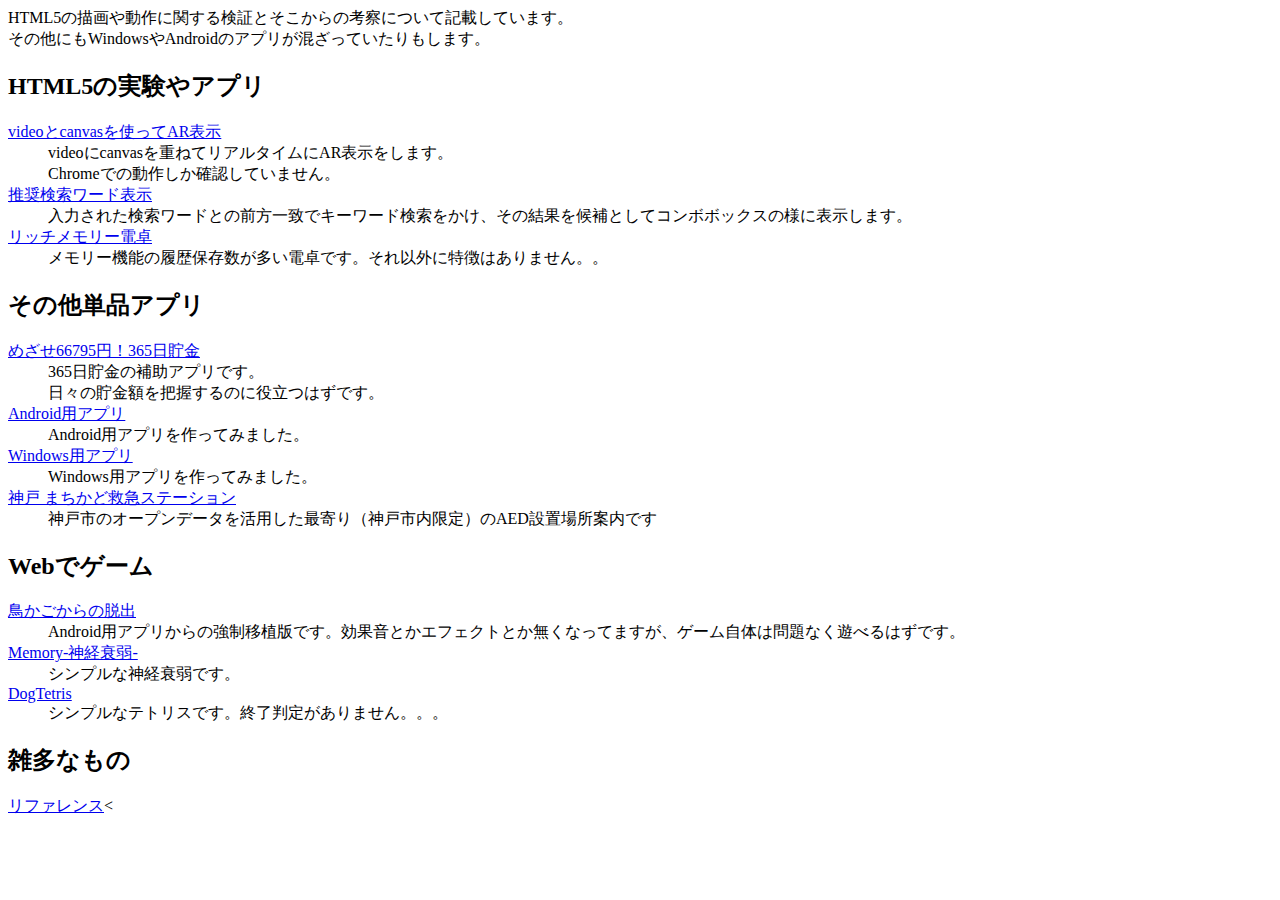
<file: index.html>
<!DOCTYPE html> 
<html lang="ja">
<head>
	<meta charset="utf-8">
	<title>へっぽこSEのWebアプリ</title>
	<meta name="viewport" content="width=device-width, initial-scale=1">
</head>
<body>
	<headers>
		HTML5の描画や動作に関する検証とそこからの考察について記載しています。<br>
		その他にもWindowsやAndroidのアプリが混ざっていたりもします。
	</header>
	<section>
		<h2>HTML5の実験やアプリ</h2>
		<dl>
			<dt>
				<a href="ar/index.html" target="_blank">videoとcanvasを使ってAR表示</a>
			</dt>
			<dd>
				videoにcanvasを重ねてリアルタイムにAR表示をします。<br>
				Chromeでの動作しか確認していません。<br>
			</dd>
			<dt>
				<a href="recommend/index.html" target="_blank">推奨検索ワード表示</a>
			</dt>
			<dd>
				入力された検索ワードとの前方一致でキーワード検索をかけ、その結果を候補としてコンボボックスの様に表示します。<br>
			</dd>
			<dt>
				<a href="calc/index.html" target="_blank">リッチメモリー電卓</a>
			</dt>
			<dd>
				メモリー機能の履歴保存数が多い電卓です。それ以外に特徴はありません。。<br>
			</dd>
		</dl>
	</section>
	<section>
		<h2>その他単品アプリ</h2>
		<dl compact="compact">
			<dt><a href="365/index.html" target="_blank">めざせ66795円！365日貯金</a></dt>
			<dd>365日貯金の補助アプリです。<br>日々の貯金額を把握するのに役立つはずです。</dd>
			<dt><a href="androidapp.html" target="_blank">Android用アプリ</a></dt>
			<dd>Android用アプリを作ってみました。</dd>
			<dt><a href="windowsapp.html" target="_blank">Windows用アプリ</a></dt>
			<dd>Windows用アプリを作ってみました。</dd>
			<dt><a href="aed_kobe/index.html" target="_blank">神戸 まちかど救急ステーション</a></dt>
			<dd>神戸市のオープンデータを活用した最寄り（神戸市内限定）のAED設置場所案内です</dd>
		</dl>
	</section>
	<section>
		<h2>Webでゲーム</h2>
		<dl compact="compact">
			<dt><a href="game/EscapeFromBirdcage/index.html" target="_blank">鳥かごからの脱出</a></dt>
			<dd>Android用アプリからの強制移植版です。効果音とかエフェクトとか無くなってますが、ゲーム自体は問題なく遊べるはずです。</dd>
			<dt><a href="game/Memory/index.html" target="_blank">Memory-神経衰弱-</a></dt>
			<dd>シンプルな神経衰弱です。</dd>
			<dt><a href="game/dogtetris/index.html" target="_blank">DogTetris</a></dt>
			<dd>シンプルなテトリスです。終了判定がありません。。。</dd>
		</dl>
	</section>
	<section>
		<h2>雑多なもの</h2>
		<a href="reference/index.html" target="_blank">リファレンス</a><
	</section>
</body>
</html>
</file>
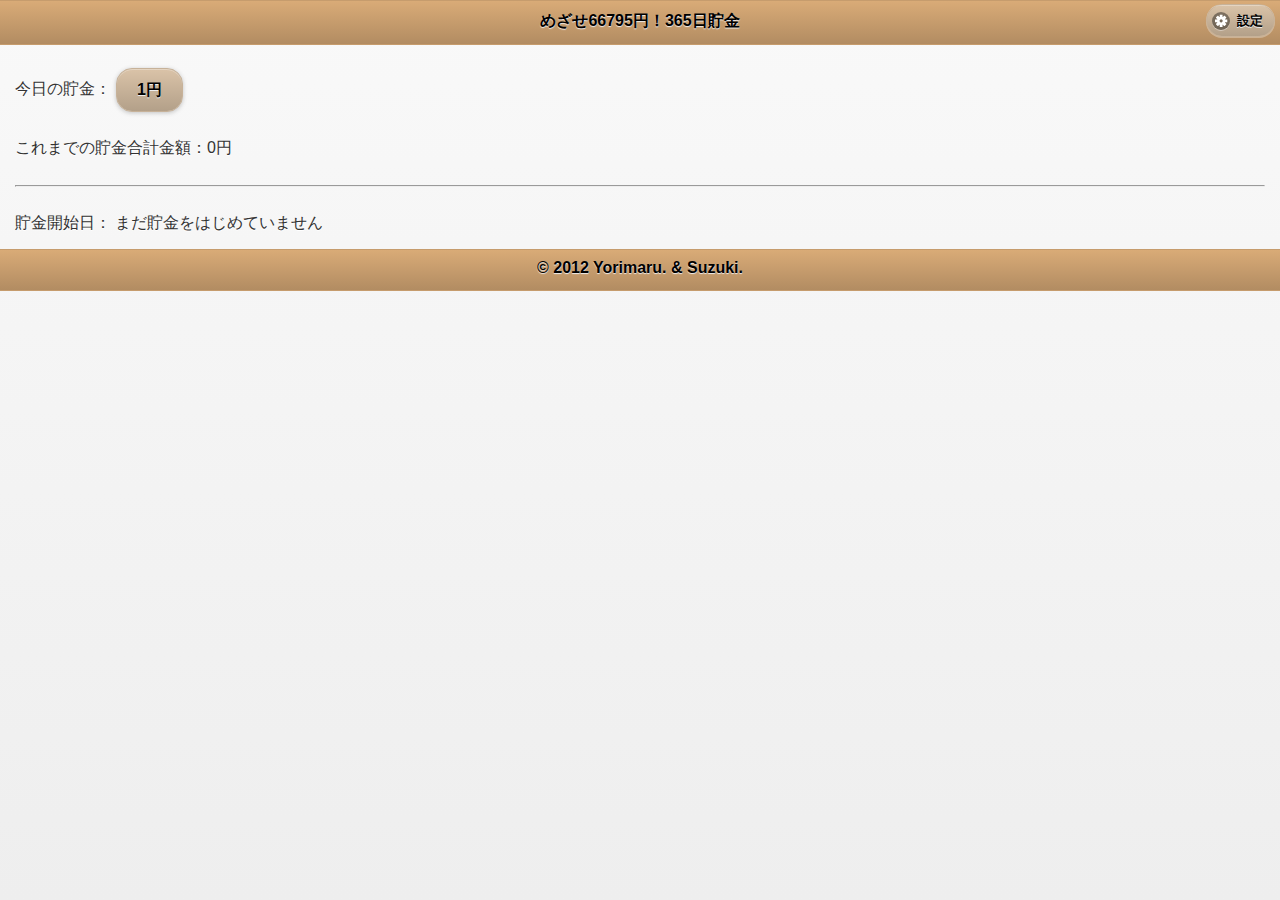
<file: 365/index.html>
<!DOCTYPE html>
<html>
<head>
	<meta charset="utf-8">
	<meta name="viewport" content="width=device-width, initial-scale=1">
	<title>めざせ66795円！365日貯金</title>
	<link rel="stylesheet" href="css/themes/365/365.min.css" />
	<link rel="stylesheet" href="css/themes/default/jquery.mobile.structure-1.1.1.min.css" />
	<link rel="stylesheet" href="css/application.css" />
	<script src="js/jquery-1.7.1.min.js"></script>
	<script src="js/application.js"></script>
	<script src="js/jquery.mobile-1.1.1.min.js"></script>
<!-- digidigiアクセス解析 -->
<script src="http://analyzer1.digidigi.jp/analyze/js/analyze-sv1-62186402.js">
</script>
<script type="text/javascript">
<!--
var cid='62186402';
set_script(cid);
// -->
</script>
<noscript>
<a href="http://www.digidigi.jp/">
<img src="http://analyzer1.digidigi.jp/analyze/images/analyze-sv1-62186402.gif" border="0" width="50" height="20" />
</a>
</noscript>
<!-- //digidigiアクセス解析 -->

</head>
<body>
<div data-role="page" id="main">
	<div data-role="header">
		<h1>めざせ66795円！365日貯金</h1>
		<a href="#options" data-rel="dialog" data-transition="slidedown" data-icon="gear" class="ui-btn-right">設定</a>
	</div>
	<div data-role="content">
		<span id="warning"><span id="lostD">○○</span>日サボってます！<br></span>
		今日の貯金：<span id="notyetDeposit"><a data-role="button" id="deposit" data-inline="true" data-theme="a"><span id="today">○○</span>円</a></span>
					<span id="doneDeposit"><span id="doneToday">○○</span>円貯金しました</span>
		<br>
		<br>
		これまでの貯金合計金額：<span id="total">○○</span>円<br>
		<span class="doneStart">
			最終貯金日：<span id="lastM"></span>月<span id="lastD"></span>日<br>
		</span>
		<br>
		<hr>
		<br>
		貯金開始日：<span class="doneStart"><span id="dsM"></span>月<span id="dsD"></span>日（<span id="dsR"></span>日経過）</span>
					<span id="notyetStart">まだ貯金をはじめていません</span>
	</div>
	<div data-role="footer">
		<h4>
			&copy; 2012 Yorimaru. &amp; Suzuki.
		</h4>
	</div>
</div>
<div data-role="page" id="options">
	<div data-role="content">
		<h3>設定</h3>
		<a data-role="button" id="useLeapYear" data-theme="b" data-icon="check" data-iconpos="left">2月29日に貯金"する"</a>
		<a data-role="button" id="reset" data-transition="slidedown" data-theme="b">リセット</a>
		<a href="#main" data-role="button" id="cancel" data-rel="back" data-transition="slidedown" data-theme="a">閉じる</a>
	</div>
</div>
</body></html>
</file>
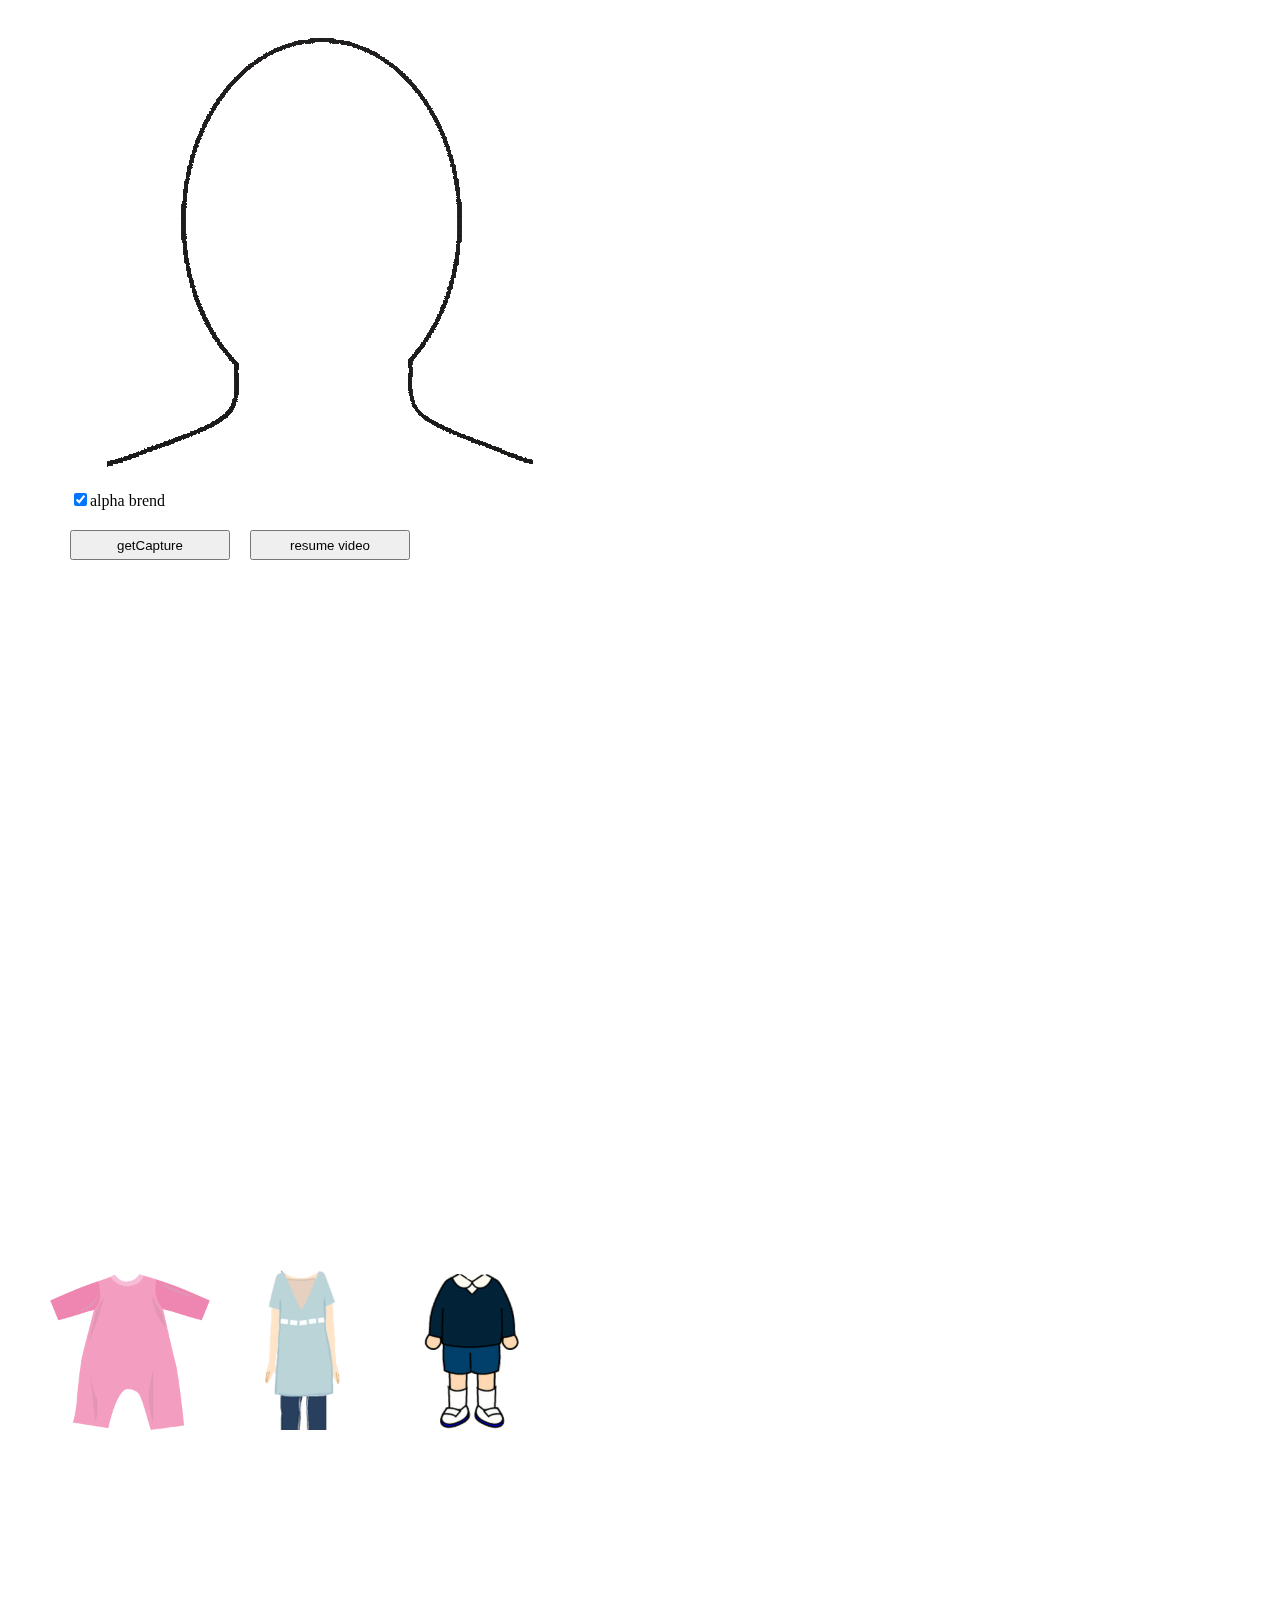
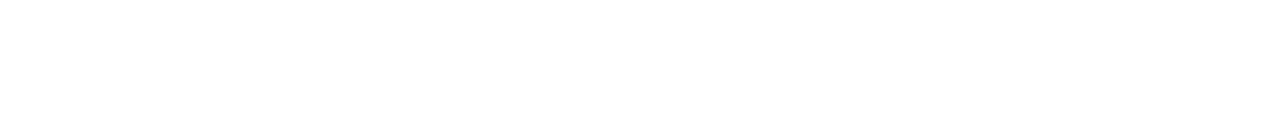
<file: ar/index.html>
<!--
このソースは勉強用に作っているものです。
もし需要があるのであれば、自由に使ってください。
その際、ソースコードの改変有無に関わらず許諾連絡は不要です。
-->
<!DOCTYPE html> 
<html lang="ja">
	<head>
		<meta charset="utf-8">
		<title>AR</title>
		<style>
			body {
				height: 1700px;
			}
			#camera {
				position: absolute;
				top: 0;
				left: 0;
				z-index: -2;
			}
			#mark {
				position: absolute;
				top: 0;
				left: 0;
				z-index: -1;
			}
			#alphabrendLabel {
				position: absolute;
				top: 490px;
				left: 70px;
				height: 30px;
				width: 160px;
			}
			#capture {
				position: absolute;
				top: 530px;
				left: 70px;
				height: 30px;
				width: 160px;
			}
			#resume {
				position: absolute;
				top: 530px;
				left: 250px;
				height: 30px;
				width: 160px;
			}
			#temp {
				display: none;
			}
			#image {
				position: absolute;
				top: 580px;
				left: 0;
			}
			#warebox {
				position: absolute;
				top: 1270px;
				left: 50px;
			}
			.ware {
				position: relative;
				width: 160px;
			}
		</style>
	</head>
	<body>
		<video id="camera" width="640" height="480" style="-webkit-transform: scaleX(-1);">Sorry, you're browser doesn't support video. Please try.</video>
		<canvas id="mark" width="640" height="480">Sorry, you're browser doesn't support canvas. Please try.</canvas> 
		<label id="alphabrendLabel"><input id="alphabrend" type="checkbox" checked="checked">alpha brend</label>
		<button id="capture">getCapture</button>&nbsp;&nbsp;&nbsp;&nbsp;<button id="resume">resume video</button>
		<canvas id="temp" width="480" height="640">Sorry, you're browser doesn't support canvas. Please try.</canvas> 
		<img id="image"><br />
		<div id="warebox">
			<img class="ware" id="ware1" src="ware1.png">&nbsp;&nbsp;
			<img class="ware" id="ware2" src="ware2.png">&nbsp;&nbsp;
			<img class="ware" id="ware3" src="ware3.png">
		</div>
		<script>
			var video, playVideo, ctx, waterMark, maskFilter, currentWareId;
			currentWareId = "ware1";

			waterMark = new Image();
			maskFilter = new Image();
			waterMark.addEventListener("load", function () {
				// add mark
				ctx.drawImage(waterMark, 0, 0);
			});
			waterMark.src = "mask.png";
			maskFilter.src = "maskFilter.png";

			playVideo = function() {
				// Get the stream from the camera using getUserMedia
				navigator.getUserMedia = navigator.getUserMedia || navigator.webkitGetUserMedia || navigator.mozGetUserMedia || navigator.msGetUserMedia;
				window.URL = window.URL || window.webkitURL || window.mozURL || window.msURL;
				if (navigator.getUserMedia) {
					navigator.getUserMedia({video: {width:640,height:480}, toString : function() {return "video";}}, function(stream) {
						// Success callback (Replace the source of the video element with the stream from the camera)
						video.src = window.URL.createObjectURL(stream) || stream;
						video.play();
					},
					function(error) {
						// Error callback
						console.error("An error occurred [CODE: " + error.code + "]");
						alert("An error occurred [CODE: " + error.code + "]");
					});
				} else {
					alert("未対応です");
				}
			};

			video = document.getElementById("camera");
			ctx = document.getElementById("mark").getContext("2d");
			playVideo();
			if (navigator.userAgent.indexOf("Android") >= 0) {
				//document.getElementById("resume").style.display = "none";
				alert("初めに\"resume Video\"ボタンをおして更新してください");
			}

			document.getElementById("resume").addEventListener("click", function () {
				video.play();
			});

			document.getElementById("capture").addEventListener("click", function () {
				video.pause();
				setWare(currentWareId);
			});

			document.getElementById("ware1").addEventListener("click", function () {
				currentWareId = "ware1";
				setWare("ware1");
			});

			document.getElementById("ware2").addEventListener("click", function () {
				currentWareId = "ware2";
				setWare("ware2");
			});

			document.getElementById("ware3").addEventListener("click", function () {
				currentWareId = "ware3";
				setWare("ware3");
			});

			var alpha_mode = {
				"on": 1,
				"off": 0
			};
			var drawFace = function (ctx, mode) {
				if (mode === alpha_mode.on) {
					var tempVideoCanvas, tempImageCanvas, srcCtx, maskCtx, srcImageData, maskImageData;
					tempVideoCanvas = document.createElement("canvas");
					tempImageCanvas = document.createElement("canvas");
					tempVideoCanvas.width = 640;
					tempVideoCanvas.height = 480;
					tempImageCanvas.width = 640;
					tempImageCanvas.height = 480;
					srcCtx = tempVideoCanvas.getContext("2d");
					maskCtx = tempImageCanvas.getContext("2d");
					srcCtx.drawImage(video, 0, 0);
					maskCtx.drawImage(maskFilter, 0, 0);
					srcImageData = srcCtx.getImageData(0, 0, 640, 480);
					maskImageData = maskCtx.getImageData(0, 0, 640, 480);
					for(var y=0; y<480; y++){
						for(var x=0; x<640; x++){
							var ptr = (y * 640 + x ) * 4;
							var aR = maskImageData.data[ptr + 0];
							var bR = srcImageData.data[ptr + 0];
							var bG = srcImageData.data[ptr + 1];
							var bB = srcImageData.data[ptr + 2];
							var bA = srcImageData.data[ptr + 3];
							srcImageData.data[ptr]       = aR == 0 ? 0xff: bR;
							srcImageData.data[ptr + 1] = aR == 0 ? 0xff: bG;
							srcImageData.data[ptr + 2] = aR == 0 ? 0xff: bB;
							srcImageData.data[ptr + 3] = bA;
						}
					}
					maskCtx.putImageData(srcImageData, 0, 0);
					ctx.drawImage(tempImageCanvas, 94, 0, 280, 210);
				} else {
					ctx.drawImage(video, 94, 0, 280, 210);
				}
			};
			var setWare = function (wareId) {
				var canvas, ctx;
				canvas = document.getElementById("temp");
				ctx = canvas.getContext("2d");
				ctx.fillStyle = "rgb(255,255,255)";
				ctx.fillRect(0,0,480,640);
				//if (navigator.userAgent.indexOf("Android") >= 0) {
				//	ctx.drawImage(video, 135, 0, 210, 210);
				//} else {
				//	ctx.drawImage(video, 100, 0, 280, 210);
				//}
				drawFace(ctx, document.getElementById("alphabrend").checked ? alpha_mode.on : alpha_mode.off);
				ctx.drawImage(document.getElementById(wareId), 0, 160);
				document.getElementById("image").src = canvas.toDataURL("image/jpeg");
			};
		</script>
	</body>
</html>
</file>
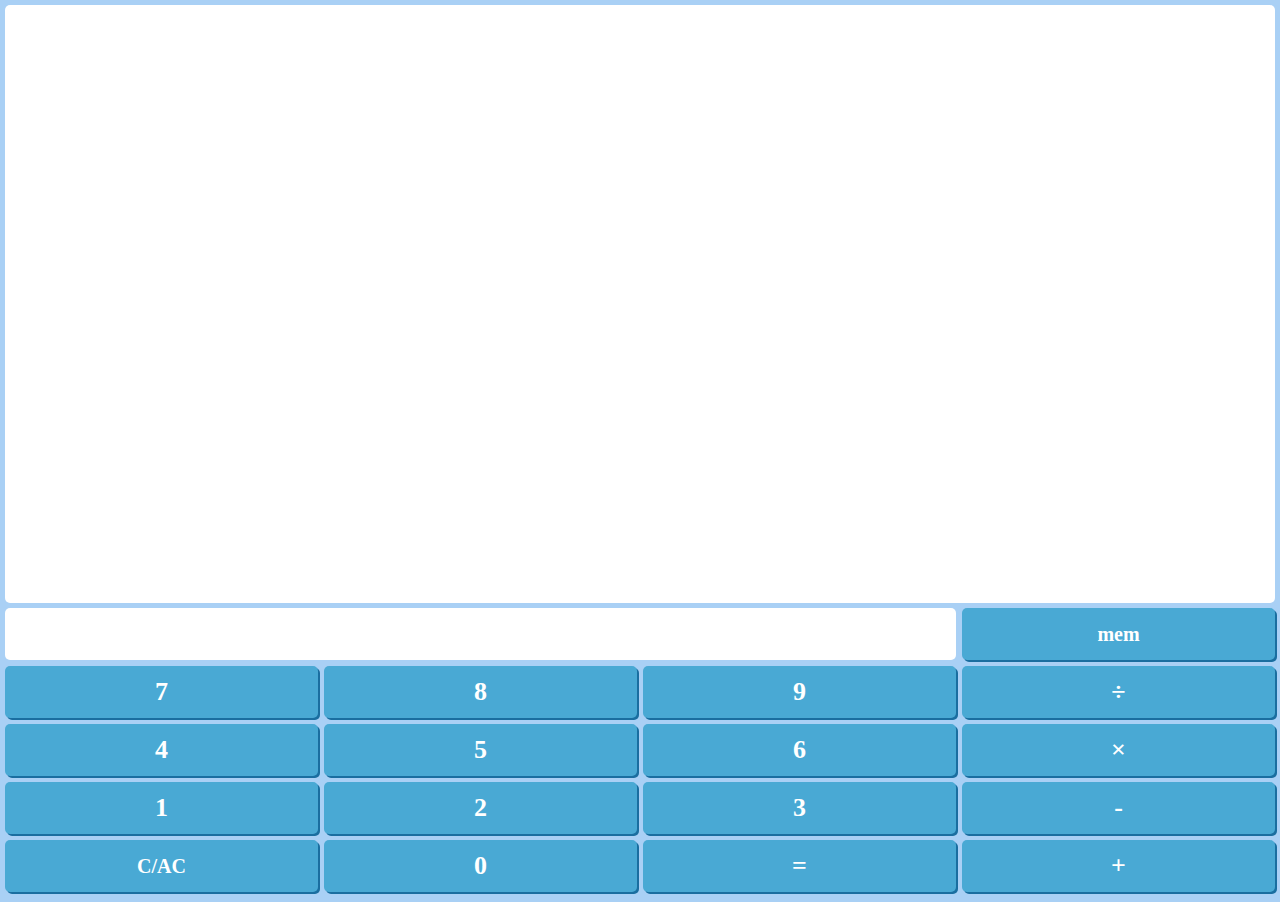
<file: calc/index.html>
<!DOCTYPE html>
<html lang="ja">
<head>
	<meta charset="UTF-8">
	<meta name="viewport" content="width=device-width,initial-scale=1.0,user-scalable=yes">
	<title>memory calculator</title>
	<link rel="stylesheet" href="style/all.css"></style>
	<script src="script/jquery-2.1.1.min.js"></script>
	<script src="script/jquery.mobile.custom.min.js"></script>
	<script src="script/app.js"></script>
</head>
<body>
	<div id="stage">
		<div id="history-wrapper">
			<ul id="history"></ul>
		</div>
		<div id="calc-wrapper">
			<table id="calc-panel">
				<tr>
					<td colspan="5" id="box-formula"><span id="calc-formula"></span><span id="calc-opecode"></span></td>
					<td class="table-col-spacer"></td>
					<td class="table-button" id="button-m">mem</td>
				</tr>
				<tr class="table-row-spacer"></tr>
				<tr>
					<td class="calc-button table-button">7</td>
					<td class="table-col-spacer"></td>
					<td class="calc-button table-button">8</td>
					<td class="table-col-spacer"></td>
					<td class="calc-button table-button">9</td>
					<td class="table-col-spacer"></td>
					<td class="calc-opecode table-button">÷</td>
				</tr>
				<tr class="table-row-spacer"></tr>
				<tr>
					<td class="calc-button table-button">4</td>
					<td class="table-col-spacer"></td>
					<td class="calc-button table-button">5</td>
					<td class="table-col-spacer"></td>
					<td class="calc-button table-button">6</td>
					<td class="table-col-spacer"></td>
					<td class="calc-opecode table-button">×</td>
				</tr>
				<tr class="table-row-spacer"></tr>
				<tr>
					<td class="calc-button table-button">1</td>
					<td class="table-col-spacer"></td>
					<td class="calc-button table-button">2</td>
					<td class="table-col-spacer"></td>
					<td class="calc-button table-button">3</td>
					<td class="table-col-spacer"></td>
					<td class="calc-opecode table-button">-</td>
				</tr>
				<tr class="table-row-spacer"></tr>
				<tr>
					<td class="table-button" id="button-c">C/AC</td>
					<td class="table-col-spacer"></td>
					<td class="calc-button table-button">0</td>
					<td class="table-col-spacer"></td>
					<td class="table-button" id="button-eq">=</td>
					<td class="table-col-spacer"></td>
					<td class="calc-opecode table-button">+</td>
				</tr>
			</table>
		</div>
	</div>
	<hr class="row-spacer">
</body>
</html>
</file>
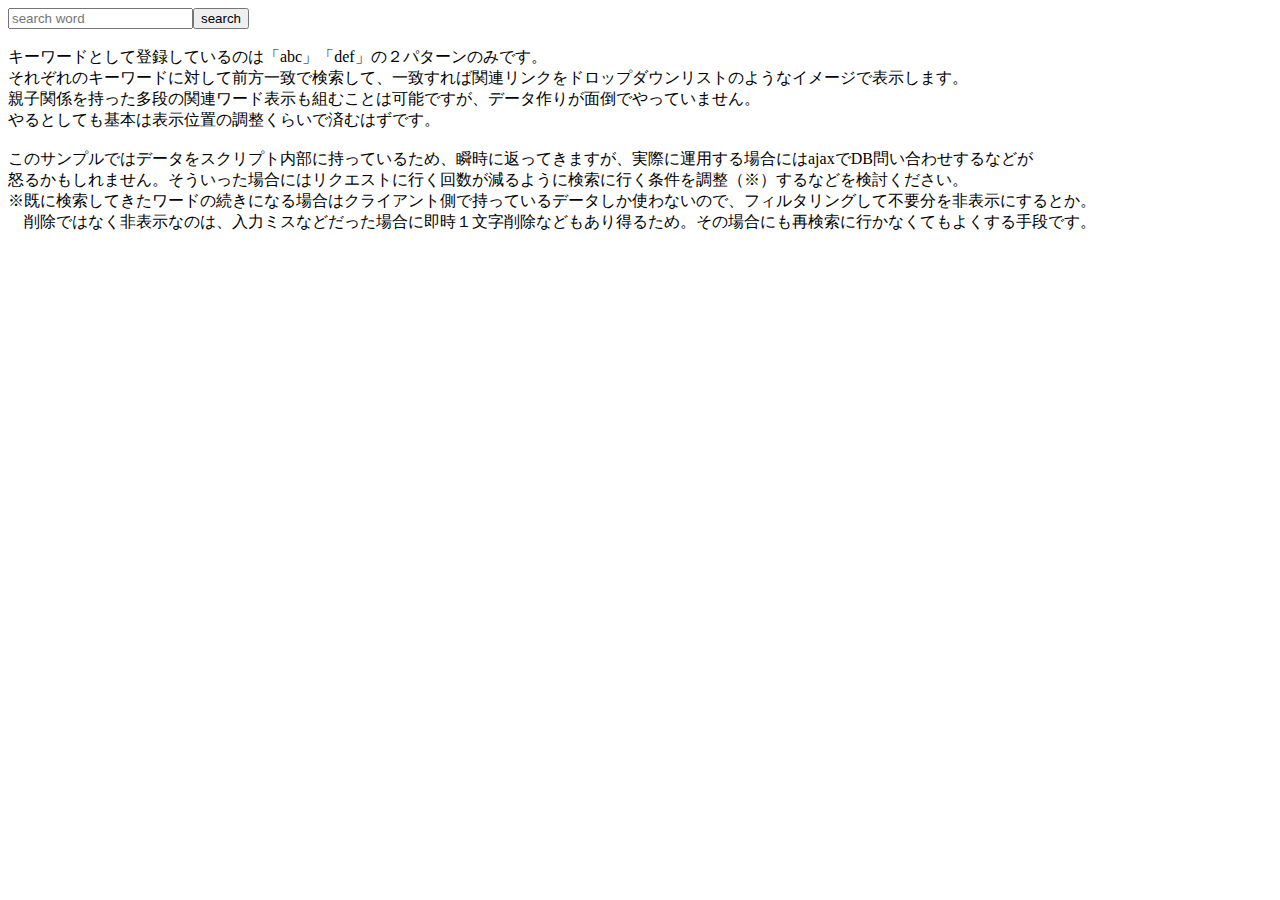
<file: recommend/index.html>
<!DOCTYPE html>
<html lang="ja">
<head>
<meta charset="UTF-8">
<script src="jquery.js"></script>
<title>HTML5サンプル</title>
<style>
.recommendBox {
    position: absolute;
    left: 0;
    top: 0;
    border: solid 1px lightgray;
    background-color: snow;
    width: 0;
    padding: 0;
    margin: 0;
    display: none;
}
.recommendBox>li {
    padding: 2px 4px;
}
.recommendBox>li:hover {
    background-color: darkgray;
    cursor: pointer;
}
.recommendBox>li:nth-child(even) {
    background-color: seashell;
}
.recommendBox>li:nth-child(even):hover {
    background-color: darkgray;
    cursor: pointer;
}
.recommendBox>li+li {
    border-top: solid 1px lightgray;
}
.recommendBox>li>a {
    text-decoration: none;
    color: darkblue;
}
</style>
<script>
var isMouseOnLinks = false;
$(document).on("ready", function(){
$(this).on("mousedown", function() {
    if (!isMouseOnLinks) {
        $("#links").hide();
    }
});
$("#searchbox").on("keyup", function(evt) {
    var $this = $(this), $target = $("#links");
    $target.hide().empty();
    if ($this.val() !== "") {
        $.each(getLinkInfo($this.val()), function(index, value) {
            $target.append($("<li><a href=\"" + value["href"] + "\">" + value["label"] + "</a></li>").on("click", function(){$(this).find("a")[0].click();}));
        });
        if ($target.children().length > 0) {
            var pos = $this.position();
            $target.css("width", $this.width()).css("left", pos.left).css("top", pos.top+$this.outerHeight()).show();
        }
    }
});
$("#links").on("mouseover", function() {
    isMouseOnLinks = true;
}).on("mouseout", function() {
    isMouseOnLinks = false;
});
var getLinkInfo = function(key) {
    var ret = "", data ={
        abc: [{label:"link_a", href:"href_a"},{label:"link_b", href:"href_b"},{label:"link_c", href:"href_c"}],
        def: [{label:"link_d", href:"href_d"},{label:"link_e", href:"href_e"},{label:"link_f", href:"href_f"}]
    };
    for (record in data) {
        if (record.lastIndexOf(key, 0) === 0) {
            ret = data[record];
        }
    }
    return ret;
};
});
</script>
</head>
<body>
<form>
<input type="search" id="searchbox" placeholder="search word" autocomplete=”off”><input type="button" value="search" onclick="alert('a');">
</form>
<br>
キーワードとして登録しているのは「abc」「def」の２パターンのみです。<br>
それぞれのキーワードに対して前方一致で検索して、一致すれば関連リンクをドロップダウンリストのようなイメージで表示します。<br>
親子関係を持った多段の関連ワード表示も組むことは可能ですが、データ作りが面倒でやっていません。<br>
やるとしても基本は表示位置の調整くらいで済むはずです。<br>
<br>
このサンプルではデータをスクリプト内部に持っているため、瞬時に返ってきますが、実際に運用する場合にはajaxでDB問い合わせするなどが<br>
怒るかもしれません。そういった場合にはリクエストに行く回数が減るように検索に行く条件を調整（※）するなどを検討ください。<br>
※既に検索してきたワードの続きになる場合はクライアント側で持っているデータしか使わないので、フィルタリングして不要分を非表示にするとか。<br>
　削除ではなく非表示なのは、入力ミスなどだった場合に即時１文字削除などもあり得るため。その場合にも再検索に行かなくてもよくする手段です。
<ul id="links" class="recommendBox"/>
</body>
</html>
</file>
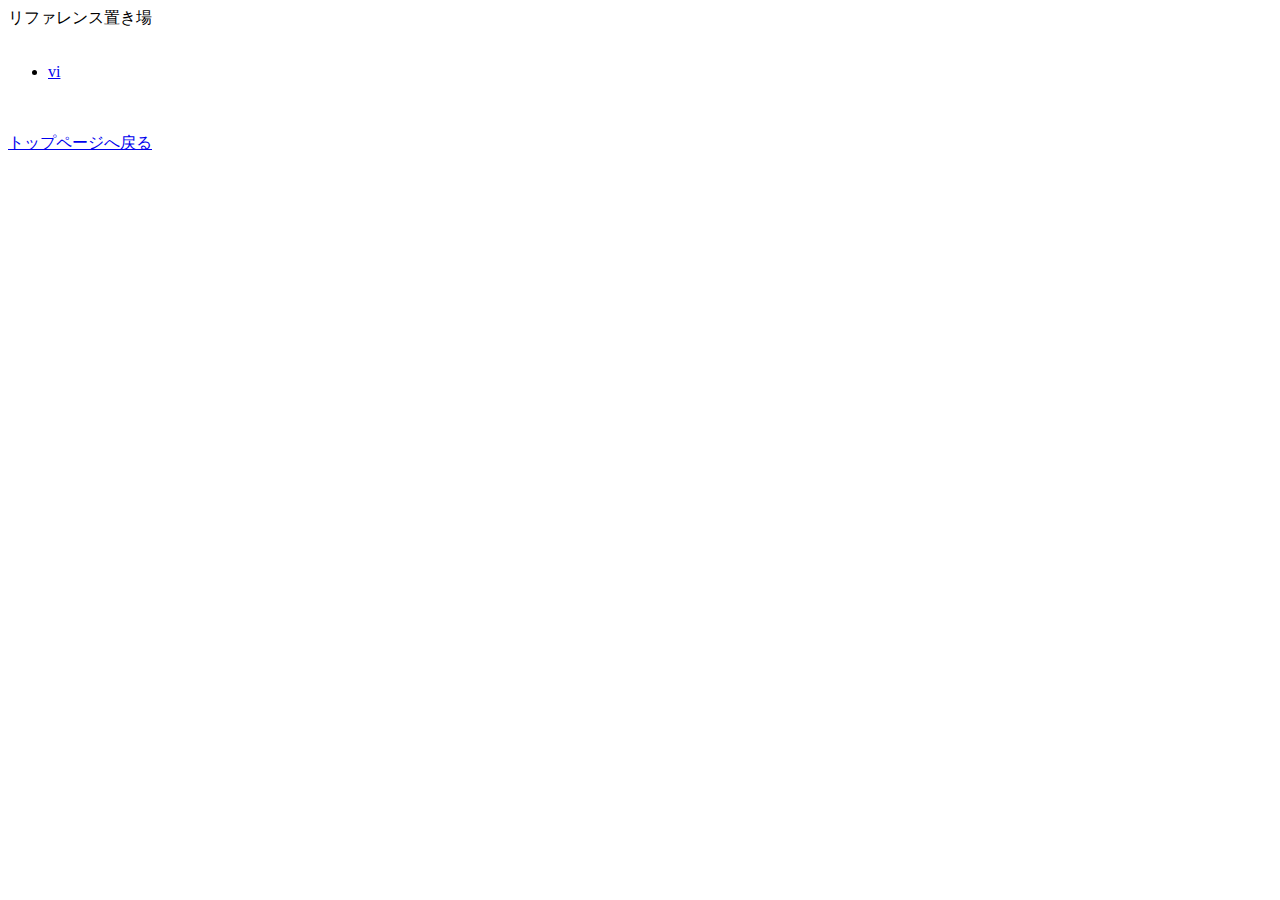
<file: reference/index.html>
<!DOCTYPE html> 
<html lang="ja">
<head>
	<meta charset="utf-8">
	<title>リファレンストップ-へっぽこSEのWebアプリ</title>
	<meta name="viewport" content="width=device-width, initial-scale=1">
</head>
<body>
リファレンス置き場<br>
<br>
<ul>
  <li><a href="vi.html">vi</a></li>
</ul>
<br>
<br>
<a href="../index.html">トップページへ戻る</a>
</body></html>
</file>
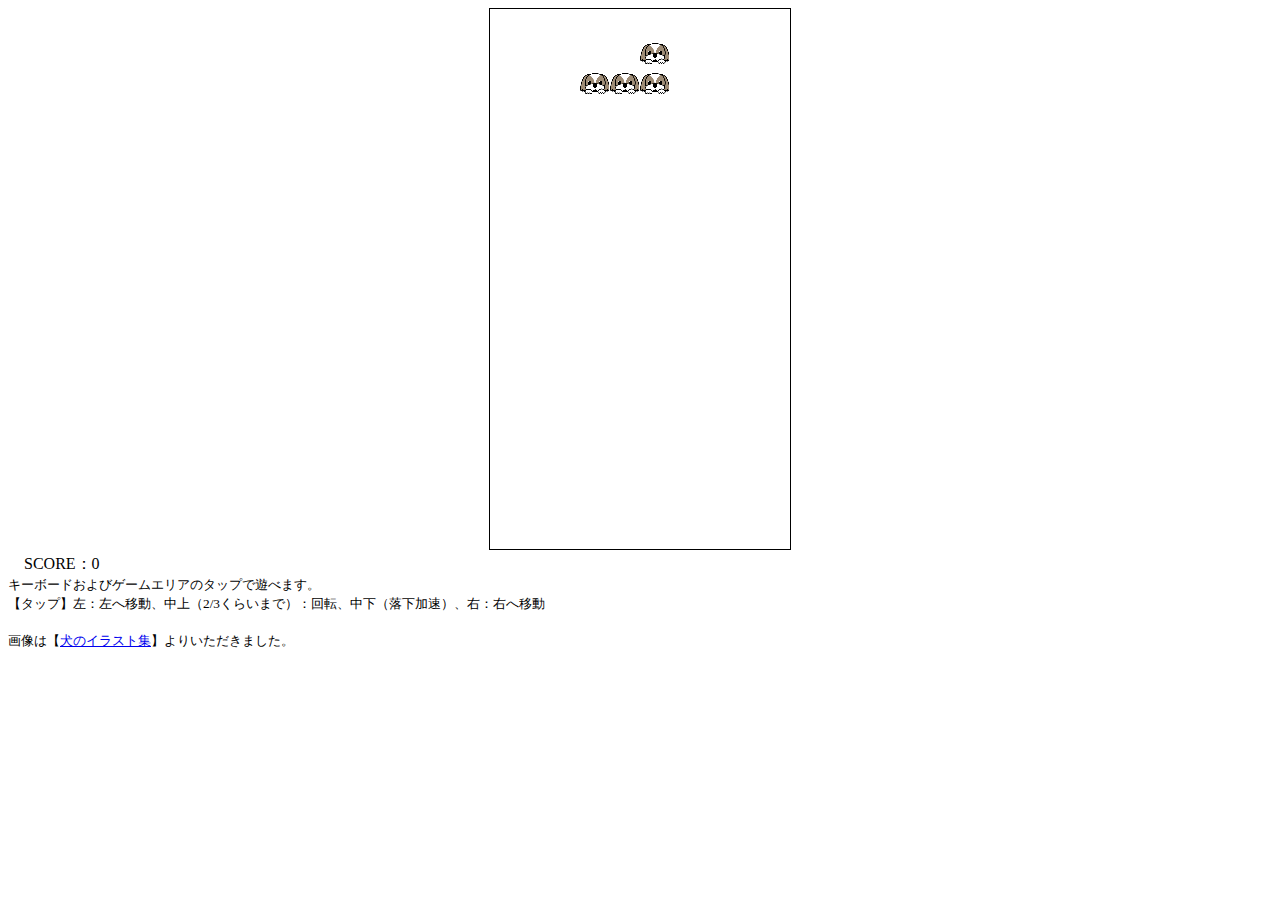
<file: game/dogtetris/index.html>
<!DOCTYPE html>
<html lang="ja">
<head>
	<meta charset="UTF-8">
	<meta name="viewport" content="width=device-width, initial-scale=1.0" />
	<title>DogTetris</title>
	<style type="text/css">
		#field {
			border: solid 1px #000000;
		}
	</style>
</head>
<body>
	<div style="text-align:center">
	<canvas id="field" width="300" height="540"></canvas>
	<br>
	<div style="text-align:left">　SCORE：<span id="score">0</span></div>
	</div>
	<script type="text/javascript" src="tetrimino.js"></script>
	<script type="text/javascript" src="tetris.js"></script>
	<small>
		キーボードおよびゲームエリアのタップで遊べます。<br>
		【タップ】左：左へ移動、中上（2/3くらいまで）：回転、中下（落下加速）、右：右へ移動<br>
		<br>画像は【<a href="http://www.nigaoe-market.com/dog/">犬のイラスト集</a>】よりいただきました。
	</small>
</body>
</html>
</file>
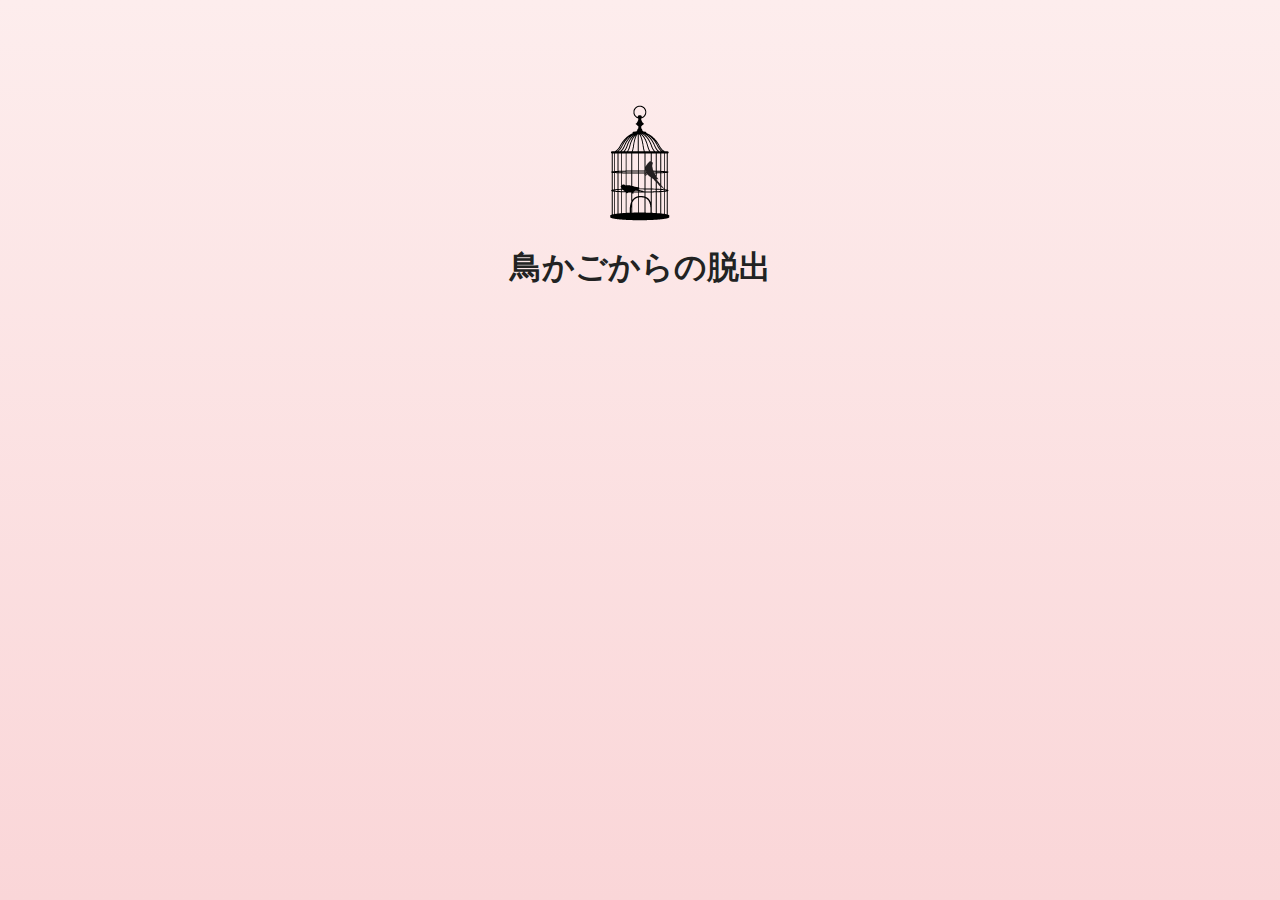
<file: game/EscapeFromBirdcage/index.html>
<!DOCTYPE html>
<html lang="ja">
<head>
	<meta charset="UTF-8" />
	<meta name="viewport" content="width=device-width, initial-scale=1">
	<link rel="stylesheet" href="themes/colorful.min.css">
	<link rel="stylesheet" href="css/jquery.mobile.structure-1.3.1.min.css">
	<link rel="stylesheet" href="css/app.css">
	<script src="js/jquery-2.0.0.min.js"></script>
	<script src="js/app.js"></script>
	<script src="js/jquery.mobile-1.3.1.min.js"></script>
	<title>鳥かごからの脱出</title>
</head>
<body>
	<div id="logo" data-role="page" data-theme="a">
		<div data-role="content" class="center">
			<br>
			<br>
			<br>
			<br>
			<br>
			<a href="#intro" id="logoButton" class="color-dark">
				<img src="images/logo.png" alt="鳥かごからの脱出"><br>
				<h1>鳥かごからの脱出</h1>
			</a>
		</div>
	</div>
	<div id="intro" data-role="page" data-theme="a">
		<div data-role="header">
			<h1 class="logo">
				<img src="images/logo_small.png" alt="鳥かごからの脱出">鳥かごからの脱出
			</h1>
		</div>
		<div data-role="content">
				<div data-role="collapsible" data-collapsed="false" data-inset="false" data-content-theme="f">
					<h2>☆注意事項☆</h2>
					<ol data-role="listview">
						<li>
							<span style="color:red;">トップページ以外ではリロードしないでください。</span>
						</li>
						<li>
							iPhoneの場合
							<p class="ol-subcontent">
								ブラウザ以外がアクティブになった場合、または画面がロックされた場合にタイマーがストップすることがあります。<br>
								その状態では時間が進まないためゲーム進行できなくなります。
							</p>
						</li>
						<li>
							まだ遊んでいない人に答えを教えないこと
							<p class="ol-subcontent">
								遊ぶ前に答えがわかってしまうと楽しくなくなりますよね。<br>
								答えのわかった謎解きなど、中身の見える福袋くらいにドキドキ感がそぎ落とされてしまいます。
							</p>
						</li>
						<li>
							ゲーム開始から60分連続で遊べる状態であること
							<p class="ol-subcontent">
								ゲームが始まると、あなたは閉じ込められてしまうのでどこにも行けません。<br>
								どこかへ行きたければ、脱出するしかありません。<br>
								あと、電池も気をつけて。
							</p>
						</li>
						<li>
							ゲームを始める前に紙とペンを用意してください
							<p class="ol-subcontent">
								ヒントのメモや謎解きをするために使います。<br>
								手元に用意してからはじめることをお勧めします。
							</p>
						</li>
						<li>
							何かが起こるとその情報が表示されます。
							<p class="ol-subcontent">
								脱出するための重要なヒントがでてきたのかもしれません。<br>
								謎解きに集中しすぎるあまり見逃したりしないように気をつけて！<br>
								逃したヒントは2度と現れないかもしれません。
							</p>
						</li>
					</ol>
				</div>
				<div data-role="collapsible" data-collapsed="false" data-inset="false" data-content-theme="f">
					<h2>準備はできましたか？</h2>
					<a href="#story" data-role="button" data-theme="d" data-transition="slideup">ストーリーに進む</a>
				</div>
			</div>
	</div>
	<div id="story" data-role="page">
		<div data-role="header">
			<h1 class="logo">
				<img src="images/logo_small.png" alt="鳥かごからの脱出">鳥かごからの脱出
			</h1>
		</div>
		<div data-role="content">
			<p id="story_body">
				目覚めると目の前には見覚えの無い柵が！<br>
				あたりを見渡すと、始めに見えていたのは柵ではなく、鳥かごの一部であることがわかりました。<br>
				ふと手元を見ると、自分が鳥の姿になっているでわありませんか！！！<br>
				<br>
				遠くから何かが聞こえてきます。<br>
				「今夜は鳥の丸焼きだよ。丸々と太ったウマそうな鳥を捕まえてきたからねぇ。<br>
				あと1時間で支度をするから待ってておくれ。」<br>
				壁の時計を見ると今は11時10分を指しています。<br>
				<br>
				ゲゲッ<br>
				どうやら魔女に鳥にされてさらわれてきてしまったようです。<br>
				このままではあなたは丸焼きにして食べられてしまいます。<br>
				早く鍵を開けて逃げなくてわっ！<br>
				鍵の番号は・・・部屋の中を見回すと鍵の番号らしきもののヒントがあちこちにばらまかれています。<br>
				あなたをさらって来た魔女は忘れっぽいのかもしれません。<br>
				<br>
				さあ、あなたは無事逃げ出して人間に戻れるのでしょうか！？<br>
			</p>
			<a href="#main" id="startGame" data-role="button" data-theme="a" data-transition="fade">ゲームを始める</a><br>
			<a href="#main" id="startHintGame" data-role="button" data-theme="a" data-transition="fade">ヒント付ゲームを始める</a><br>
			<a href="#main" id="continueGame" data-role="button" data-theme="a" data-transition="fade">ゲームを再開する</a><br>
			<a id="deleteGame" data-role="button" data-theme="a" data-transition="fade">セーブデータを削除する</a>
		</div>
	</div>
	<div id="main" data-role="page">
		<div data-role="header">
			<h1 class="logo">
				<img src="images/logo_small.png" alt="鳥かごからの脱出">鳥かごからの脱出
			</h1>
			<div data-role="navbar" data-iconpos="left" class="app-navbar">
				<ul>
					<li><a data-icon="arrow-r" id="skipbtn">Skip</a></li>
					<li id="remain-wrap">&nbsp;&nbsp;<span id="remain">60</span>&nbsp;min.</li>
					<li><a data-icon="edit" id="savebtn">Save</a></li>
					<li><a data-icon="delete" id="exitbtn">Exit</a></li>
				</ul>
			</div>
		</div>
		<div data-role="content">
			<div data-role="collapsible" data-collapsed="true" data-inset="false" data-theme="c" data-content-theme="a">
				<h2>カゴの床</h2>
				<img src="images/codec.jpg" class="puzzleImage" id="puzzleImage">
			</div>
			<div data-role="collapsible" data-collapsed="true" data-inset="false" data-theme="c" data-content-theme="a">
				<h2>ヒントA</h2>
				<img src="images/crossword.jpg" class="puzzleImage"><br>
				<div data-role="collapsible" data-collapsed="true" data-corners="false" data-theme="b" data-content-theme="f">
					<h2>タテのヒント</h2>
					<ul data-inset="false" data-role="listview" class="crosswordHint">
						<li>1:脳と共に中枢神経を成す</li>
						<li>2:夏、海、竹刀、目隠しとくれば</li>
						<li>3:生死に関わる重要なこと</li>
						<li>4:漁は深夜に行われます</li>
						<li>5:「赤ちゃんできたかも」</li>
						<li>6:斜塔</li>
						<li>7:Fe</li>
						<li>8:長崎の麺といえばこれ</li>
						<li>9:ゴマちゃんっていたよね</li>
						<li>10:ネギを背負ってくるやつ</li>
						<li>11:道庁はここ</li>
						<li>12:お正月に門前に立ててあります</li>
						<li>13:積み重ねて遊ぶ知育玩具</li>
						<li>14:ドラマなどの通行人役</li>
					</ul>
				</div><div data-role="collapsible" data-collapsed="true" data-corners="false" data-theme="b" data-content-theme="f">
					<h2>ヨコのヒント</h2>
					<ul data-inset="false" data-role="listview" class="crosswordHint">
						<li>2:尺の10分の1</li>
						<li>6:マージャンで頭＋順子4組の両面待ち</li>
						<li>7:消波ブロックのこと</li>
						<li>10:運送事業の分類は旅客と郵便とあとこれ</li>
						<li>12:海のミルク</li>
						<li>15:英語だとKnight</li>
						<li>16:写真や絵と共に解説を掲載した書籍</li>
						<li>17:「○○？」⇒「今でしょ」</li>
						<li>18:く○○おれ太郎</li>
						<li>19:疑問は解けてなくなりました</li>
						<li>20:魔女は英語だとこうなります</li>
						<li>21:お灸に使います</li>
						<li>22:お手洗いのこと</li>
						<li>23:青森県の名産品</li>
						<li>24:油性の整髪料</li>
						<li>25:葉っぱはネギ、根っこはラッキョウに似ている</li>
						<li>26:O型の人の性格はこれ？</li>
						<li>27:黒の反対</li>
						<li>28:きをつけ！どっち向いてる？</li>
					</ul>
				</div>
			</div>
			<div data-role="collapsible" data-collapsed="true" data-inset="false" data-theme="c" data-content-theme="a">
				<h2>ヒントB</h2>
				<img src="images/legs.jpg" class="puzzleImage">
			</div>
			<div data-role="collapsible" data-collapsed="true" data-inset="false" data-theme="c" data-content-theme="a">
				<h2>ヒントC</h2>
				<img src="images/english.jpg" class="puzzleImage">
			</div>
			<div data-role="collapsible" data-collapsed="true" data-inset="false" data-theme="c" data-content-theme="a">
				<h2>ヒントD</h2>
				<img src="images/trace.png" class="puzzleImage">
			</div>
			<div data-role="collapsible" data-collapsed="true" data-inset="false" data-theme="c" data-content-theme="a">
				<h2>カゴの外に見えている絵</h2>
				<img src="images/treasurekey.jpg" class="puzzleImage">
			</div>
			<div data-role="collapsible" data-collapsed="true" data-inset="false" data-theme="c" data-content-theme="a">
				<h2>開錠番号</h2>
				<img src="images/diallock.png" alt="ダイアルロック">
				<span id="specialhint1" style="display:none">真ん中＝頭<br></span>
				<div data-role="controlgroup" class="numberInput">
					<label for="diallocknumber">開錠番号（4桁）</label>
					<input type="number" data-theme="f" name="diallocknumber" id="diallocknumber" min="0" max="9999" pattern="[0-9]{4,4}" placeholder="開錠番号（4桁）">
				</div>
				<br>
				<button data-theme="a" id="openlock">開錠</button>
			</div>

			<div class="hide" id="selectEscape" data-role="collapsible" data-collapsed="true" data-inset="false" data-theme="a" data-content-theme="a">
				<h2>脱出する</h2>
				<button id="escapeDoor">扉から脱出</button>
				<button id="escapeWindow">小窓から脱出</button>
			</div>

			<div id="boxes" class="lateHide" data-role="collapsible" data-collapsed="true" data-inset="false" data-theme="e" data-content-theme="e">
				<h2>小箱</h2>
				<img id="treasurebox" src="images/treasurebox.png" alt="宝箱"><!-- お宝ざくざく　でも脱出に関係ない -->
				<div data-role="controlgroup" class="numberInput">
					<label for="treasureboxnumber">開錠番号（2桁）</label>
					<input type="number" data-theme="f" name="treasureboxnumber" id="treasureboxnumber" min="0" max="99" pattern="[0-9]{2,2}" placeholder="開錠番号（2桁）">
				</div>
				<br>
				<button data-theme="e" id="opentreasurebox">開錠</button>
				<img id="medicinebox" src="images/medicinebox.png" alt="救急箱"><!-- カプセル -->
				<div data-role="controlgroup" class="numberInput">
					<label for="medicineboxnumber">開錠番号（2桁）</label>
					<input type="number" data-theme="f" name="medicineboxnumber" id="medicineboxnumber" min="0" max="99" pattern="[0-9]{2,2}" placeholder="開錠番号（2桁）">
				</div>
				<br>
				<button data-theme="e" id="openmedicinebox">開錠</button>
				<img id="musicbox" src="images/musicbox.png" alt="オルゴール"><!-- 単なるオルゴール 　だから脱出に関係ない-->
				<div data-role="controlgroup" class="numberInput">
					<label for="musicboxnumber">開錠番号（2桁）</label>
					<input type="number" data-theme="f" name="musicboxnumber" id="musicboxnumber" min="0" max="99" pattern="[0-9]{2,2}" placeholder="開錠番号（2桁）">
				</div>
				<button data-theme="e" id="openmusicbox">開錠</button>
			</div>
			<div class="hide" id="drag" data-role="collapsible" data-collapsed="true" data-inset="false" data-theme="e" data-content-theme="e">
				<h2>解毒薬</h2>
				<button id="drinkNow">飲む</button>
				<button class="lateHide" id="capsuleIn">カプセルに入れてもっていく</button>
			</div>
		</div>
	</div>
	<div id="clear" data-role="page">
		<div data-role="header">
			<h1 class="logo">
				<img src="images/logo_small.png" alt="鳥かごからの脱出">鳥かごからの脱出
			</h1>
		</div>
		<div class="center" data-role="content">
			<div class="endcomment">脱出成功！</div>
			<div class="resultbg" id="clearbg">
				<img id="winpose" src="images/winpose.png">
			</div>
			<br>
			<br>
			ClearTime:<span id="gametime"></span>分
			<br>
			<br>
			<button class="exit" data-theme="a">ゲーム終了</button>
			<br>
			<br>
			<button class="sendMessage" data-theme="a">メッセージを送る</button>
		</div>
	</div>
	<div id="gameover" data-role="page">
		<div data-role="header">
			<h1 class="logo">
				<img src="images/logo_small.png" alt="鳥かごからの脱出">鳥かごからの脱出
			</h1>
		</div>
		<div class="center" data-role="content">
			<div class="endcomment">脱出失敗↓</div>
			<div class="resultbg" id="gameoverbg">
				<img id="gameoverimage" src="images/roastedchicken.png" alt="脱出失敗">
			</div>
			<br>
			<span id="gameovermessage"></span>
			<br>
			<br>
			<button class="exit" data-theme="a">ゲーム終了</button>
			<br>
			<br>
			<button class="sendMessage" data-theme="a">メッセージを送る</button>
		</div>
	</div>
	<div id="message" data-role="page">
		<div data-role="header">
			<h1 class="logo">
				<img src="images/logo_small.png" alt="鳥かごからの脱出">鳥かごからの脱出
			</h1>
		</div>
		<div class="center" data-role="content">
			いただいたメッセージは今後の活動のために大いに参考にさせていただきます！<br>
			<br>
			<a href="mailto:su.soft.support+efb@gmail.com?subject=[鳥かごからの脱出]メッセージ" target="_blank">メッセージを送信（メーラー起動します）</a><br><br>
			上記リンクがうまく働かない場合は「su.soft.support+efb@gmail.com」まで直接どーぞ。<br>
			<br>
			メールでの送信となるため、送信元バレが心配な場合は捨てアドなどでも。<br>
			<br>
			<br>
			<button class="exit" data-theme="a">ゲーム終了</button>
		</div>
	</div>
</body>
</html>
</file>
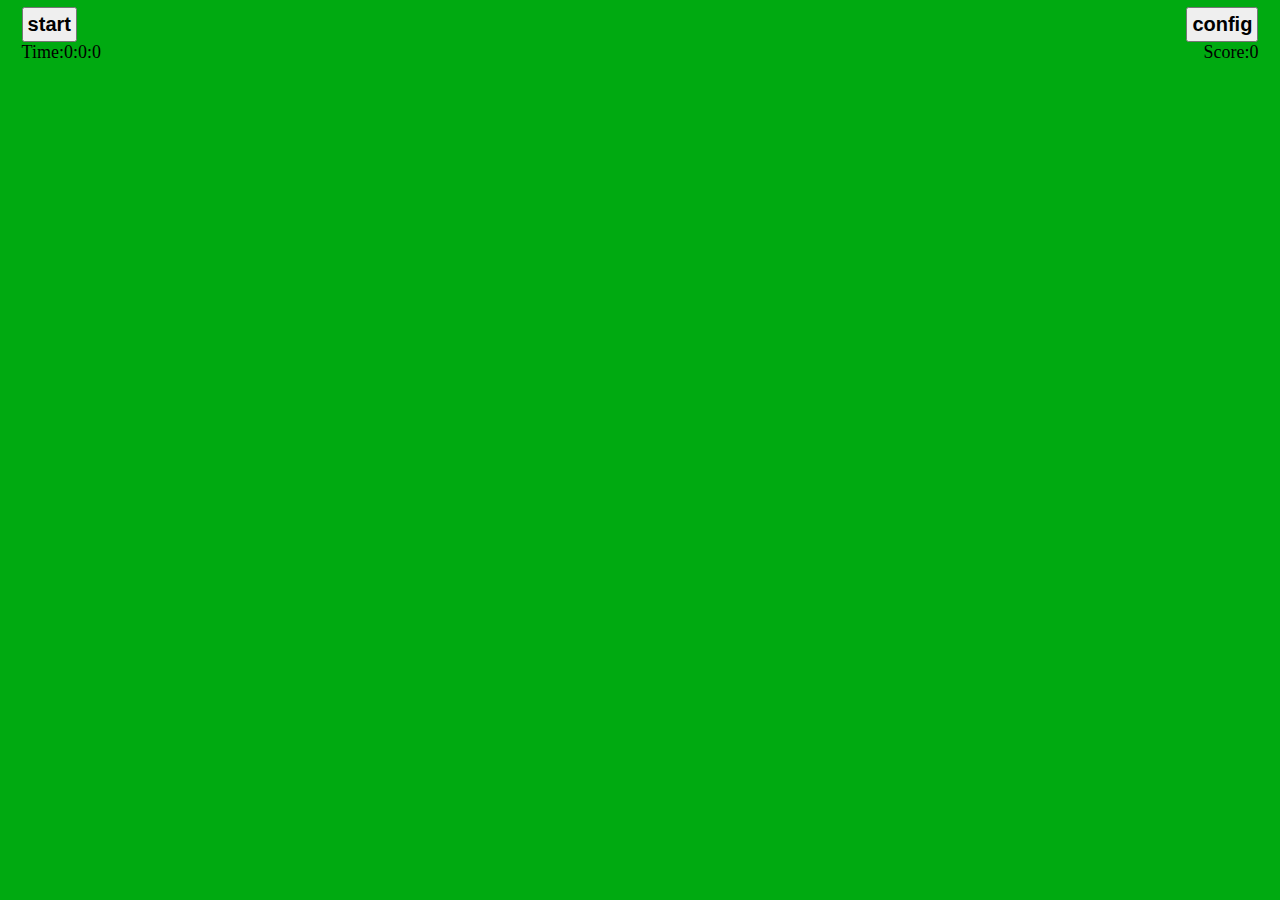
<file: game/Memory/index.html>
<!DOCTYPE html>
<html lang="ja">
<head>
	<meta name="viewport" content="initial-scale=1.0, user-scalable=yes">
	<meta charset="utf-8">
	<title>Memory</title>
	<style>
		* {
			margin: 0;
			padding: 0;
			font-size: 18px;
		}
		body {
			background-color: #0a1;
			padding: .2em;
		}
		input[type=button] {
			padding: .2em;
			font-weight: bold;
			font-size: 20px;
		}
		#header {
			margin: .2em 1em;
		}
		#start {
			float: left;
		}
		#config {
			float: right;
		}
		#status {
			clear: both;
			margin: .2em 1em;
		}
		#time-container {
			float: left;
		}
		#score-container {
			float: right;
		}
		#table {
			clear: both;
			maring: 0;
		}
		.card {
			border: 1px solid black;
			display: inline-block;
			float: left;
			margin: 6px;
			text-align: center;
			vertical-align: middle;
		}
		.back {
			display: none;
			text-align: center;
			vertical-align: middle;
		}
		.redSuit {
			color: #f00;
		}
		.fore_null {
			background-color: #fff;
		}
		.fore_tartan {
			background-color: #F93;
			background-image:
			-moz-linear-gradient(top, 
			rgba(0,0,0,0.5) 0%, rgba(0,0,0,0.5) 30%, transparent 30%, transparent 33%,
			rgba(0,0,0,0.5) 33%, rgba(0,0,0,0.5) 40%, transparent 40%, transparent 80%,
			rgba(0,0,0,0.3) 80%, rgba(0,0,0,0.3) 96%, transparent 96%, transparent 100%), 
			-moz-linear-gradient(left, 
			rgba(0,0,0,0.5) 0%, rgba(0,0,0,0.5) 30%, transparent 30%, transparent 33%,
			rgba(0,0,0,0.5) 33%, rgba(0,0,0,0.5) 40%, transparent 40%, transparent 80%,
			rgba(0,0,0,0.3) 80%, rgba(0,0,0,0.3) 96%, transparent 96%, transparent 100%);
			background-image:
			-webkit-linear-gradient(top, 
			rgba(0,0,0,0.5) 0%, rgba(0,0,0,0.5) 30%, transparent 30%, transparent 33%,
			rgba(0,0,0,0.5) 33%, rgba(0,0,0,0.5) 40%, transparent 40%, transparent 80%,
			rgba(0,0,0,0.3) 80%, rgba(0,0,0,0.3) 96%, transparent 96%, transparent 100%), 
			-webkit-linear-gradient(left, 
			rgba(0,0,0,0.5) 0%, rgba(0,0,0,0.5) 30%, transparent 30%, transparent 33%,
			rgba(0,0,0,0.5) 33%, rgba(0,0,0,0.5) 40%, transparent 40%, transparent 80%,
			rgba(0,0,0,0.3) 80%, rgba(0,0,0,0.3) 96%, transparent 96%, transparent 100%);
			background-image:
			linear-gradient(to bottom, 
			rgba(0,0,0,0.5) 0%, rgba(0,0,0,0.5) 30%, transparent 30%, transparent 33%,
			rgba(0,0,0,0.5) 33%, rgba(0,0,0,0.5) 40%, transparent 40%, transparent 80%,
			rgba(0,0,0,0.3) 80%, rgba(0,0,0,0.3) 96%, transparent 96%, transparent 100%), 
			linear-gradient(to right, 
			rgba(0,0,0,0.5) 0%, rgba(0,0,0,0.5) 30%, transparent 30%, transparent 33%,
			rgba(0,0,0,0.5) 33%, rgba(0,0,0,0.5) 40%, transparent 40%, transparent 80%,
			rgba(0,0,0,0.3) 80%, rgba(0,0,0,0.3) 96%, transparent 96%, transparent 100%);
			-moz-background-size: 50px 50px;
			-webkit-background-size: 50px 50px;
			background-size: 50px 50px;
		}
		.fore_dot {
			background: -moz-radial-gradient(circle farthest-side, #F69, #F69 50%, #FF9 50%, #FF9);  
			background: -webkit-radial-gradient(circle farthest-side, #F69, #F69 50%, #FF9 50%, #FF9);
			background: radial-gradient(circle farthest-side, #F69, #F69 50%, #FF9 50%, #FF9); 
			-moz-background-size: 15px 15px;
			-webkit-background-size: 15px 15px;
			background-size: 15px 15px;
		}
		.fore_stripe {
			background-color: #026873;
			background-image: linear-gradient(90deg, rgba(255,255,255,.07) 50%, transparent 50%),
			linear-gradient(90deg, rgba(255,255,255,.13) 50%, transparent 50%),
			linear-gradient(90deg, transparent 50%, rgba(255,255,255,.17) 50%),
			linear-gradient(90deg, transparent 50%, rgba(255,255,255,.19) 50%);
			background-size: 13px, 29px, 37px, 53px;
		}
		.fore_tablecloth {
			background-color:white;
			background-image: linear-gradient(90deg, rgba(200,0,0,.5) 50%, transparent 50%),
			linear-gradient(rgba(200,0,0,.5) 50%, transparent 50%);
			background-size:25px 25px;
		}
		.fore_star {
			background:
			linear-gradient(324deg, #232927 4%,   transparent 4%) -70px 43px,
			linear-gradient( 36deg, #232927 4%,   transparent 4%) 30px 43px,
			linear-gradient( 72deg, #e3d7bf 8.5%, transparent 8.5%) 30px 43px,
			linear-gradient(288deg, #e3d7bf 8.5%, transparent 8.5%) -70px 43px,
			linear-gradient(216deg, #e3d7bf 7.5%, transparent 7.5%) -70px 23px,
			linear-gradient(144deg, #e3d7bf 7.5%, transparent 7.5%) 30px 23px,
			linear-gradient(324deg, #232927 4%,   transparent 4%) -20px 93px,
			linear-gradient( 36deg, #232927 4%,   transparent 4%) 80px 93px,
			linear-gradient( 72deg, #e3d7bf 8.5%, transparent 8.5%) 80px 93px,
			linear-gradient(288deg, #e3d7bf 8.5%, transparent 8.5%) -20px 93px,
			linear-gradient(216deg, #e3d7bf 7.5%, transparent 7.5%) -20px 73px,
			linear-gradient(144deg, #e3d7bf 7.5%, transparent 7.5%) 80px 73px;
			background-color: #232927;
			background-size: 100px 100px;
		}
		.message {
			display: none;
			position: absolute;
			width: 100vw;
			height: 100vh;
			background-color: rgba(255, 200, 150, .5);
			top: 0;
			left: 0;
			text-align: center;
			line-height: 100vh;
			font-size: 70px;
			font-weight: 900;
		}
		#message_success {
			color: blue;
		}
		#message_fail {
			color: red;
		}
		#message_congratulations {
			font-size: 40px;
			color: gold;
			text-shadow: 0 2px 0 rgba(250,250,250,1),0 -2px 0 rgba(0,0,0,0.7);
		}
		#configPanel {
			display: none;
			background-color: #fff;
			position: absolute;
			top: 0;
			left: 0;
			width: 100%;
			height: 100vh;
		}
	</style>
	<style id="configStyle_card">
		.card {
			width: 38px;
			height: 54px;
			line-height: 25px;
			font-size: 26px;
		}
		.back {
			width: 38px;
			height: 54px;
			line-height: 25px;
			font-size: 26px;
		}
	</style>
	<script>
	/*! jQuery v2.1.4 | (c) 2005, 2015 jQuery Foundation, Inc. | jquery.org/license */
!function(a,b){"object"==typeof module&&"object"==typeof module.exports?module.exports=a.document?b(a,!0):function(a){if(!a.document)throw new Error("jQuery requires a window with a document");return b(a)}:b(a)}("undefined"!=typeof window?window:this,function(a,b){var c=[],d=c.slice,e=c.concat,f=c.push,g=c.indexOf,h={},i=h.toString,j=h.hasOwnProperty,k={},l=a.document,m="2.1.4",n=function(a,b){return new n.fn.init(a,b)},o=/^[\s\uFEFF\xA0]+|[\s\uFEFF\xA0]+$/g,p=/^-ms-/,q=/-([\da-z])/gi,r=function(a,b){return b.toUpperCase()};n.fn=n.prototype={jquery:m,constructor:n,selector:"",length:0,toArray:function(){return d.call(this)},get:function(a){return null!=a?0>a?this[a+this.length]:this[a]:d.call(this)},pushStack:function(a){var b=n.merge(this.constructor(),a);return b.prevObject=this,b.context=this.context,b},each:function(a,b){return n.each(this,a,b)},map:function(a){return this.pushStack(n.map(this,function(b,c){return a.call(b,c,b)}))},slice:function(){return this.pushStack(d.apply(this,arguments))},first:function(){return this.eq(0)},last:function(){return this.eq(-1)},eq:function(a){var b=this.length,c=+a+(0>a?b:0);return this.pushStack(c>=0&&b>c?[this[c]]:[])},end:function(){return this.prevObject||this.constructor(null)},push:f,sort:c.sort,splice:c.splice},n.extend=n.fn.extend=function(){var a,b,c,d,e,f,g=arguments[0]||{},h=1,i=arguments.length,j=!1;for("boolean"==typeof g&&(j=g,g=arguments[h]||{},h++),"object"==typeof g||n.isFunction(g)||(g={}),h===i&&(g=this,h--);i>h;h++)if(null!=(a=arguments[h]))for(b in a)c=g[b],d=a[b],g!==d&&(j&&d&&(n.isPlainObject(d)||(e=n.isArray(d)))?(e?(e=!1,f=c&&n.isArray(c)?c:[]):f=c&&n.isPlainObject(c)?c:{},g[b]=n.extend(j,f,d)):void 0!==d&&(g[b]=d));return g},n.extend({expando:"jQuery"+(m+Math.random()).replace(/\D/g,""),isReady:!0,error:function(a){throw new Error(a)},noop:function(){},isFunction:function(a){return"function"===n.type(a)},isArray:Array.isArray,isWindow:function(a){return null!=a&&a===a.window},isNumeric:function(a){return!n.isArray(a)&&a-parseFloat(a)+1>=0},isPlainObject:function(a){return"object"!==n.type(a)||a.nodeType||n.isWindow(a)?!1:a.constructor&&!j.call(a.constructor.prototype,"isPrototypeOf")?!1:!0},isEmptyObject:function(a){var b;for(b in a)return!1;return!0},type:function(a){return null==a?a+"":"object"==typeof a||"function"==typeof a?h[i.call(a)]||"object":typeof a},globalEval:function(a){var b,c=eval;a=n.trim(a),a&&(1===a.indexOf("use strict")?(b=l.createElement("script"),b.text=a,l.head.appendChild(b).parentNode.removeChild(b)):c(a))},camelCase:function(a){return a.replace(p,"ms-").replace(q,r)},nodeName:function(a,b){return a.nodeName&&a.nodeName.toLowerCase()===b.toLowerCase()},each:function(a,b,c){var d,e=0,f=a.length,g=s(a);if(c){if(g){for(;f>e;e++)if(d=b.apply(a[e],c),d===!1)break}else for(e in a)if(d=b.apply(a[e],c),d===!1)break}else if(g){for(;f>e;e++)if(d=b.call(a[e],e,a[e]),d===!1)break}else for(e in a)if(d=b.call(a[e],e,a[e]),d===!1)break;return a},trim:function(a){return null==a?"":(a+"").replace(o,"")},makeArray:function(a,b){var c=b||[];return null!=a&&(s(Object(a))?n.merge(c,"string"==typeof a?[a]:a):f.call(c,a)),c},inArray:function(a,b,c){return null==b?-1:g.call(b,a,c)},merge:function(a,b){for(var c=+b.length,d=0,e=a.length;c>d;d++)a[e++]=b[d];return a.length=e,a},grep:function(a,b,c){for(var d,e=[],f=0,g=a.length,h=!c;g>f;f++)d=!b(a[f],f),d!==h&&e.push(a[f]);return e},map:function(a,b,c){var d,f=0,g=a.length,h=s(a),i=[];if(h)for(;g>f;f++)d=b(a[f],f,c),null!=d&&i.push(d);else for(f in a)d=b(a[f],f,c),null!=d&&i.push(d);return e.apply([],i)},guid:1,proxy:function(a,b){var c,e,f;return"string"==typeof b&&(c=a[b],b=a,a=c),n.isFunction(a)?(e=d.call(arguments,2),f=function(){return a.apply(b||this,e.concat(d.call(arguments)))},f.guid=a.guid=a.guid||n.guid++,f):void 0},now:Date.now,support:k}),n.each("Boolean Number String Function Array Date RegExp Object Error".split(" "),function(a,b){h["[object "+b+"]"]=b.toLowerCase()});function s(a){var b="length"in a&&a.length,c=n.type(a);return"function"===c||n.isWindow(a)?!1:1===a.nodeType&&b?!0:"array"===c||0===b||"number"==typeof b&&b>0&&b-1 in a}var t=function(a){var b,c,d,e,f,g,h,i,j,k,l,m,n,o,p,q,r,s,t,u="sizzle"+1*new Date,v=a.document,w=0,x=0,y=ha(),z=ha(),A=ha(),B=function(a,b){return a===b&&(l=!0),0},C=1<<31,D={}.hasOwnProperty,E=[],F=E.pop,G=E.push,H=E.push,I=E.slice,J=function(a,b){for(var c=0,d=a.length;d>c;c++)if(a[c]===b)return c;return-1},K="checked|selected|async|autofocus|autoplay|controls|defer|disabled|hidden|ismap|loop|multiple|open|readonly|required|scoped",L="[\\x20\\t\\r\\n\\f]",M="(?:\\\\.|[\\w-]|[^\\x00-\\xa0])+",N=M.replace("w","w#"),O="\\["+L+"*("+M+")(?:"+L+"*([*^$|!~]?=)"+L+"*(?:'((?:\\\\.|[^\\\\'])*)'|\"((?:\\\\.|[^\\\\\"])*)\"|("+N+"))|)"+L+"*\\]",P=":("+M+")(?:\\((('((?:\\\\.|[^\\\\'])*)'|\"((?:\\\\.|[^\\\\\"])*)\")|((?:\\\\.|[^\\\\()[\\]]|"+O+")*)|.*)\\)|)",Q=new RegExp(L+"+","g"),R=new RegExp("^"+L+"+|((?:^|[^\\\\])(?:\\\\.)*)"+L+"+$","g"),S=new RegExp("^"+L+"*,"+L+"*"),T=new RegExp("^"+L+"*([>+~]|"+L+")"+L+"*"),U=new RegExp("="+L+"*([^\\]'\"]*?)"+L+"*\\]","g"),V=new RegExp(P),W=new RegExp("^"+N+"$"),X={ID:new RegExp("^#("+M+")"),CLASS:new RegExp("^\\.("+M+")"),TAG:new RegExp("^("+M.replace("w","w*")+")"),ATTR:new RegExp("^"+O),PSEUDO:new RegExp("^"+P),CHILD:new RegExp("^:(only|first|last|nth|nth-last)-(child|of-type)(?:\\("+L+"*(even|odd|(([+-]|)(\\d*)n|)"+L+"*(?:([+-]|)"+L+"*(\\d+)|))"+L+"*\\)|)","i"),bool:new RegExp("^(?:"+K+")$","i"),needsContext:new RegExp("^"+L+"*[>+~]|:(even|odd|eq|gt|lt|nth|first|last)(?:\\("+L+"*((?:-\\d)?\\d*)"+L+"*\\)|)(?=[^-]|$)","i")},Y=/^(?:input|select|textarea|button)$/i,Z=/^h\d$/i,$=/^[^{]+\{\s*\[native \w/,_=/^(?:#([\w-]+)|(\w+)|\.([\w-]+))$/,aa=/[+~]/,ba=/'|\\/g,ca=new RegExp("\\\\([\\da-f]{1,6}"+L+"?|("+L+")|.)","ig"),da=function(a,b,c){var d="0x"+b-65536;return d!==d||c?b:0>d?String.fromCharCode(d+65536):String.fromCharCode(d>>10|55296,1023&d|56320)},ea=function(){m()};try{H.apply(E=I.call(v.childNodes),v.childNodes),E[v.childNodes.length].nodeType}catch(fa){H={apply:E.length?function(a,b){G.apply(a,I.call(b))}:function(a,b){var c=a.length,d=0;while(a[c++]=b[d++]);a.length=c-1}}}function ga(a,b,d,e){var f,h,j,k,l,o,r,s,w,x;if((b?b.ownerDocument||b:v)!==n&&m(b),b=b||n,d=d||[],k=b.nodeType,"string"!=typeof a||!a||1!==k&&9!==k&&11!==k)return d;if(!e&&p){if(11!==k&&(f=_.exec(a)))if(j=f[1]){if(9===k){if(h=b.getElementById(j),!h||!h.parentNode)return d;if(h.id===j)return d.push(h),d}else if(b.ownerDocument&&(h=b.ownerDocument.getElementById(j))&&t(b,h)&&h.id===j)return d.push(h),d}else{if(f[2])return H.apply(d,b.getElementsByTagName(a)),d;if((j=f[3])&&c.getElementsByClassName)return H.apply(d,b.getElementsByClassName(j)),d}if(c.qsa&&(!q||!q.test(a))){if(s=r=u,w=b,x=1!==k&&a,1===k&&"object"!==b.nodeName.toLowerCase()){o=g(a),(r=b.getAttribute("id"))?s=r.replace(ba,"\\$&"):b.setAttribute("id",s),s="[id='"+s+"'] ",l=o.length;while(l--)o[l]=s+ra(o[l]);w=aa.test(a)&&pa(b.parentNode)||b,x=o.join(",")}if(x)try{return H.apply(d,w.querySelectorAll(x)),d}catch(y){}finally{r||b.removeAttribute("id")}}}return i(a.replace(R,"$1"),b,d,e)}function ha(){var a=[];function b(c,e){return a.push(c+" ")>d.cacheLength&&delete b[a.shift()],b[c+" "]=e}return b}function ia(a){return a[u]=!0,a}function ja(a){var b=n.createElement("div");try{return!!a(b)}catch(c){return!1}finally{b.parentNode&&b.parentNode.removeChild(b),b=null}}function ka(a,b){var c=a.split("|"),e=a.length;while(e--)d.attrHandle[c[e]]=b}function la(a,b){var c=b&&a,d=c&&1===a.nodeType&&1===b.nodeType&&(~b.sourceIndex||C)-(~a.sourceIndex||C);if(d)return d;if(c)while(c=c.nextSibling)if(c===b)return-1;return a?1:-1}function ma(a){return function(b){var c=b.nodeName.toLowerCase();return"input"===c&&b.type===a}}function na(a){return function(b){var c=b.nodeName.toLowerCase();return("input"===c||"button"===c)&&b.type===a}}function oa(a){return ia(function(b){return b=+b,ia(function(c,d){var e,f=a([],c.length,b),g=f.length;while(g--)c[e=f[g]]&&(c[e]=!(d[e]=c[e]))})})}function pa(a){return a&&"undefined"!=typeof a.getElementsByTagName&&a}c=ga.support={},f=ga.isXML=function(a){var b=a&&(a.ownerDocument||a).documentElement;return b?"HTML"!==b.nodeName:!1},m=ga.setDocument=function(a){var b,e,g=a?a.ownerDocument||a:v;return g!==n&&9===g.nodeType&&g.documentElement?(n=g,o=g.documentElement,e=g.defaultView,e&&e!==e.top&&(e.addEventListener?e.addEventListener("unload",ea,!1):e.attachEvent&&e.attachEvent("onunload",ea)),p=!f(g),c.attributes=ja(function(a){return a.className="i",!a.getAttribute("className")}),c.getElementsByTagName=ja(function(a){return a.appendChild(g.createComment("")),!a.getElementsByTagName("*").length}),c.getElementsByClassName=$.test(g.getElementsByClassName),c.getById=ja(function(a){return o.appendChild(a).id=u,!g.getElementsByName||!g.getElementsByName(u).length}),c.getById?(d.find.ID=function(a,b){if("undefined"!=typeof b.getElementById&&p){var c=b.getElementById(a);return c&&c.parentNode?[c]:[]}},d.filter.ID=function(a){var b=a.replace(ca,da);return function(a){return a.getAttribute("id")===b}}):(delete d.find.ID,d.filter.ID=function(a){var b=a.replace(ca,da);return function(a){var c="undefined"!=typeof a.getAttributeNode&&a.getAttributeNode("id");return c&&c.value===b}}),d.find.TAG=c.getElementsByTagName?function(a,b){return"undefined"!=typeof b.getElementsByTagName?b.getElementsByTagName(a):c.qsa?b.querySelectorAll(a):void 0}:function(a,b){var c,d=[],e=0,f=b.getElementsByTagName(a);if("*"===a){while(c=f[e++])1===c.nodeType&&d.push(c);return d}return f},d.find.CLASS=c.getElementsByClassName&&function(a,b){return p?b.getElementsByClassName(a):void 0},r=[],q=[],(c.qsa=$.test(g.querySelectorAll))&&(ja(function(a){o.appendChild(a).innerHTML="<a id='"+u+"'></a><select id='"+u+"-\f]' msallowcapture=''><option selected=''></option></select>",a.querySelectorAll("[msallowcapture^='']").length&&q.push("[*^$]="+L+"*(?:''|\"\")"),a.querySelectorAll("[selected]").length||q.push("\\["+L+"*(?:value|"+K+")"),a.querySelectorAll("[id~="+u+"-]").length||q.push("~="),a.querySelectorAll(":checked").length||q.push(":checked"),a.querySelectorAll("a#"+u+"+*").length||q.push(".#.+[+~]")}),ja(function(a){var b=g.createElement("input");b.setAttribute("type","hidden"),a.appendChild(b).setAttribute("name","D"),a.querySelectorAll("[name=d]").length&&q.push("name"+L+"*[*^$|!~]?="),a.querySelectorAll(":enabled").length||q.push(":enabled",":disabled"),a.querySelectorAll("*,:x"),q.push(",.*:")})),(c.matchesSelector=$.test(s=o.matches||o.webkitMatchesSelector||o.mozMatchesSelector||o.oMatchesSelector||o.msMatchesSelector))&&ja(function(a){c.disconnectedMatch=s.call(a,"div"),s.call(a,"[s!='']:x"),r.push("!=",P)}),q=q.length&&new RegExp(q.join("|")),r=r.length&&new RegExp(r.join("|")),b=$.test(o.compareDocumentPosition),t=b||$.test(o.contains)?function(a,b){var c=9===a.nodeType?a.documentElement:a,d=b&&b.parentNode;return a===d||!(!d||1!==d.nodeType||!(c.contains?c.contains(d):a.compareDocumentPosition&&16&a.compareDocumentPosition(d)))}:function(a,b){if(b)while(b=b.parentNode)if(b===a)return!0;return!1},B=b?function(a,b){if(a===b)return l=!0,0;var d=!a.compareDocumentPosition-!b.compareDocumentPosition;return d?d:(d=(a.ownerDocument||a)===(b.ownerDocument||b)?a.compareDocumentPosition(b):1,1&d||!c.sortDetached&&b.compareDocumentPosition(a)===d?a===g||a.ownerDocument===v&&t(v,a)?-1:b===g||b.ownerDocument===v&&t(v,b)?1:k?J(k,a)-J(k,b):0:4&d?-1:1)}:function(a,b){if(a===b)return l=!0,0;var c,d=0,e=a.parentNode,f=b.parentNode,h=[a],i=[b];if(!e||!f)return a===g?-1:b===g?1:e?-1:f?1:k?J(k,a)-J(k,b):0;if(e===f)return la(a,b);c=a;while(c=c.parentNode)h.unshift(c);c=b;while(c=c.parentNode)i.unshift(c);while(h[d]===i[d])d++;return d?la(h[d],i[d]):h[d]===v?-1:i[d]===v?1:0},g):n},ga.matches=function(a,b){return ga(a,null,null,b)},ga.matchesSelector=function(a,b){if((a.ownerDocument||a)!==n&&m(a),b=b.replace(U,"='$1']"),!(!c.matchesSelector||!p||r&&r.test(b)||q&&q.test(b)))try{var d=s.call(a,b);if(d||c.disconnectedMatch||a.document&&11!==a.document.nodeType)return d}catch(e){}return ga(b,n,null,[a]).length>0},ga.contains=function(a,b){return(a.ownerDocument||a)!==n&&m(a),t(a,b)},ga.attr=function(a,b){(a.ownerDocument||a)!==n&&m(a);var e=d.attrHandle[b.toLowerCase()],f=e&&D.call(d.attrHandle,b.toLowerCase())?e(a,b,!p):void 0;return void 0!==f?f:c.attributes||!p?a.getAttribute(b):(f=a.getAttributeNode(b))&&f.specified?f.value:null},ga.error=function(a){throw new Error("Syntax error, unrecognized expression: "+a)},ga.uniqueSort=function(a){var b,d=[],e=0,f=0;if(l=!c.detectDuplicates,k=!c.sortStable&&a.slice(0),a.sort(B),l){while(b=a[f++])b===a[f]&&(e=d.push(f));while(e--)a.splice(d[e],1)}return k=null,a},e=ga.getText=function(a){var b,c="",d=0,f=a.nodeType;if(f){if(1===f||9===f||11===f){if("string"==typeof a.textContent)return a.textContent;for(a=a.firstChild;a;a=a.nextSibling)c+=e(a)}else if(3===f||4===f)return a.nodeValue}else while(b=a[d++])c+=e(b);return c},d=ga.selectors={cacheLength:50,createPseudo:ia,match:X,attrHandle:{},find:{},relative:{">":{dir:"parentNode",first:!0}," ":{dir:"parentNode"},"+":{dir:"previousSibling",first:!0},"~":{dir:"previousSibling"}},preFilter:{ATTR:function(a){return a[1]=a[1].replace(ca,da),a[3]=(a[3]||a[4]||a[5]||"").replace(ca,da),"~="===a[2]&&(a[3]=" "+a[3]+" "),a.slice(0,4)},CHILD:function(a){return a[1]=a[1].toLowerCase(),"nth"===a[1].slice(0,3)?(a[3]||ga.error(a[0]),a[4]=+(a[4]?a[5]+(a[6]||1):2*("even"===a[3]||"odd"===a[3])),a[5]=+(a[7]+a[8]||"odd"===a[3])):a[3]&&ga.error(a[0]),a},PSEUDO:function(a){var b,c=!a[6]&&a[2];return X.CHILD.test(a[0])?null:(a[3]?a[2]=a[4]||a[5]||"":c&&V.test(c)&&(b=g(c,!0))&&(b=c.indexOf(")",c.length-b)-c.length)&&(a[0]=a[0].slice(0,b),a[2]=c.slice(0,b)),a.slice(0,3))}},filter:{TAG:function(a){var b=a.replace(ca,da).toLowerCase();return"*"===a?function(){return!0}:function(a){return a.nodeName&&a.nodeName.toLowerCase()===b}},CLASS:function(a){var b=y[a+" "];return b||(b=new RegExp("(^|"+L+")"+a+"("+L+"|$)"))&&y(a,function(a){return b.test("string"==typeof a.className&&a.className||"undefined"!=typeof a.getAttribute&&a.getAttribute("class")||"")})},ATTR:function(a,b,c){return function(d){var e=ga.attr(d,a);return null==e?"!="===b:b?(e+="","="===b?e===c:"!="===b?e!==c:"^="===b?c&&0===e.indexOf(c):"*="===b?c&&e.indexOf(c)>-1:"$="===b?c&&e.slice(-c.length)===c:"~="===b?(" "+e.replace(Q," ")+" ").indexOf(c)>-1:"|="===b?e===c||e.slice(0,c.length+1)===c+"-":!1):!0}},CHILD:function(a,b,c,d,e){var f="nth"!==a.slice(0,3),g="last"!==a.slice(-4),h="of-type"===b;return 1===d&&0===e?function(a){return!!a.parentNode}:function(b,c,i){var j,k,l,m,n,o,p=f!==g?"nextSibling":"previousSibling",q=b.parentNode,r=h&&b.nodeName.toLowerCase(),s=!i&&!h;if(q){if(f){while(p){l=b;while(l=l[p])if(h?l.nodeName.toLowerCase()===r:1===l.nodeType)return!1;o=p="only"===a&&!o&&"nextSibling"}return!0}if(o=[g?q.firstChild:q.lastChild],g&&s){k=q[u]||(q[u]={}),j=k[a]||[],n=j[0]===w&&j[1],m=j[0]===w&&j[2],l=n&&q.childNodes[n];while(l=++n&&l&&l[p]||(m=n=0)||o.pop())if(1===l.nodeType&&++m&&l===b){k[a]=[w,n,m];break}}else if(s&&(j=(b[u]||(b[u]={}))[a])&&j[0]===w)m=j[1];else while(l=++n&&l&&l[p]||(m=n=0)||o.pop())if((h?l.nodeName.toLowerCase()===r:1===l.nodeType)&&++m&&(s&&((l[u]||(l[u]={}))[a]=[w,m]),l===b))break;return m-=e,m===d||m%d===0&&m/d>=0}}},PSEUDO:function(a,b){var c,e=d.pseudos[a]||d.setFilters[a.toLowerCase()]||ga.error("unsupported pseudo: "+a);return e[u]?e(b):e.length>1?(c=[a,a,"",b],d.setFilters.hasOwnProperty(a.toLowerCase())?ia(function(a,c){var d,f=e(a,b),g=f.length;while(g--)d=J(a,f[g]),a[d]=!(c[d]=f[g])}):function(a){return e(a,0,c)}):e}},pseudos:{not:ia(function(a){var b=[],c=[],d=h(a.replace(R,"$1"));return d[u]?ia(function(a,b,c,e){var f,g=d(a,null,e,[]),h=a.length;while(h--)(f=g[h])&&(a[h]=!(b[h]=f))}):function(a,e,f){return b[0]=a,d(b,null,f,c),b[0]=null,!c.pop()}}),has:ia(function(a){return function(b){return ga(a,b).length>0}}),contains:ia(function(a){return a=a.replace(ca,da),function(b){return(b.textContent||b.innerText||e(b)).indexOf(a)>-1}}),lang:ia(function(a){return W.test(a||"")||ga.error("unsupported lang: "+a),a=a.replace(ca,da).toLowerCase(),function(b){var c;do if(c=p?b.lang:b.getAttribute("xml:lang")||b.getAttribute("lang"))return c=c.toLowerCase(),c===a||0===c.indexOf(a+"-");while((b=b.parentNode)&&1===b.nodeType);return!1}}),target:function(b){var c=a.location&&a.location.hash;return c&&c.slice(1)===b.id},root:function(a){return a===o},focus:function(a){return a===n.activeElement&&(!n.hasFocus||n.hasFocus())&&!!(a.type||a.href||~a.tabIndex)},enabled:function(a){return a.disabled===!1},disabled:function(a){return a.disabled===!0},checked:function(a){var b=a.nodeName.toLowerCase();return"input"===b&&!!a.checked||"option"===b&&!!a.selected},selected:function(a){return a.parentNode&&a.parentNode.selectedIndex,a.selected===!0},empty:function(a){for(a=a.firstChild;a;a=a.nextSibling)if(a.nodeType<6)return!1;return!0},parent:function(a){return!d.pseudos.empty(a)},header:function(a){return Z.test(a.nodeName)},input:function(a){return Y.test(a.nodeName)},button:function(a){var b=a.nodeName.toLowerCase();return"input"===b&&"button"===a.type||"button"===b},text:function(a){var b;return"input"===a.nodeName.toLowerCase()&&"text"===a.type&&(null==(b=a.getAttribute("type"))||"text"===b.toLowerCase())},first:oa(function(){return[0]}),last:oa(function(a,b){return[b-1]}),eq:oa(function(a,b,c){return[0>c?c+b:c]}),even:oa(function(a,b){for(var c=0;b>c;c+=2)a.push(c);return a}),odd:oa(function(a,b){for(var c=1;b>c;c+=2)a.push(c);return a}),lt:oa(function(a,b,c){for(var d=0>c?c+b:c;--d>=0;)a.push(d);return a}),gt:oa(function(a,b,c){for(var d=0>c?c+b:c;++d<b;)a.push(d);return a})}},d.pseudos.nth=d.pseudos.eq;for(b in{radio:!0,checkbox:!0,file:!0,password:!0,image:!0})d.pseudos[b]=ma(b);for(b in{submit:!0,reset:!0})d.pseudos[b]=na(b);function qa(){}qa.prototype=d.filters=d.pseudos,d.setFilters=new qa,g=ga.tokenize=function(a,b){var c,e,f,g,h,i,j,k=z[a+" "];if(k)return b?0:k.slice(0);h=a,i=[],j=d.preFilter;while(h){(!c||(e=S.exec(h)))&&(e&&(h=h.slice(e[0].length)||h),i.push(f=[])),c=!1,(e=T.exec(h))&&(c=e.shift(),f.push({value:c,type:e[0].replace(R," ")}),h=h.slice(c.length));for(g in d.filter)!(e=X[g].exec(h))||j[g]&&!(e=j[g](e))||(c=e.shift(),f.push({value:c,type:g,matches:e}),h=h.slice(c.length));if(!c)break}return b?h.length:h?ga.error(a):z(a,i).slice(0)};function ra(a){for(var b=0,c=a.length,d="";c>b;b++)d+=a[b].value;return d}function sa(a,b,c){var d=b.dir,e=c&&"parentNode"===d,f=x++;return b.first?function(b,c,f){while(b=b[d])if(1===b.nodeType||e)return a(b,c,f)}:function(b,c,g){var h,i,j=[w,f];if(g){while(b=b[d])if((1===b.nodeType||e)&&a(b,c,g))return!0}else while(b=b[d])if(1===b.nodeType||e){if(i=b[u]||(b[u]={}),(h=i[d])&&h[0]===w&&h[1]===f)return j[2]=h[2];if(i[d]=j,j[2]=a(b,c,g))return!0}}}function ta(a){return a.length>1?function(b,c,d){var e=a.length;while(e--)if(!a[e](b,c,d))return!1;return!0}:a[0]}function ua(a,b,c){for(var d=0,e=b.length;e>d;d++)ga(a,b[d],c);return c}function va(a,b,c,d,e){for(var f,g=[],h=0,i=a.length,j=null!=b;i>h;h++)(f=a[h])&&(!c||c(f,d,e))&&(g.push(f),j&&b.push(h));return g}function wa(a,b,c,d,e,f){return d&&!d[u]&&(d=wa(d)),e&&!e[u]&&(e=wa(e,f)),ia(function(f,g,h,i){var j,k,l,m=[],n=[],o=g.length,p=f||ua(b||"*",h.nodeType?[h]:h,[]),q=!a||!f&&b?p:va(p,m,a,h,i),r=c?e||(f?a:o||d)?[]:g:q;if(c&&c(q,r,h,i),d){j=va(r,n),d(j,[],h,i),k=j.length;while(k--)(l=j[k])&&(r[n[k]]=!(q[n[k]]=l))}if(f){if(e||a){if(e){j=[],k=r.length;while(k--)(l=r[k])&&j.push(q[k]=l);e(null,r=[],j,i)}k=r.length;while(k--)(l=r[k])&&(j=e?J(f,l):m[k])>-1&&(f[j]=!(g[j]=l))}}else r=va(r===g?r.splice(o,r.length):r),e?e(null,g,r,i):H.apply(g,r)})}function xa(a){for(var b,c,e,f=a.length,g=d.relative[a[0].type],h=g||d.relative[" "],i=g?1:0,k=sa(function(a){return a===b},h,!0),l=sa(function(a){return J(b,a)>-1},h,!0),m=[function(a,c,d){var e=!g&&(d||c!==j)||((b=c).nodeType?k(a,c,d):l(a,c,d));return b=null,e}];f>i;i++)if(c=d.relative[a[i].type])m=[sa(ta(m),c)];else{if(c=d.filter[a[i].type].apply(null,a[i].matches),c[u]){for(e=++i;f>e;e++)if(d.relative[a[e].type])break;return wa(i>1&&ta(m),i>1&&ra(a.slice(0,i-1).concat({value:" "===a[i-2].type?"*":""})).replace(R,"$1"),c,e>i&&xa(a.slice(i,e)),f>e&&xa(a=a.slice(e)),f>e&&ra(a))}m.push(c)}return ta(m)}function ya(a,b){var c=b.length>0,e=a.length>0,f=function(f,g,h,i,k){var l,m,o,p=0,q="0",r=f&&[],s=[],t=j,u=f||e&&d.find.TAG("*",k),v=w+=null==t?1:Math.random()||.1,x=u.length;for(k&&(j=g!==n&&g);q!==x&&null!=(l=u[q]);q++){if(e&&l){m=0;while(o=a[m++])if(o(l,g,h)){i.push(l);break}k&&(w=v)}c&&((l=!o&&l)&&p--,f&&r.push(l))}if(p+=q,c&&q!==p){m=0;while(o=b[m++])o(r,s,g,h);if(f){if(p>0)while(q--)r[q]||s[q]||(s[q]=F.call(i));s=va(s)}H.apply(i,s),k&&!f&&s.length>0&&p+b.length>1&&ga.uniqueSort(i)}return k&&(w=v,j=t),r};return c?ia(f):f}return h=ga.compile=function(a,b){var c,d=[],e=[],f=A[a+" "];if(!f){b||(b=g(a)),c=b.length;while(c--)f=xa(b[c]),f[u]?d.push(f):e.push(f);f=A(a,ya(e,d)),f.selector=a}return f},i=ga.select=function(a,b,e,f){var i,j,k,l,m,n="function"==typeof a&&a,o=!f&&g(a=n.selector||a);if(e=e||[],1===o.length){if(j=o[0]=o[0].slice(0),j.length>2&&"ID"===(k=j[0]).type&&c.getById&&9===b.nodeType&&p&&d.relative[j[1].type]){if(b=(d.find.ID(k.matches[0].replace(ca,da),b)||[])[0],!b)return e;n&&(b=b.parentNode),a=a.slice(j.shift().value.length)}i=X.needsContext.test(a)?0:j.length;while(i--){if(k=j[i],d.relative[l=k.type])break;if((m=d.find[l])&&(f=m(k.matches[0].replace(ca,da),aa.test(j[0].type)&&pa(b.parentNode)||b))){if(j.splice(i,1),a=f.length&&ra(j),!a)return H.apply(e,f),e;break}}}return(n||h(a,o))(f,b,!p,e,aa.test(a)&&pa(b.parentNode)||b),e},c.sortStable=u.split("").sort(B).join("")===u,c.detectDuplicates=!!l,m(),c.sortDetached=ja(function(a){return 1&a.compareDocumentPosition(n.createElement("div"))}),ja(function(a){return a.innerHTML="<a href='#'></a>","#"===a.firstChild.getAttribute("href")})||ka("type|href|height|width",function(a,b,c){return c?void 0:a.getAttribute(b,"type"===b.toLowerCase()?1:2)}),c.attributes&&ja(function(a){return a.innerHTML="<input/>",a.firstChild.setAttribute("value",""),""===a.firstChild.getAttribute("value")})||ka("value",function(a,b,c){return c||"input"!==a.nodeName.toLowerCase()?void 0:a.defaultValue}),ja(function(a){return null==a.getAttribute("disabled")})||ka(K,function(a,b,c){var d;return c?void 0:a[b]===!0?b.toLowerCase():(d=a.getAttributeNode(b))&&d.specified?d.value:null}),ga}(a);n.find=t,n.expr=t.selectors,n.expr[":"]=n.expr.pseudos,n.unique=t.uniqueSort,n.text=t.getText,n.isXMLDoc=t.isXML,n.contains=t.contains;var u=n.expr.match.needsContext,v=/^<(\w+)\s*\/?>(?:<\/\1>|)$/,w=/^.[^:#\[\.,]*$/;function x(a,b,c){if(n.isFunction(b))return n.grep(a,function(a,d){return!!b.call(a,d,a)!==c});if(b.nodeType)return n.grep(a,function(a){return a===b!==c});if("string"==typeof b){if(w.test(b))return n.filter(b,a,c);b=n.filter(b,a)}return n.grep(a,function(a){return g.call(b,a)>=0!==c})}n.filter=function(a,b,c){var d=b[0];return c&&(a=":not("+a+")"),1===b.length&&1===d.nodeType?n.find.matchesSelector(d,a)?[d]:[]:n.find.matches(a,n.grep(b,function(a){return 1===a.nodeType}))},n.fn.extend({find:function(a){var b,c=this.length,d=[],e=this;if("string"!=typeof a)return this.pushStack(n(a).filter(function(){for(b=0;c>b;b++)if(n.contains(e[b],this))return!0}));for(b=0;c>b;b++)n.find(a,e[b],d);return d=this.pushStack(c>1?n.unique(d):d),d.selector=this.selector?this.selector+" "+a:a,d},filter:function(a){return this.pushStack(x(this,a||[],!1))},not:function(a){return this.pushStack(x(this,a||[],!0))},is:function(a){return!!x(this,"string"==typeof a&&u.test(a)?n(a):a||[],!1).length}});var y,z=/^(?:\s*(<[\w\W]+>)[^>]*|#([\w-]*))$/,A=n.fn.init=function(a,b){var c,d;if(!a)return this;if("string"==typeof a){if(c="<"===a[0]&&">"===a[a.length-1]&&a.length>=3?[null,a,null]:z.exec(a),!c||!c[1]&&b)return!b||b.jquery?(b||y).find(a):this.constructor(b).find(a);if(c[1]){if(b=b instanceof n?b[0]:b,n.merge(this,n.parseHTML(c[1],b&&b.nodeType?b.ownerDocument||b:l,!0)),v.test(c[1])&&n.isPlainObject(b))for(c in b)n.isFunction(this[c])?this[c](b[c]):this.attr(c,b[c]);return this}return d=l.getElementById(c[2]),d&&d.parentNode&&(this.length=1,this[0]=d),this.context=l,this.selector=a,this}return a.nodeType?(this.context=this[0]=a,this.length=1,this):n.isFunction(a)?"undefined"!=typeof y.ready?y.ready(a):a(n):(void 0!==a.selector&&(this.selector=a.selector,this.context=a.context),n.makeArray(a,this))};A.prototype=n.fn,y=n(l);var B=/^(?:parents|prev(?:Until|All))/,C={children:!0,contents:!0,next:!0,prev:!0};n.extend({dir:function(a,b,c){var d=[],e=void 0!==c;while((a=a[b])&&9!==a.nodeType)if(1===a.nodeType){if(e&&n(a).is(c))break;d.push(a)}return d},sibling:function(a,b){for(var c=[];a;a=a.nextSibling)1===a.nodeType&&a!==b&&c.push(a);return c}}),n.fn.extend({has:function(a){var b=n(a,this),c=b.length;return this.filter(function(){for(var a=0;c>a;a++)if(n.contains(this,b[a]))return!0})},closest:function(a,b){for(var c,d=0,e=this.length,f=[],g=u.test(a)||"string"!=typeof a?n(a,b||this.context):0;e>d;d++)for(c=this[d];c&&c!==b;c=c.parentNode)if(c.nodeType<11&&(g?g.index(c)>-1:1===c.nodeType&&n.find.matchesSelector(c,a))){f.push(c);break}return this.pushStack(f.length>1?n.unique(f):f)},index:function(a){return a?"string"==typeof a?g.call(n(a),this[0]):g.call(this,a.jquery?a[0]:a):this[0]&&this[0].parentNode?this.first().prevAll().length:-1},add:function(a,b){return this.pushStack(n.unique(n.merge(this.get(),n(a,b))))},addBack:function(a){return this.add(null==a?this.prevObject:this.prevObject.filter(a))}});function D(a,b){while((a=a[b])&&1!==a.nodeType);return a}n.each({parent:function(a){var b=a.parentNode;return b&&11!==b.nodeType?b:null},parents:function(a){return n.dir(a,"parentNode")},parentsUntil:function(a,b,c){return n.dir(a,"parentNode",c)},next:function(a){return D(a,"nextSibling")},prev:function(a){return D(a,"previousSibling")},nextAll:function(a){return n.dir(a,"nextSibling")},prevAll:function(a){return n.dir(a,"previousSibling")},nextUntil:function(a,b,c){return n.dir(a,"nextSibling",c)},prevUntil:function(a,b,c){return n.dir(a,"previousSibling",c)},siblings:function(a){return n.sibling((a.parentNode||{}).firstChild,a)},children:function(a){return n.sibling(a.firstChild)},contents:function(a){return a.contentDocument||n.merge([],a.childNodes)}},function(a,b){n.fn[a]=function(c,d){var e=n.map(this,b,c);return"Until"!==a.slice(-5)&&(d=c),d&&"string"==typeof d&&(e=n.filter(d,e)),this.length>1&&(C[a]||n.unique(e),B.test(a)&&e.reverse()),this.pushStack(e)}});var E=/\S+/g,F={};function G(a){var b=F[a]={};return n.each(a.match(E)||[],function(a,c){b[c]=!0}),b}n.Callbacks=function(a){a="string"==typeof a?F[a]||G(a):n.extend({},a);var b,c,d,e,f,g,h=[],i=!a.once&&[],j=function(l){for(b=a.memory&&l,c=!0,g=e||0,e=0,f=h.length,d=!0;h&&f>g;g++)if(h[g].apply(l[0],l[1])===!1&&a.stopOnFalse){b=!1;break}d=!1,h&&(i?i.length&&j(i.shift()):b?h=[]:k.disable())},k={add:function(){if(h){var c=h.length;!function g(b){n.each(b,function(b,c){var d=n.type(c);"function"===d?a.unique&&k.has(c)||h.push(c):c&&c.length&&"string"!==d&&g(c)})}(arguments),d?f=h.length:b&&(e=c,j(b))}return this},remove:function(){return h&&n.each(arguments,function(a,b){var c;while((c=n.inArray(b,h,c))>-1)h.splice(c,1),d&&(f>=c&&f--,g>=c&&g--)}),this},has:function(a){return a?n.inArray(a,h)>-1:!(!h||!h.length)},empty:function(){return h=[],f=0,this},disable:function(){return h=i=b=void 0,this},disabled:function(){return!h},lock:function(){return i=void 0,b||k.disable(),this},locked:function(){return!i},fireWith:function(a,b){return!h||c&&!i||(b=b||[],b=[a,b.slice?b.slice():b],d?i.push(b):j(b)),this},fire:function(){return k.fireWith(this,arguments),this},fired:function(){return!!c}};return k},n.extend({Deferred:function(a){var b=[["resolve","done",n.Callbacks("once memory"),"resolved"],["reject","fail",n.Callbacks("once memory"),"rejected"],["notify","progress",n.Callbacks("memory")]],c="pending",d={state:function(){return c},always:function(){return e.done(arguments).fail(arguments),this},then:function(){var a=arguments;return n.Deferred(function(c){n.each(b,function(b,f){var g=n.isFunction(a[b])&&a[b];e[f[1]](function(){var a=g&&g.apply(this,arguments);a&&n.isFunction(a.promise)?a.promise().done(c.resolve).fail(c.reject).progress(c.notify):c[f[0]+"With"](this===d?c.promise():this,g?[a]:arguments)})}),a=null}).promise()},promise:function(a){return null!=a?n.extend(a,d):d}},e={};return d.pipe=d.then,n.each(b,function(a,f){var g=f[2],h=f[3];d[f[1]]=g.add,h&&g.add(function(){c=h},b[1^a][2].disable,b[2][2].lock),e[f[0]]=function(){return e[f[0]+"With"](this===e?d:this,arguments),this},e[f[0]+"With"]=g.fireWith}),d.promise(e),a&&a.call(e,e),e},when:function(a){var b=0,c=d.call(arguments),e=c.length,f=1!==e||a&&n.isFunction(a.promise)?e:0,g=1===f?a:n.Deferred(),h=function(a,b,c){return function(e){b[a]=this,c[a]=arguments.length>1?d.call(arguments):e,c===i?g.notifyWith(b,c):--f||g.resolveWith(b,c)}},i,j,k;if(e>1)for(i=new Array(e),j=new Array(e),k=new Array(e);e>b;b++)c[b]&&n.isFunction(c[b].promise)?c[b].promise().done(h(b,k,c)).fail(g.reject).progress(h(b,j,i)):--f;return f||g.resolveWith(k,c),g.promise()}});var H;n.fn.ready=function(a){return n.ready.promise().done(a),this},n.extend({isReady:!1,readyWait:1,holdReady:function(a){a?n.readyWait++:n.ready(!0)},ready:function(a){(a===!0?--n.readyWait:n.isReady)||(n.isReady=!0,a!==!0&&--n.readyWait>0||(H.resolveWith(l,[n]),n.fn.triggerHandler&&(n(l).triggerHandler("ready"),n(l).off("ready"))))}});function I(){l.removeEventListener("DOMContentLoaded",I,!1),a.removeEventListener("load",I,!1),n.ready()}n.ready.promise=function(b){return H||(H=n.Deferred(),"complete"===l.readyState?setTimeout(n.ready):(l.addEventListener("DOMContentLoaded",I,!1),a.addEventListener("load",I,!1))),H.promise(b)},n.ready.promise();var J=n.access=function(a,b,c,d,e,f,g){var h=0,i=a.length,j=null==c;if("object"===n.type(c)){e=!0;for(h in c)n.access(a,b,h,c[h],!0,f,g)}else if(void 0!==d&&(e=!0,n.isFunction(d)||(g=!0),j&&(g?(b.call(a,d),b=null):(j=b,b=function(a,b,c){return j.call(n(a),c)})),b))for(;i>h;h++)b(a[h],c,g?d:d.call(a[h],h,b(a[h],c)));return e?a:j?b.call(a):i?b(a[0],c):f};n.acceptData=function(a){return 1===a.nodeType||9===a.nodeType||!+a.nodeType};function K(){Object.defineProperty(this.cache={},0,{get:function(){return{}}}),this.expando=n.expando+K.uid++}K.uid=1,K.accepts=n.acceptData,K.prototype={key:function(a){if(!K.accepts(a))return 0;var b={},c=a[this.expando];if(!c){c=K.uid++;try{b[this.expando]={value:c},Object.defineProperties(a,b)}catch(d){b[this.expando]=c,n.extend(a,b)}}return this.cache[c]||(this.cache[c]={}),c},set:function(a,b,c){var d,e=this.key(a),f=this.cache[e];if("string"==typeof b)f[b]=c;else if(n.isEmptyObject(f))n.extend(this.cache[e],b);else for(d in b)f[d]=b[d];return f},get:function(a,b){var c=this.cache[this.key(a)];return void 0===b?c:c[b]},access:function(a,b,c){var d;return void 0===b||b&&"string"==typeof b&&void 0===c?(d=this.get(a,b),void 0!==d?d:this.get(a,n.camelCase(b))):(this.set(a,b,c),void 0!==c?c:b)},remove:function(a,b){var c,d,e,f=this.key(a),g=this.cache[f];if(void 0===b)this.cache[f]={};else{n.isArray(b)?d=b.concat(b.map(n.camelCase)):(e=n.camelCase(b),b in g?d=[b,e]:(d=e,d=d in g?[d]:d.match(E)||[])),c=d.length;while(c--)delete g[d[c]]}},hasData:function(a){return!n.isEmptyObject(this.cache[a[this.expando]]||{})},discard:function(a){a[this.expando]&&delete this.cache[a[this.expando]]}};var L=new K,M=new K,N=/^(?:\{[\w\W]*\}|\[[\w\W]*\])$/,O=/([A-Z])/g;function P(a,b,c){var d;if(void 0===c&&1===a.nodeType)if(d="data-"+b.replace(O,"-$1").toLowerCase(),c=a.getAttribute(d),"string"==typeof c){try{c="true"===c?!0:"false"===c?!1:"null"===c?null:+c+""===c?+c:N.test(c)?n.parseJSON(c):c}catch(e){}M.set(a,b,c)}else c=void 0;return c}n.extend({hasData:function(a){return M.hasData(a)||L.hasData(a)},data:function(a,b,c){
return M.access(a,b,c)},removeData:function(a,b){M.remove(a,b)},_data:function(a,b,c){return L.access(a,b,c)},_removeData:function(a,b){L.remove(a,b)}}),n.fn.extend({data:function(a,b){var c,d,e,f=this[0],g=f&&f.attributes;if(void 0===a){if(this.length&&(e=M.get(f),1===f.nodeType&&!L.get(f,"hasDataAttrs"))){c=g.length;while(c--)g[c]&&(d=g[c].name,0===d.indexOf("data-")&&(d=n.camelCase(d.slice(5)),P(f,d,e[d])));L.set(f,"hasDataAttrs",!0)}return e}return"object"==typeof a?this.each(function(){M.set(this,a)}):J(this,function(b){var c,d=n.camelCase(a);if(f&&void 0===b){if(c=M.get(f,a),void 0!==c)return c;if(c=M.get(f,d),void 0!==c)return c;if(c=P(f,d,void 0),void 0!==c)return c}else this.each(function(){var c=M.get(this,d);M.set(this,d,b),-1!==a.indexOf("-")&&void 0!==c&&M.set(this,a,b)})},null,b,arguments.length>1,null,!0)},removeData:function(a){return this.each(function(){M.remove(this,a)})}}),n.extend({queue:function(a,b,c){var d;return a?(b=(b||"fx")+"queue",d=L.get(a,b),c&&(!d||n.isArray(c)?d=L.access(a,b,n.makeArray(c)):d.push(c)),d||[]):void 0},dequeue:function(a,b){b=b||"fx";var c=n.queue(a,b),d=c.length,e=c.shift(),f=n._queueHooks(a,b),g=function(){n.dequeue(a,b)};"inprogress"===e&&(e=c.shift(),d--),e&&("fx"===b&&c.unshift("inprogress"),delete f.stop,e.call(a,g,f)),!d&&f&&f.empty.fire()},_queueHooks:function(a,b){var c=b+"queueHooks";return L.get(a,c)||L.access(a,c,{empty:n.Callbacks("once memory").add(function(){L.remove(a,[b+"queue",c])})})}}),n.fn.extend({queue:function(a,b){var c=2;return"string"!=typeof a&&(b=a,a="fx",c--),arguments.length<c?n.queue(this[0],a):void 0===b?this:this.each(function(){var c=n.queue(this,a,b);n._queueHooks(this,a),"fx"===a&&"inprogress"!==c[0]&&n.dequeue(this,a)})},dequeue:function(a){return this.each(function(){n.dequeue(this,a)})},clearQueue:function(a){return this.queue(a||"fx",[])},promise:function(a,b){var c,d=1,e=n.Deferred(),f=this,g=this.length,h=function(){--d||e.resolveWith(f,[f])};"string"!=typeof a&&(b=a,a=void 0),a=a||"fx";while(g--)c=L.get(f[g],a+"queueHooks"),c&&c.empty&&(d++,c.empty.add(h));return h(),e.promise(b)}});var Q=/[+-]?(?:\d*\.|)\d+(?:[eE][+-]?\d+|)/.source,R=["Top","Right","Bottom","Left"],S=function(a,b){return a=b||a,"none"===n.css(a,"display")||!n.contains(a.ownerDocument,a)},T=/^(?:checkbox|radio)$/i;!function(){var a=l.createDocumentFragment(),b=a.appendChild(l.createElement("div")),c=l.createElement("input");c.setAttribute("type","radio"),c.setAttribute("checked","checked"),c.setAttribute("name","t"),b.appendChild(c),k.checkClone=b.cloneNode(!0).cloneNode(!0).lastChild.checked,b.innerHTML="<textarea>x</textarea>",k.noCloneChecked=!!b.cloneNode(!0).lastChild.defaultValue}();var U="undefined";k.focusinBubbles="onfocusin"in a;var V=/^key/,W=/^(?:mouse|pointer|contextmenu)|click/,X=/^(?:focusinfocus|focusoutblur)$/,Y=/^([^.]*)(?:\.(.+)|)$/;function Z(){return!0}function $(){return!1}function _(){try{return l.activeElement}catch(a){}}n.event={global:{},add:function(a,b,c,d,e){var f,g,h,i,j,k,l,m,o,p,q,r=L.get(a);if(r){c.handler&&(f=c,c=f.handler,e=f.selector),c.guid||(c.guid=n.guid++),(i=r.events)||(i=r.events={}),(g=r.handle)||(g=r.handle=function(b){return typeof n!==U&&n.event.triggered!==b.type?n.event.dispatch.apply(a,arguments):void 0}),b=(b||"").match(E)||[""],j=b.length;while(j--)h=Y.exec(b[j])||[],o=q=h[1],p=(h[2]||"").split(".").sort(),o&&(l=n.event.special[o]||{},o=(e?l.delegateType:l.bindType)||o,l=n.event.special[o]||{},k=n.extend({type:o,origType:q,data:d,handler:c,guid:c.guid,selector:e,needsContext:e&&n.expr.match.needsContext.test(e),namespace:p.join(".")},f),(m=i[o])||(m=i[o]=[],m.delegateCount=0,l.setup&&l.setup.call(a,d,p,g)!==!1||a.addEventListener&&a.addEventListener(o,g,!1)),l.add&&(l.add.call(a,k),k.handler.guid||(k.handler.guid=c.guid)),e?m.splice(m.delegateCount++,0,k):m.push(k),n.event.global[o]=!0)}},remove:function(a,b,c,d,e){var f,g,h,i,j,k,l,m,o,p,q,r=L.hasData(a)&&L.get(a);if(r&&(i=r.events)){b=(b||"").match(E)||[""],j=b.length;while(j--)if(h=Y.exec(b[j])||[],o=q=h[1],p=(h[2]||"").split(".").sort(),o){l=n.event.special[o]||{},o=(d?l.delegateType:l.bindType)||o,m=i[o]||[],h=h[2]&&new RegExp("(^|\\.)"+p.join("\\.(?:.*\\.|)")+"(\\.|$)"),g=f=m.length;while(f--)k=m[f],!e&&q!==k.origType||c&&c.guid!==k.guid||h&&!h.test(k.namespace)||d&&d!==k.selector&&("**"!==d||!k.selector)||(m.splice(f,1),k.selector&&m.delegateCount--,l.remove&&l.remove.call(a,k));g&&!m.length&&(l.teardown&&l.teardown.call(a,p,r.handle)!==!1||n.removeEvent(a,o,r.handle),delete i[o])}else for(o in i)n.event.remove(a,o+b[j],c,d,!0);n.isEmptyObject(i)&&(delete r.handle,L.remove(a,"events"))}},trigger:function(b,c,d,e){var f,g,h,i,k,m,o,p=[d||l],q=j.call(b,"type")?b.type:b,r=j.call(b,"namespace")?b.namespace.split("."):[];if(g=h=d=d||l,3!==d.nodeType&&8!==d.nodeType&&!X.test(q+n.event.triggered)&&(q.indexOf(".")>=0&&(r=q.split("."),q=r.shift(),r.sort()),k=q.indexOf(":")<0&&"on"+q,b=b[n.expando]?b:new n.Event(q,"object"==typeof b&&b),b.isTrigger=e?2:3,b.namespace=r.join("."),b.namespace_re=b.namespace?new RegExp("(^|\\.)"+r.join("\\.(?:.*\\.|)")+"(\\.|$)"):null,b.result=void 0,b.target||(b.target=d),c=null==c?[b]:n.makeArray(c,[b]),o=n.event.special[q]||{},e||!o.trigger||o.trigger.apply(d,c)!==!1)){if(!e&&!o.noBubble&&!n.isWindow(d)){for(i=o.delegateType||q,X.test(i+q)||(g=g.parentNode);g;g=g.parentNode)p.push(g),h=g;h===(d.ownerDocument||l)&&p.push(h.defaultView||h.parentWindow||a)}f=0;while((g=p[f++])&&!b.isPropagationStopped())b.type=f>1?i:o.bindType||q,m=(L.get(g,"events")||{})[b.type]&&L.get(g,"handle"),m&&m.apply(g,c),m=k&&g[k],m&&m.apply&&n.acceptData(g)&&(b.result=m.apply(g,c),b.result===!1&&b.preventDefault());return b.type=q,e||b.isDefaultPrevented()||o._default&&o._default.apply(p.pop(),c)!==!1||!n.acceptData(d)||k&&n.isFunction(d[q])&&!n.isWindow(d)&&(h=d[k],h&&(d[k]=null),n.event.triggered=q,d[q](),n.event.triggered=void 0,h&&(d[k]=h)),b.result}},dispatch:function(a){a=n.event.fix(a);var b,c,e,f,g,h=[],i=d.call(arguments),j=(L.get(this,"events")||{})[a.type]||[],k=n.event.special[a.type]||{};if(i[0]=a,a.delegateTarget=this,!k.preDispatch||k.preDispatch.call(this,a)!==!1){h=n.event.handlers.call(this,a,j),b=0;while((f=h[b++])&&!a.isPropagationStopped()){a.currentTarget=f.elem,c=0;while((g=f.handlers[c++])&&!a.isImmediatePropagationStopped())(!a.namespace_re||a.namespace_re.test(g.namespace))&&(a.handleObj=g,a.data=g.data,e=((n.event.special[g.origType]||{}).handle||g.handler).apply(f.elem,i),void 0!==e&&(a.result=e)===!1&&(a.preventDefault(),a.stopPropagation()))}return k.postDispatch&&k.postDispatch.call(this,a),a.result}},handlers:function(a,b){var c,d,e,f,g=[],h=b.delegateCount,i=a.target;if(h&&i.nodeType&&(!a.button||"click"!==a.type))for(;i!==this;i=i.parentNode||this)if(i.disabled!==!0||"click"!==a.type){for(d=[],c=0;h>c;c++)f=b[c],e=f.selector+" ",void 0===d[e]&&(d[e]=f.needsContext?n(e,this).index(i)>=0:n.find(e,this,null,[i]).length),d[e]&&d.push(f);d.length&&g.push({elem:i,handlers:d})}return h<b.length&&g.push({elem:this,handlers:b.slice(h)}),g},props:"altKey bubbles cancelable ctrlKey currentTarget eventPhase metaKey relatedTarget shiftKey target timeStamp view which".split(" "),fixHooks:{},keyHooks:{props:"char charCode key keyCode".split(" "),filter:function(a,b){return null==a.which&&(a.which=null!=b.charCode?b.charCode:b.keyCode),a}},mouseHooks:{props:"button buttons clientX clientY offsetX offsetY pageX pageY screenX screenY toElement".split(" "),filter:function(a,b){var c,d,e,f=b.button;return null==a.pageX&&null!=b.clientX&&(c=a.target.ownerDocument||l,d=c.documentElement,e=c.body,a.pageX=b.clientX+(d&&d.scrollLeft||e&&e.scrollLeft||0)-(d&&d.clientLeft||e&&e.clientLeft||0),a.pageY=b.clientY+(d&&d.scrollTop||e&&e.scrollTop||0)-(d&&d.clientTop||e&&e.clientTop||0)),a.which||void 0===f||(a.which=1&f?1:2&f?3:4&f?2:0),a}},fix:function(a){if(a[n.expando])return a;var b,c,d,e=a.type,f=a,g=this.fixHooks[e];g||(this.fixHooks[e]=g=W.test(e)?this.mouseHooks:V.test(e)?this.keyHooks:{}),d=g.props?this.props.concat(g.props):this.props,a=new n.Event(f),b=d.length;while(b--)c=d[b],a[c]=f[c];return a.target||(a.target=l),3===a.target.nodeType&&(a.target=a.target.parentNode),g.filter?g.filter(a,f):a},special:{load:{noBubble:!0},focus:{trigger:function(){return this!==_()&&this.focus?(this.focus(),!1):void 0},delegateType:"focusin"},blur:{trigger:function(){return this===_()&&this.blur?(this.blur(),!1):void 0},delegateType:"focusout"},click:{trigger:function(){return"checkbox"===this.type&&this.click&&n.nodeName(this,"input")?(this.click(),!1):void 0},_default:function(a){return n.nodeName(a.target,"a")}},beforeunload:{postDispatch:function(a){void 0!==a.result&&a.originalEvent&&(a.originalEvent.returnValue=a.result)}}},simulate:function(a,b,c,d){var e=n.extend(new n.Event,c,{type:a,isSimulated:!0,originalEvent:{}});d?n.event.trigger(e,null,b):n.event.dispatch.call(b,e),e.isDefaultPrevented()&&c.preventDefault()}},n.removeEvent=function(a,b,c){a.removeEventListener&&a.removeEventListener(b,c,!1)},n.Event=function(a,b){return this instanceof n.Event?(a&&a.type?(this.originalEvent=a,this.type=a.type,this.isDefaultPrevented=a.defaultPrevented||void 0===a.defaultPrevented&&a.returnValue===!1?Z:$):this.type=a,b&&n.extend(this,b),this.timeStamp=a&&a.timeStamp||n.now(),void(this[n.expando]=!0)):new n.Event(a,b)},n.Event.prototype={isDefaultPrevented:$,isPropagationStopped:$,isImmediatePropagationStopped:$,preventDefault:function(){var a=this.originalEvent;this.isDefaultPrevented=Z,a&&a.preventDefault&&a.preventDefault()},stopPropagation:function(){var a=this.originalEvent;this.isPropagationStopped=Z,a&&a.stopPropagation&&a.stopPropagation()},stopImmediatePropagation:function(){var a=this.originalEvent;this.isImmediatePropagationStopped=Z,a&&a.stopImmediatePropagation&&a.stopImmediatePropagation(),this.stopPropagation()}},n.each({mouseenter:"mouseover",mouseleave:"mouseout",pointerenter:"pointerover",pointerleave:"pointerout"},function(a,b){n.event.special[a]={delegateType:b,bindType:b,handle:function(a){var c,d=this,e=a.relatedTarget,f=a.handleObj;return(!e||e!==d&&!n.contains(d,e))&&(a.type=f.origType,c=f.handler.apply(this,arguments),a.type=b),c}}}),k.focusinBubbles||n.each({focus:"focusin",blur:"focusout"},function(a,b){var c=function(a){n.event.simulate(b,a.target,n.event.fix(a),!0)};n.event.special[b]={setup:function(){var d=this.ownerDocument||this,e=L.access(d,b);e||d.addEventListener(a,c,!0),L.access(d,b,(e||0)+1)},teardown:function(){var d=this.ownerDocument||this,e=L.access(d,b)-1;e?L.access(d,b,e):(d.removeEventListener(a,c,!0),L.remove(d,b))}}}),n.fn.extend({on:function(a,b,c,d,e){var f,g;if("object"==typeof a){"string"!=typeof b&&(c=c||b,b=void 0);for(g in a)this.on(g,b,c,a[g],e);return this}if(null==c&&null==d?(d=b,c=b=void 0):null==d&&("string"==typeof b?(d=c,c=void 0):(d=c,c=b,b=void 0)),d===!1)d=$;else if(!d)return this;return 1===e&&(f=d,d=function(a){return n().off(a),f.apply(this,arguments)},d.guid=f.guid||(f.guid=n.guid++)),this.each(function(){n.event.add(this,a,d,c,b)})},one:function(a,b,c,d){return this.on(a,b,c,d,1)},off:function(a,b,c){var d,e;if(a&&a.preventDefault&&a.handleObj)return d=a.handleObj,n(a.delegateTarget).off(d.namespace?d.origType+"."+d.namespace:d.origType,d.selector,d.handler),this;if("object"==typeof a){for(e in a)this.off(e,b,a[e]);return this}return(b===!1||"function"==typeof b)&&(c=b,b=void 0),c===!1&&(c=$),this.each(function(){n.event.remove(this,a,c,b)})},trigger:function(a,b){return this.each(function(){n.event.trigger(a,b,this)})},triggerHandler:function(a,b){var c=this[0];return c?n.event.trigger(a,b,c,!0):void 0}});var aa=/<(?!area|br|col|embed|hr|img|input|link|meta|param)(([\w:]+)[^>]*)\/>/gi,ba=/<([\w:]+)/,ca=/<|&#?\w+;/,da=/<(?:script|style|link)/i,ea=/checked\s*(?:[^=]|=\s*.checked.)/i,fa=/^$|\/(?:java|ecma)script/i,ga=/^true\/(.*)/,ha=/^\s*<!(?:\[CDATA\[|--)|(?:\]\]|--)>\s*$/g,ia={option:[1,"<select multiple='multiple'>","</select>"],thead:[1,"<table>","</table>"],col:[2,"<table><colgroup>","</colgroup></table>"],tr:[2,"<table><tbody>","</tbody></table>"],td:[3,"<table><tbody><tr>","</tr></tbody></table>"],_default:[0,"",""]};ia.optgroup=ia.option,ia.tbody=ia.tfoot=ia.colgroup=ia.caption=ia.thead,ia.th=ia.td;function ja(a,b){return n.nodeName(a,"table")&&n.nodeName(11!==b.nodeType?b:b.firstChild,"tr")?a.getElementsByTagName("tbody")[0]||a.appendChild(a.ownerDocument.createElement("tbody")):a}function ka(a){return a.type=(null!==a.getAttribute("type"))+"/"+a.type,a}function la(a){var b=ga.exec(a.type);return b?a.type=b[1]:a.removeAttribute("type"),a}function ma(a,b){for(var c=0,d=a.length;d>c;c++)L.set(a[c],"globalEval",!b||L.get(b[c],"globalEval"))}function na(a,b){var c,d,e,f,g,h,i,j;if(1===b.nodeType){if(L.hasData(a)&&(f=L.access(a),g=L.set(b,f),j=f.events)){delete g.handle,g.events={};for(e in j)for(c=0,d=j[e].length;d>c;c++)n.event.add(b,e,j[e][c])}M.hasData(a)&&(h=M.access(a),i=n.extend({},h),M.set(b,i))}}function oa(a,b){var c=a.getElementsByTagName?a.getElementsByTagName(b||"*"):a.querySelectorAll?a.querySelectorAll(b||"*"):[];return void 0===b||b&&n.nodeName(a,b)?n.merge([a],c):c}function pa(a,b){var c=b.nodeName.toLowerCase();"input"===c&&T.test(a.type)?b.checked=a.checked:("input"===c||"textarea"===c)&&(b.defaultValue=a.defaultValue)}n.extend({clone:function(a,b,c){var d,e,f,g,h=a.cloneNode(!0),i=n.contains(a.ownerDocument,a);if(!(k.noCloneChecked||1!==a.nodeType&&11!==a.nodeType||n.isXMLDoc(a)))for(g=oa(h),f=oa(a),d=0,e=f.length;e>d;d++)pa(f[d],g[d]);if(b)if(c)for(f=f||oa(a),g=g||oa(h),d=0,e=f.length;e>d;d++)na(f[d],g[d]);else na(a,h);return g=oa(h,"script"),g.length>0&&ma(g,!i&&oa(a,"script")),h},buildFragment:function(a,b,c,d){for(var e,f,g,h,i,j,k=b.createDocumentFragment(),l=[],m=0,o=a.length;o>m;m++)if(e=a[m],e||0===e)if("object"===n.type(e))n.merge(l,e.nodeType?[e]:e);else if(ca.test(e)){f=f||k.appendChild(b.createElement("div")),g=(ba.exec(e)||["",""])[1].toLowerCase(),h=ia[g]||ia._default,f.innerHTML=h[1]+e.replace(aa,"<$1></$2>")+h[2],j=h[0];while(j--)f=f.lastChild;n.merge(l,f.childNodes),f=k.firstChild,f.textContent=""}else l.push(b.createTextNode(e));k.textContent="",m=0;while(e=l[m++])if((!d||-1===n.inArray(e,d))&&(i=n.contains(e.ownerDocument,e),f=oa(k.appendChild(e),"script"),i&&ma(f),c)){j=0;while(e=f[j++])fa.test(e.type||"")&&c.push(e)}return k},cleanData:function(a){for(var b,c,d,e,f=n.event.special,g=0;void 0!==(c=a[g]);g++){if(n.acceptData(c)&&(e=c[L.expando],e&&(b=L.cache[e]))){if(b.events)for(d in b.events)f[d]?n.event.remove(c,d):n.removeEvent(c,d,b.handle);L.cache[e]&&delete L.cache[e]}delete M.cache[c[M.expando]]}}}),n.fn.extend({text:function(a){return J(this,function(a){return void 0===a?n.text(this):this.empty().each(function(){(1===this.nodeType||11===this.nodeType||9===this.nodeType)&&(this.textContent=a)})},null,a,arguments.length)},append:function(){return this.domManip(arguments,function(a){if(1===this.nodeType||11===this.nodeType||9===this.nodeType){var b=ja(this,a);b.appendChild(a)}})},prepend:function(){return this.domManip(arguments,function(a){if(1===this.nodeType||11===this.nodeType||9===this.nodeType){var b=ja(this,a);b.insertBefore(a,b.firstChild)}})},before:function(){return this.domManip(arguments,function(a){this.parentNode&&this.parentNode.insertBefore(a,this)})},after:function(){return this.domManip(arguments,function(a){this.parentNode&&this.parentNode.insertBefore(a,this.nextSibling)})},remove:function(a,b){for(var c,d=a?n.filter(a,this):this,e=0;null!=(c=d[e]);e++)b||1!==c.nodeType||n.cleanData(oa(c)),c.parentNode&&(b&&n.contains(c.ownerDocument,c)&&ma(oa(c,"script")),c.parentNode.removeChild(c));return this},empty:function(){for(var a,b=0;null!=(a=this[b]);b++)1===a.nodeType&&(n.cleanData(oa(a,!1)),a.textContent="");return this},clone:function(a,b){return a=null==a?!1:a,b=null==b?a:b,this.map(function(){return n.clone(this,a,b)})},html:function(a){return J(this,function(a){var b=this[0]||{},c=0,d=this.length;if(void 0===a&&1===b.nodeType)return b.innerHTML;if("string"==typeof a&&!da.test(a)&&!ia[(ba.exec(a)||["",""])[1].toLowerCase()]){a=a.replace(aa,"<$1></$2>");try{for(;d>c;c++)b=this[c]||{},1===b.nodeType&&(n.cleanData(oa(b,!1)),b.innerHTML=a);b=0}catch(e){}}b&&this.empty().append(a)},null,a,arguments.length)},replaceWith:function(){var a=arguments[0];return this.domManip(arguments,function(b){a=this.parentNode,n.cleanData(oa(this)),a&&a.replaceChild(b,this)}),a&&(a.length||a.nodeType)?this:this.remove()},detach:function(a){return this.remove(a,!0)},domManip:function(a,b){a=e.apply([],a);var c,d,f,g,h,i,j=0,l=this.length,m=this,o=l-1,p=a[0],q=n.isFunction(p);if(q||l>1&&"string"==typeof p&&!k.checkClone&&ea.test(p))return this.each(function(c){var d=m.eq(c);q&&(a[0]=p.call(this,c,d.html())),d.domManip(a,b)});if(l&&(c=n.buildFragment(a,this[0].ownerDocument,!1,this),d=c.firstChild,1===c.childNodes.length&&(c=d),d)){for(f=n.map(oa(c,"script"),ka),g=f.length;l>j;j++)h=c,j!==o&&(h=n.clone(h,!0,!0),g&&n.merge(f,oa(h,"script"))),b.call(this[j],h,j);if(g)for(i=f[f.length-1].ownerDocument,n.map(f,la),j=0;g>j;j++)h=f[j],fa.test(h.type||"")&&!L.access(h,"globalEval")&&n.contains(i,h)&&(h.src?n._evalUrl&&n._evalUrl(h.src):n.globalEval(h.textContent.replace(ha,"")))}return this}}),n.each({appendTo:"append",prependTo:"prepend",insertBefore:"before",insertAfter:"after",replaceAll:"replaceWith"},function(a,b){n.fn[a]=function(a){for(var c,d=[],e=n(a),g=e.length-1,h=0;g>=h;h++)c=h===g?this:this.clone(!0),n(e[h])[b](c),f.apply(d,c.get());return this.pushStack(d)}});var qa,ra={};function sa(b,c){var d,e=n(c.createElement(b)).appendTo(c.body),f=a.getDefaultComputedStyle&&(d=a.getDefaultComputedStyle(e[0]))?d.display:n.css(e[0],"display");return e.detach(),f}function ta(a){var b=l,c=ra[a];return c||(c=sa(a,b),"none"!==c&&c||(qa=(qa||n("<iframe frameborder='0' width='0' height='0'/>")).appendTo(b.documentElement),b=qa[0].contentDocument,b.write(),b.close(),c=sa(a,b),qa.detach()),ra[a]=c),c}var ua=/^margin/,va=new RegExp("^("+Q+")(?!px)[a-z%]+$","i"),wa=function(b){return b.ownerDocument.defaultView.opener?b.ownerDocument.defaultView.getComputedStyle(b,null):a.getComputedStyle(b,null)};function xa(a,b,c){var d,e,f,g,h=a.style;return c=c||wa(a),c&&(g=c.getPropertyValue(b)||c[b]),c&&(""!==g||n.contains(a.ownerDocument,a)||(g=n.style(a,b)),va.test(g)&&ua.test(b)&&(d=h.width,e=h.minWidth,f=h.maxWidth,h.minWidth=h.maxWidth=h.width=g,g=c.width,h.width=d,h.minWidth=e,h.maxWidth=f)),void 0!==g?g+"":g}function ya(a,b){return{get:function(){return a()?void delete this.get:(this.get=b).apply(this,arguments)}}}!function(){var b,c,d=l.documentElement,e=l.createElement("div"),f=l.createElement("div");if(f.style){f.style.backgroundClip="content-box",f.cloneNode(!0).style.backgroundClip="",k.clearCloneStyle="content-box"===f.style.backgroundClip,e.style.cssText="border:0;width:0;height:0;top:0;left:-9999px;margin-top:1px;position:absolute",e.appendChild(f);function g(){f.style.cssText="-webkit-box-sizing:border-box;-moz-box-sizing:border-box;box-sizing:border-box;display:block;margin-top:1%;top:1%;border:1px;padding:1px;width:4px;position:absolute",f.innerHTML="",d.appendChild(e);var g=a.getComputedStyle(f,null);b="1%"!==g.top,c="4px"===g.width,d.removeChild(e)}a.getComputedStyle&&n.extend(k,{pixelPosition:function(){return g(),b},boxSizingReliable:function(){return null==c&&g(),c},reliableMarginRight:function(){var b,c=f.appendChild(l.createElement("div"));return c.style.cssText=f.style.cssText="-webkit-box-sizing:content-box;-moz-box-sizing:content-box;box-sizing:content-box;display:block;margin:0;border:0;padding:0",c.style.marginRight=c.style.width="0",f.style.width="1px",d.appendChild(e),b=!parseFloat(a.getComputedStyle(c,null).marginRight),d.removeChild(e),f.removeChild(c),b}})}}(),n.swap=function(a,b,c,d){var e,f,g={};for(f in b)g[f]=a.style[f],a.style[f]=b[f];e=c.apply(a,d||[]);for(f in b)a.style[f]=g[f];return e};var za=/^(none|table(?!-c[ea]).+)/,Aa=new RegExp("^("+Q+")(.*)$","i"),Ba=new RegExp("^([+-])=("+Q+")","i"),Ca={position:"absolute",visibility:"hidden",display:"block"},Da={letterSpacing:"0",fontWeight:"400"},Ea=["Webkit","O","Moz","ms"];function Fa(a,b){if(b in a)return b;var c=b[0].toUpperCase()+b.slice(1),d=b,e=Ea.length;while(e--)if(b=Ea[e]+c,b in a)return b;return d}function Ga(a,b,c){var d=Aa.exec(b);return d?Math.max(0,d[1]-(c||0))+(d[2]||"px"):b}function Ha(a,b,c,d,e){for(var f=c===(d?"border":"content")?4:"width"===b?1:0,g=0;4>f;f+=2)"margin"===c&&(g+=n.css(a,c+R[f],!0,e)),d?("content"===c&&(g-=n.css(a,"padding"+R[f],!0,e)),"margin"!==c&&(g-=n.css(a,"border"+R[f]+"Width",!0,e))):(g+=n.css(a,"padding"+R[f],!0,e),"padding"!==c&&(g+=n.css(a,"border"+R[f]+"Width",!0,e)));return g}function Ia(a,b,c){var d=!0,e="width"===b?a.offsetWidth:a.offsetHeight,f=wa(a),g="border-box"===n.css(a,"boxSizing",!1,f);if(0>=e||null==e){if(e=xa(a,b,f),(0>e||null==e)&&(e=a.style[b]),va.test(e))return e;d=g&&(k.boxSizingReliable()||e===a.style[b]),e=parseFloat(e)||0}return e+Ha(a,b,c||(g?"border":"content"),d,f)+"px"}function Ja(a,b){for(var c,d,e,f=[],g=0,h=a.length;h>g;g++)d=a[g],d.style&&(f[g]=L.get(d,"olddisplay"),c=d.style.display,b?(f[g]||"none"!==c||(d.style.display=""),""===d.style.display&&S(d)&&(f[g]=L.access(d,"olddisplay",ta(d.nodeName)))):(e=S(d),"none"===c&&e||L.set(d,"olddisplay",e?c:n.css(d,"display"))));for(g=0;h>g;g++)d=a[g],d.style&&(b&&"none"!==d.style.display&&""!==d.style.display||(d.style.display=b?f[g]||"":"none"));return a}n.extend({cssHooks:{opacity:{get:function(a,b){if(b){var c=xa(a,"opacity");return""===c?"1":c}}}},cssNumber:{columnCount:!0,fillOpacity:!0,flexGrow:!0,flexShrink:!0,fontWeight:!0,lineHeight:!0,opacity:!0,order:!0,orphans:!0,widows:!0,zIndex:!0,zoom:!0},cssProps:{"float":"cssFloat"},style:function(a,b,c,d){if(a&&3!==a.nodeType&&8!==a.nodeType&&a.style){var e,f,g,h=n.camelCase(b),i=a.style;return b=n.cssProps[h]||(n.cssProps[h]=Fa(i,h)),g=n.cssHooks[b]||n.cssHooks[h],void 0===c?g&&"get"in g&&void 0!==(e=g.get(a,!1,d))?e:i[b]:(f=typeof c,"string"===f&&(e=Ba.exec(c))&&(c=(e[1]+1)*e[2]+parseFloat(n.css(a,b)),f="number"),null!=c&&c===c&&("number"!==f||n.cssNumber[h]||(c+="px"),k.clearCloneStyle||""!==c||0!==b.indexOf("background")||(i[b]="inherit"),g&&"set"in g&&void 0===(c=g.set(a,c,d))||(i[b]=c)),void 0)}},css:function(a,b,c,d){var e,f,g,h=n.camelCase(b);return b=n.cssProps[h]||(n.cssProps[h]=Fa(a.style,h)),g=n.cssHooks[b]||n.cssHooks[h],g&&"get"in g&&(e=g.get(a,!0,c)),void 0===e&&(e=xa(a,b,d)),"normal"===e&&b in Da&&(e=Da[b]),""===c||c?(f=parseFloat(e),c===!0||n.isNumeric(f)?f||0:e):e}}),n.each(["height","width"],function(a,b){n.cssHooks[b]={get:function(a,c,d){return c?za.test(n.css(a,"display"))&&0===a.offsetWidth?n.swap(a,Ca,function(){return Ia(a,b,d)}):Ia(a,b,d):void 0},set:function(a,c,d){var e=d&&wa(a);return Ga(a,c,d?Ha(a,b,d,"border-box"===n.css(a,"boxSizing",!1,e),e):0)}}}),n.cssHooks.marginRight=ya(k.reliableMarginRight,function(a,b){return b?n.swap(a,{display:"inline-block"},xa,[a,"marginRight"]):void 0}),n.each({margin:"",padding:"",border:"Width"},function(a,b){n.cssHooks[a+b]={expand:function(c){for(var d=0,e={},f="string"==typeof c?c.split(" "):[c];4>d;d++)e[a+R[d]+b]=f[d]||f[d-2]||f[0];return e}},ua.test(a)||(n.cssHooks[a+b].set=Ga)}),n.fn.extend({css:function(a,b){return J(this,function(a,b,c){var d,e,f={},g=0;if(n.isArray(b)){for(d=wa(a),e=b.length;e>g;g++)f[b[g]]=n.css(a,b[g],!1,d);return f}return void 0!==c?n.style(a,b,c):n.css(a,b)},a,b,arguments.length>1)},show:function(){return Ja(this,!0)},hide:function(){return Ja(this)},toggle:function(a){return"boolean"==typeof a?a?this.show():this.hide():this.each(function(){S(this)?n(this).show():n(this).hide()})}});function Ka(a,b,c,d,e){return new Ka.prototype.init(a,b,c,d,e)}n.Tween=Ka,Ka.prototype={constructor:Ka,init:function(a,b,c,d,e,f){this.elem=a,this.prop=c,this.easing=e||"swing",this.options=b,this.start=this.now=this.cur(),this.end=d,this.unit=f||(n.cssNumber[c]?"":"px")},cur:function(){var a=Ka.propHooks[this.prop];return a&&a.get?a.get(this):Ka.propHooks._default.get(this)},run:function(a){var b,c=Ka.propHooks[this.prop];return this.options.duration?this.pos=b=n.easing[this.easing](a,this.options.duration*a,0,1,this.options.duration):this.pos=b=a,this.now=(this.end-this.start)*b+this.start,this.options.step&&this.options.step.call(this.elem,this.now,this),c&&c.set?c.set(this):Ka.propHooks._default.set(this),this}},Ka.prototype.init.prototype=Ka.prototype,Ka.propHooks={_default:{get:function(a){var b;return null==a.elem[a.prop]||a.elem.style&&null!=a.elem.style[a.prop]?(b=n.css(a.elem,a.prop,""),b&&"auto"!==b?b:0):a.elem[a.prop]},set:function(a){n.fx.step[a.prop]?n.fx.step[a.prop](a):a.elem.style&&(null!=a.elem.style[n.cssProps[a.prop]]||n.cssHooks[a.prop])?n.style(a.elem,a.prop,a.now+a.unit):a.elem[a.prop]=a.now}}},Ka.propHooks.scrollTop=Ka.propHooks.scrollLeft={set:function(a){a.elem.nodeType&&a.elem.parentNode&&(a.elem[a.prop]=a.now)}},n.easing={linear:function(a){return a},swing:function(a){return.5-Math.cos(a*Math.PI)/2}},n.fx=Ka.prototype.init,n.fx.step={};var La,Ma,Na=/^(?:toggle|show|hide)$/,Oa=new RegExp("^(?:([+-])=|)("+Q+")([a-z%]*)$","i"),Pa=/queueHooks$/,Qa=[Va],Ra={"*":[function(a,b){var c=this.createTween(a,b),d=c.cur(),e=Oa.exec(b),f=e&&e[3]||(n.cssNumber[a]?"":"px"),g=(n.cssNumber[a]||"px"!==f&&+d)&&Oa.exec(n.css(c.elem,a)),h=1,i=20;if(g&&g[3]!==f){f=f||g[3],e=e||[],g=+d||1;do h=h||".5",g/=h,n.style(c.elem,a,g+f);while(h!==(h=c.cur()/d)&&1!==h&&--i)}return e&&(g=c.start=+g||+d||0,c.unit=f,c.end=e[1]?g+(e[1]+1)*e[2]:+e[2]),c}]};function Sa(){return setTimeout(function(){La=void 0}),La=n.now()}function Ta(a,b){var c,d=0,e={height:a};for(b=b?1:0;4>d;d+=2-b)c=R[d],e["margin"+c]=e["padding"+c]=a;return b&&(e.opacity=e.width=a),e}function Ua(a,b,c){for(var d,e=(Ra[b]||[]).concat(Ra["*"]),f=0,g=e.length;g>f;f++)if(d=e[f].call(c,b,a))return d}function Va(a,b,c){var d,e,f,g,h,i,j,k,l=this,m={},o=a.style,p=a.nodeType&&S(a),q=L.get(a,"fxshow");c.queue||(h=n._queueHooks(a,"fx"),null==h.unqueued&&(h.unqueued=0,i=h.empty.fire,h.empty.fire=function(){h.unqueued||i()}),h.unqueued++,l.always(function(){l.always(function(){h.unqueued--,n.queue(a,"fx").length||h.empty.fire()})})),1===a.nodeType&&("height"in b||"width"in b)&&(c.overflow=[o.overflow,o.overflowX,o.overflowY],j=n.css(a,"display"),k="none"===j?L.get(a,"olddisplay")||ta(a.nodeName):j,"inline"===k&&"none"===n.css(a,"float")&&(o.display="inline-block")),c.overflow&&(o.overflow="hidden",l.always(function(){o.overflow=c.overflow[0],o.overflowX=c.overflow[1],o.overflowY=c.overflow[2]}));for(d in b)if(e=b[d],Na.exec(e)){if(delete b[d],f=f||"toggle"===e,e===(p?"hide":"show")){if("show"!==e||!q||void 0===q[d])continue;p=!0}m[d]=q&&q[d]||n.style(a,d)}else j=void 0;if(n.isEmptyObject(m))"inline"===("none"===j?ta(a.nodeName):j)&&(o.display=j);else{q?"hidden"in q&&(p=q.hidden):q=L.access(a,"fxshow",{}),f&&(q.hidden=!p),p?n(a).show():l.done(function(){n(a).hide()}),l.done(function(){var b;L.remove(a,"fxshow");for(b in m)n.style(a,b,m[b])});for(d in m)g=Ua(p?q[d]:0,d,l),d in q||(q[d]=g.start,p&&(g.end=g.start,g.start="width"===d||"height"===d?1:0))}}function Wa(a,b){var c,d,e,f,g;for(c in a)if(d=n.camelCase(c),e=b[d],f=a[c],n.isArray(f)&&(e=f[1],f=a[c]=f[0]),c!==d&&(a[d]=f,delete a[c]),g=n.cssHooks[d],g&&"expand"in g){f=g.expand(f),delete a[d];for(c in f)c in a||(a[c]=f[c],b[c]=e)}else b[d]=e}function Xa(a,b,c){var d,e,f=0,g=Qa.length,h=n.Deferred().always(function(){delete i.elem}),i=function(){if(e)return!1;for(var b=La||Sa(),c=Math.max(0,j.startTime+j.duration-b),d=c/j.duration||0,f=1-d,g=0,i=j.tweens.length;i>g;g++)j.tweens[g].run(f);return h.notifyWith(a,[j,f,c]),1>f&&i?c:(h.resolveWith(a,[j]),!1)},j=h.promise({elem:a,props:n.extend({},b),opts:n.extend(!0,{specialEasing:{}},c),originalProperties:b,originalOptions:c,startTime:La||Sa(),duration:c.duration,tweens:[],createTween:function(b,c){var d=n.Tween(a,j.opts,b,c,j.opts.specialEasing[b]||j.opts.easing);return j.tweens.push(d),d},stop:function(b){var c=0,d=b?j.tweens.length:0;if(e)return this;for(e=!0;d>c;c++)j.tweens[c].run(1);return b?h.resolveWith(a,[j,b]):h.rejectWith(a,[j,b]),this}}),k=j.props;for(Wa(k,j.opts.specialEasing);g>f;f++)if(d=Qa[f].call(j,a,k,j.opts))return d;return n.map(k,Ua,j),n.isFunction(j.opts.start)&&j.opts.start.call(a,j),n.fx.timer(n.extend(i,{elem:a,anim:j,queue:j.opts.queue})),j.progress(j.opts.progress).done(j.opts.done,j.opts.complete).fail(j.opts.fail).always(j.opts.always)}n.Animation=n.extend(Xa,{tweener:function(a,b){n.isFunction(a)?(b=a,a=["*"]):a=a.split(" ");for(var c,d=0,e=a.length;e>d;d++)c=a[d],Ra[c]=Ra[c]||[],Ra[c].unshift(b)},prefilter:function(a,b){b?Qa.unshift(a):Qa.push(a)}}),n.speed=function(a,b,c){var d=a&&"object"==typeof a?n.extend({},a):{complete:c||!c&&b||n.isFunction(a)&&a,duration:a,easing:c&&b||b&&!n.isFunction(b)&&b};return d.duration=n.fx.off?0:"number"==typeof d.duration?d.duration:d.duration in n.fx.speeds?n.fx.speeds[d.duration]:n.fx.speeds._default,(null==d.queue||d.queue===!0)&&(d.queue="fx"),d.old=d.complete,d.complete=function(){n.isFunction(d.old)&&d.old.call(this),d.queue&&n.dequeue(this,d.queue)},d},n.fn.extend({fadeTo:function(a,b,c,d){return this.filter(S).css("opacity",0).show().end().animate({opacity:b},a,c,d)},animate:function(a,b,c,d){var e=n.isEmptyObject(a),f=n.speed(b,c,d),g=function(){var b=Xa(this,n.extend({},a),f);(e||L.get(this,"finish"))&&b.stop(!0)};return g.finish=g,e||f.queue===!1?this.each(g):this.queue(f.queue,g)},stop:function(a,b,c){var d=function(a){var b=a.stop;delete a.stop,b(c)};return"string"!=typeof a&&(c=b,b=a,a=void 0),b&&a!==!1&&this.queue(a||"fx",[]),this.each(function(){var b=!0,e=null!=a&&a+"queueHooks",f=n.timers,g=L.get(this);if(e)g[e]&&g[e].stop&&d(g[e]);else for(e in g)g[e]&&g[e].stop&&Pa.test(e)&&d(g[e]);for(e=f.length;e--;)f[e].elem!==this||null!=a&&f[e].queue!==a||(f[e].anim.stop(c),b=!1,f.splice(e,1));(b||!c)&&n.dequeue(this,a)})},finish:function(a){return a!==!1&&(a=a||"fx"),this.each(function(){var b,c=L.get(this),d=c[a+"queue"],e=c[a+"queueHooks"],f=n.timers,g=d?d.length:0;for(c.finish=!0,n.queue(this,a,[]),e&&e.stop&&e.stop.call(this,!0),b=f.length;b--;)f[b].elem===this&&f[b].queue===a&&(f[b].anim.stop(!0),f.splice(b,1));for(b=0;g>b;b++)d[b]&&d[b].finish&&d[b].finish.call(this);delete c.finish})}}),n.each(["toggle","show","hide"],function(a,b){var c=n.fn[b];n.fn[b]=function(a,d,e){return null==a||"boolean"==typeof a?c.apply(this,arguments):this.animate(Ta(b,!0),a,d,e)}}),n.each({slideDown:Ta("show"),slideUp:Ta("hide"),slideToggle:Ta("toggle"),fadeIn:{opacity:"show"},fadeOut:{opacity:"hide"},fadeToggle:{opacity:"toggle"}},function(a,b){n.fn[a]=function(a,c,d){return this.animate(b,a,c,d)}}),n.timers=[],n.fx.tick=function(){var a,b=0,c=n.timers;for(La=n.now();b<c.length;b++)a=c[b],a()||c[b]!==a||c.splice(b--,1);c.length||n.fx.stop(),La=void 0},n.fx.timer=function(a){n.timers.push(a),a()?n.fx.start():n.timers.pop()},n.fx.interval=13,n.fx.start=function(){Ma||(Ma=setInterval(n.fx.tick,n.fx.interval))},n.fx.stop=function(){clearInterval(Ma),Ma=null},n.fx.speeds={slow:600,fast:200,_default:400},n.fn.delay=function(a,b){return a=n.fx?n.fx.speeds[a]||a:a,b=b||"fx",this.queue(b,function(b,c){var d=setTimeout(b,a);c.stop=function(){clearTimeout(d)}})},function(){var a=l.createElement("input"),b=l.createElement("select"),c=b.appendChild(l.createElement("option"));a.type="checkbox",k.checkOn=""!==a.value,k.optSelected=c.selected,b.disabled=!0,k.optDisabled=!c.disabled,a=l.createElement("input"),a.value="t",a.type="radio",k.radioValue="t"===a.value}();var Ya,Za,$a=n.expr.attrHandle;n.fn.extend({attr:function(a,b){return J(this,n.attr,a,b,arguments.length>1)},removeAttr:function(a){return this.each(function(){n.removeAttr(this,a)})}}),n.extend({attr:function(a,b,c){var d,e,f=a.nodeType;if(a&&3!==f&&8!==f&&2!==f)return typeof a.getAttribute===U?n.prop(a,b,c):(1===f&&n.isXMLDoc(a)||(b=b.toLowerCase(),d=n.attrHooks[b]||(n.expr.match.bool.test(b)?Za:Ya)),
void 0===c?d&&"get"in d&&null!==(e=d.get(a,b))?e:(e=n.find.attr(a,b),null==e?void 0:e):null!==c?d&&"set"in d&&void 0!==(e=d.set(a,c,b))?e:(a.setAttribute(b,c+""),c):void n.removeAttr(a,b))},removeAttr:function(a,b){var c,d,e=0,f=b&&b.match(E);if(f&&1===a.nodeType)while(c=f[e++])d=n.propFix[c]||c,n.expr.match.bool.test(c)&&(a[d]=!1),a.removeAttribute(c)},attrHooks:{type:{set:function(a,b){if(!k.radioValue&&"radio"===b&&n.nodeName(a,"input")){var c=a.value;return a.setAttribute("type",b),c&&(a.value=c),b}}}}}),Za={set:function(a,b,c){return b===!1?n.removeAttr(a,c):a.setAttribute(c,c),c}},n.each(n.expr.match.bool.source.match(/\w+/g),function(a,b){var c=$a[b]||n.find.attr;$a[b]=function(a,b,d){var e,f;return d||(f=$a[b],$a[b]=e,e=null!=c(a,b,d)?b.toLowerCase():null,$a[b]=f),e}});var _a=/^(?:input|select|textarea|button)$/i;n.fn.extend({prop:function(a,b){return J(this,n.prop,a,b,arguments.length>1)},removeProp:function(a){return this.each(function(){delete this[n.propFix[a]||a]})}}),n.extend({propFix:{"for":"htmlFor","class":"className"},prop:function(a,b,c){var d,e,f,g=a.nodeType;if(a&&3!==g&&8!==g&&2!==g)return f=1!==g||!n.isXMLDoc(a),f&&(b=n.propFix[b]||b,e=n.propHooks[b]),void 0!==c?e&&"set"in e&&void 0!==(d=e.set(a,c,b))?d:a[b]=c:e&&"get"in e&&null!==(d=e.get(a,b))?d:a[b]},propHooks:{tabIndex:{get:function(a){return a.hasAttribute("tabindex")||_a.test(a.nodeName)||a.href?a.tabIndex:-1}}}}),k.optSelected||(n.propHooks.selected={get:function(a){var b=a.parentNode;return b&&b.parentNode&&b.parentNode.selectedIndex,null}}),n.each(["tabIndex","readOnly","maxLength","cellSpacing","cellPadding","rowSpan","colSpan","useMap","frameBorder","contentEditable"],function(){n.propFix[this.toLowerCase()]=this});var ab=/[\t\r\n\f]/g;n.fn.extend({addClass:function(a){var b,c,d,e,f,g,h="string"==typeof a&&a,i=0,j=this.length;if(n.isFunction(a))return this.each(function(b){n(this).addClass(a.call(this,b,this.className))});if(h)for(b=(a||"").match(E)||[];j>i;i++)if(c=this[i],d=1===c.nodeType&&(c.className?(" "+c.className+" ").replace(ab," "):" ")){f=0;while(e=b[f++])d.indexOf(" "+e+" ")<0&&(d+=e+" ");g=n.trim(d),c.className!==g&&(c.className=g)}return this},removeClass:function(a){var b,c,d,e,f,g,h=0===arguments.length||"string"==typeof a&&a,i=0,j=this.length;if(n.isFunction(a))return this.each(function(b){n(this).removeClass(a.call(this,b,this.className))});if(h)for(b=(a||"").match(E)||[];j>i;i++)if(c=this[i],d=1===c.nodeType&&(c.className?(" "+c.className+" ").replace(ab," "):"")){f=0;while(e=b[f++])while(d.indexOf(" "+e+" ")>=0)d=d.replace(" "+e+" "," ");g=a?n.trim(d):"",c.className!==g&&(c.className=g)}return this},toggleClass:function(a,b){var c=typeof a;return"boolean"==typeof b&&"string"===c?b?this.addClass(a):this.removeClass(a):this.each(n.isFunction(a)?function(c){n(this).toggleClass(a.call(this,c,this.className,b),b)}:function(){if("string"===c){var b,d=0,e=n(this),f=a.match(E)||[];while(b=f[d++])e.hasClass(b)?e.removeClass(b):e.addClass(b)}else(c===U||"boolean"===c)&&(this.className&&L.set(this,"__className__",this.className),this.className=this.className||a===!1?"":L.get(this,"__className__")||"")})},hasClass:function(a){for(var b=" "+a+" ",c=0,d=this.length;d>c;c++)if(1===this[c].nodeType&&(" "+this[c].className+" ").replace(ab," ").indexOf(b)>=0)return!0;return!1}});var bb=/\r/g;n.fn.extend({val:function(a){var b,c,d,e=this[0];{if(arguments.length)return d=n.isFunction(a),this.each(function(c){var e;1===this.nodeType&&(e=d?a.call(this,c,n(this).val()):a,null==e?e="":"number"==typeof e?e+="":n.isArray(e)&&(e=n.map(e,function(a){return null==a?"":a+""})),b=n.valHooks[this.type]||n.valHooks[this.nodeName.toLowerCase()],b&&"set"in b&&void 0!==b.set(this,e,"value")||(this.value=e))});if(e)return b=n.valHooks[e.type]||n.valHooks[e.nodeName.toLowerCase()],b&&"get"in b&&void 0!==(c=b.get(e,"value"))?c:(c=e.value,"string"==typeof c?c.replace(bb,""):null==c?"":c)}}}),n.extend({valHooks:{option:{get:function(a){var b=n.find.attr(a,"value");return null!=b?b:n.trim(n.text(a))}},select:{get:function(a){for(var b,c,d=a.options,e=a.selectedIndex,f="select-one"===a.type||0>e,g=f?null:[],h=f?e+1:d.length,i=0>e?h:f?e:0;h>i;i++)if(c=d[i],!(!c.selected&&i!==e||(k.optDisabled?c.disabled:null!==c.getAttribute("disabled"))||c.parentNode.disabled&&n.nodeName(c.parentNode,"optgroup"))){if(b=n(c).val(),f)return b;g.push(b)}return g},set:function(a,b){var c,d,e=a.options,f=n.makeArray(b),g=e.length;while(g--)d=e[g],(d.selected=n.inArray(d.value,f)>=0)&&(c=!0);return c||(a.selectedIndex=-1),f}}}}),n.each(["radio","checkbox"],function(){n.valHooks[this]={set:function(a,b){return n.isArray(b)?a.checked=n.inArray(n(a).val(),b)>=0:void 0}},k.checkOn||(n.valHooks[this].get=function(a){return null===a.getAttribute("value")?"on":a.value})}),n.each("blur focus focusin focusout load resize scroll unload click dblclick mousedown mouseup mousemove mouseover mouseout mouseenter mouseleave change select submit keydown keypress keyup error contextmenu".split(" "),function(a,b){n.fn[b]=function(a,c){return arguments.length>0?this.on(b,null,a,c):this.trigger(b)}}),n.fn.extend({hover:function(a,b){return this.mouseenter(a).mouseleave(b||a)},bind:function(a,b,c){return this.on(a,null,b,c)},unbind:function(a,b){return this.off(a,null,b)},delegate:function(a,b,c,d){return this.on(b,a,c,d)},undelegate:function(a,b,c){return 1===arguments.length?this.off(a,"**"):this.off(b,a||"**",c)}});var cb=n.now(),db=/\?/;n.parseJSON=function(a){return JSON.parse(a+"")},n.parseXML=function(a){var b,c;if(!a||"string"!=typeof a)return null;try{c=new DOMParser,b=c.parseFromString(a,"text/xml")}catch(d){b=void 0}return(!b||b.getElementsByTagName("parsererror").length)&&n.error("Invalid XML: "+a),b};var eb=/#.*$/,fb=/([?&])_=[^&]*/,gb=/^(.*?):[ \t]*([^\r\n]*)$/gm,hb=/^(?:about|app|app-storage|.+-extension|file|res|widget):$/,ib=/^(?:GET|HEAD)$/,jb=/^\/\//,kb=/^([\w.+-]+:)(?:\/\/(?:[^\/?#]*@|)([^\/?#:]*)(?::(\d+)|)|)/,lb={},mb={},nb="*/".concat("*"),ob=a.location.href,pb=kb.exec(ob.toLowerCase())||[];function qb(a){return function(b,c){"string"!=typeof b&&(c=b,b="*");var d,e=0,f=b.toLowerCase().match(E)||[];if(n.isFunction(c))while(d=f[e++])"+"===d[0]?(d=d.slice(1)||"*",(a[d]=a[d]||[]).unshift(c)):(a[d]=a[d]||[]).push(c)}}function rb(a,b,c,d){var e={},f=a===mb;function g(h){var i;return e[h]=!0,n.each(a[h]||[],function(a,h){var j=h(b,c,d);return"string"!=typeof j||f||e[j]?f?!(i=j):void 0:(b.dataTypes.unshift(j),g(j),!1)}),i}return g(b.dataTypes[0])||!e["*"]&&g("*")}function sb(a,b){var c,d,e=n.ajaxSettings.flatOptions||{};for(c in b)void 0!==b[c]&&((e[c]?a:d||(d={}))[c]=b[c]);return d&&n.extend(!0,a,d),a}function tb(a,b,c){var d,e,f,g,h=a.contents,i=a.dataTypes;while("*"===i[0])i.shift(),void 0===d&&(d=a.mimeType||b.getResponseHeader("Content-Type"));if(d)for(e in h)if(h[e]&&h[e].test(d)){i.unshift(e);break}if(i[0]in c)f=i[0];else{for(e in c){if(!i[0]||a.converters[e+" "+i[0]]){f=e;break}g||(g=e)}f=f||g}return f?(f!==i[0]&&i.unshift(f),c[f]):void 0}function ub(a,b,c,d){var e,f,g,h,i,j={},k=a.dataTypes.slice();if(k[1])for(g in a.converters)j[g.toLowerCase()]=a.converters[g];f=k.shift();while(f)if(a.responseFields[f]&&(c[a.responseFields[f]]=b),!i&&d&&a.dataFilter&&(b=a.dataFilter(b,a.dataType)),i=f,f=k.shift())if("*"===f)f=i;else if("*"!==i&&i!==f){if(g=j[i+" "+f]||j["* "+f],!g)for(e in j)if(h=e.split(" "),h[1]===f&&(g=j[i+" "+h[0]]||j["* "+h[0]])){g===!0?g=j[e]:j[e]!==!0&&(f=h[0],k.unshift(h[1]));break}if(g!==!0)if(g&&a["throws"])b=g(b);else try{b=g(b)}catch(l){return{state:"parsererror",error:g?l:"No conversion from "+i+" to "+f}}}return{state:"success",data:b}}n.extend({active:0,lastModified:{},etag:{},ajaxSettings:{url:ob,type:"GET",isLocal:hb.test(pb[1]),global:!0,processData:!0,async:!0,contentType:"application/x-www-form-urlencoded; charset=UTF-8",accepts:{"*":nb,text:"text/plain",html:"text/html",xml:"application/xml, text/xml",json:"application/json, text/javascript"},contents:{xml:/xml/,html:/html/,json:/json/},responseFields:{xml:"responseXML",text:"responseText",json:"responseJSON"},converters:{"* text":String,"text html":!0,"text json":n.parseJSON,"text xml":n.parseXML},flatOptions:{url:!0,context:!0}},ajaxSetup:function(a,b){return b?sb(sb(a,n.ajaxSettings),b):sb(n.ajaxSettings,a)},ajaxPrefilter:qb(lb),ajaxTransport:qb(mb),ajax:function(a,b){"object"==typeof a&&(b=a,a=void 0),b=b||{};var c,d,e,f,g,h,i,j,k=n.ajaxSetup({},b),l=k.context||k,m=k.context&&(l.nodeType||l.jquery)?n(l):n.event,o=n.Deferred(),p=n.Callbacks("once memory"),q=k.statusCode||{},r={},s={},t=0,u="canceled",v={readyState:0,getResponseHeader:function(a){var b;if(2===t){if(!f){f={};while(b=gb.exec(e))f[b[1].toLowerCase()]=b[2]}b=f[a.toLowerCase()]}return null==b?null:b},getAllResponseHeaders:function(){return 2===t?e:null},setRequestHeader:function(a,b){var c=a.toLowerCase();return t||(a=s[c]=s[c]||a,r[a]=b),this},overrideMimeType:function(a){return t||(k.mimeType=a),this},statusCode:function(a){var b;if(a)if(2>t)for(b in a)q[b]=[q[b],a[b]];else v.always(a[v.status]);return this},abort:function(a){var b=a||u;return c&&c.abort(b),x(0,b),this}};if(o.promise(v).complete=p.add,v.success=v.done,v.error=v.fail,k.url=((a||k.url||ob)+"").replace(eb,"").replace(jb,pb[1]+"//"),k.type=b.method||b.type||k.method||k.type,k.dataTypes=n.trim(k.dataType||"*").toLowerCase().match(E)||[""],null==k.crossDomain&&(h=kb.exec(k.url.toLowerCase()),k.crossDomain=!(!h||h[1]===pb[1]&&h[2]===pb[2]&&(h[3]||("http:"===h[1]?"80":"443"))===(pb[3]||("http:"===pb[1]?"80":"443")))),k.data&&k.processData&&"string"!=typeof k.data&&(k.data=n.param(k.data,k.traditional)),rb(lb,k,b,v),2===t)return v;i=n.event&&k.global,i&&0===n.active++&&n.event.trigger("ajaxStart"),k.type=k.type.toUpperCase(),k.hasContent=!ib.test(k.type),d=k.url,k.hasContent||(k.data&&(d=k.url+=(db.test(d)?"&":"?")+k.data,delete k.data),k.cache===!1&&(k.url=fb.test(d)?d.replace(fb,"$1_="+cb++):d+(db.test(d)?"&":"?")+"_="+cb++)),k.ifModified&&(n.lastModified[d]&&v.setRequestHeader("If-Modified-Since",n.lastModified[d]),n.etag[d]&&v.setRequestHeader("If-None-Match",n.etag[d])),(k.data&&k.hasContent&&k.contentType!==!1||b.contentType)&&v.setRequestHeader("Content-Type",k.contentType),v.setRequestHeader("Accept",k.dataTypes[0]&&k.accepts[k.dataTypes[0]]?k.accepts[k.dataTypes[0]]+("*"!==k.dataTypes[0]?", "+nb+"; q=0.01":""):k.accepts["*"]);for(j in k.headers)v.setRequestHeader(j,k.headers[j]);if(k.beforeSend&&(k.beforeSend.call(l,v,k)===!1||2===t))return v.abort();u="abort";for(j in{success:1,error:1,complete:1})v[j](k[j]);if(c=rb(mb,k,b,v)){v.readyState=1,i&&m.trigger("ajaxSend",[v,k]),k.async&&k.timeout>0&&(g=setTimeout(function(){v.abort("timeout")},k.timeout));try{t=1,c.send(r,x)}catch(w){if(!(2>t))throw w;x(-1,w)}}else x(-1,"No Transport");function x(a,b,f,h){var j,r,s,u,w,x=b;2!==t&&(t=2,g&&clearTimeout(g),c=void 0,e=h||"",v.readyState=a>0?4:0,j=a>=200&&300>a||304===a,f&&(u=tb(k,v,f)),u=ub(k,u,v,j),j?(k.ifModified&&(w=v.getResponseHeader("Last-Modified"),w&&(n.lastModified[d]=w),w=v.getResponseHeader("etag"),w&&(n.etag[d]=w)),204===a||"HEAD"===k.type?x="nocontent":304===a?x="notmodified":(x=u.state,r=u.data,s=u.error,j=!s)):(s=x,(a||!x)&&(x="error",0>a&&(a=0))),v.status=a,v.statusText=(b||x)+"",j?o.resolveWith(l,[r,x,v]):o.rejectWith(l,[v,x,s]),v.statusCode(q),q=void 0,i&&m.trigger(j?"ajaxSuccess":"ajaxError",[v,k,j?r:s]),p.fireWith(l,[v,x]),i&&(m.trigger("ajaxComplete",[v,k]),--n.active||n.event.trigger("ajaxStop")))}return v},getJSON:function(a,b,c){return n.get(a,b,c,"json")},getScript:function(a,b){return n.get(a,void 0,b,"script")}}),n.each(["get","post"],function(a,b){n[b]=function(a,c,d,e){return n.isFunction(c)&&(e=e||d,d=c,c=void 0),n.ajax({url:a,type:b,dataType:e,data:c,success:d})}}),n._evalUrl=function(a){return n.ajax({url:a,type:"GET",dataType:"script",async:!1,global:!1,"throws":!0})},n.fn.extend({wrapAll:function(a){var b;return n.isFunction(a)?this.each(function(b){n(this).wrapAll(a.call(this,b))}):(this[0]&&(b=n(a,this[0].ownerDocument).eq(0).clone(!0),this[0].parentNode&&b.insertBefore(this[0]),b.map(function(){var a=this;while(a.firstElementChild)a=a.firstElementChild;return a}).append(this)),this)},wrapInner:function(a){return this.each(n.isFunction(a)?function(b){n(this).wrapInner(a.call(this,b))}:function(){var b=n(this),c=b.contents();c.length?c.wrapAll(a):b.append(a)})},wrap:function(a){var b=n.isFunction(a);return this.each(function(c){n(this).wrapAll(b?a.call(this,c):a)})},unwrap:function(){return this.parent().each(function(){n.nodeName(this,"body")||n(this).replaceWith(this.childNodes)}).end()}}),n.expr.filters.hidden=function(a){return a.offsetWidth<=0&&a.offsetHeight<=0},n.expr.filters.visible=function(a){return!n.expr.filters.hidden(a)};var vb=/%20/g,wb=/\[\]$/,xb=/\r?\n/g,yb=/^(?:submit|button|image|reset|file)$/i,zb=/^(?:input|select|textarea|keygen)/i;function Ab(a,b,c,d){var e;if(n.isArray(b))n.each(b,function(b,e){c||wb.test(a)?d(a,e):Ab(a+"["+("object"==typeof e?b:"")+"]",e,c,d)});else if(c||"object"!==n.type(b))d(a,b);else for(e in b)Ab(a+"["+e+"]",b[e],c,d)}n.param=function(a,b){var c,d=[],e=function(a,b){b=n.isFunction(b)?b():null==b?"":b,d[d.length]=encodeURIComponent(a)+"="+encodeURIComponent(b)};if(void 0===b&&(b=n.ajaxSettings&&n.ajaxSettings.traditional),n.isArray(a)||a.jquery&&!n.isPlainObject(a))n.each(a,function(){e(this.name,this.value)});else for(c in a)Ab(c,a[c],b,e);return d.join("&").replace(vb,"+")},n.fn.extend({serialize:function(){return n.param(this.serializeArray())},serializeArray:function(){return this.map(function(){var a=n.prop(this,"elements");return a?n.makeArray(a):this}).filter(function(){var a=this.type;return this.name&&!n(this).is(":disabled")&&zb.test(this.nodeName)&&!yb.test(a)&&(this.checked||!T.test(a))}).map(function(a,b){var c=n(this).val();return null==c?null:n.isArray(c)?n.map(c,function(a){return{name:b.name,value:a.replace(xb,"\r\n")}}):{name:b.name,value:c.replace(xb,"\r\n")}}).get()}}),n.ajaxSettings.xhr=function(){try{return new XMLHttpRequest}catch(a){}};var Bb=0,Cb={},Db={0:200,1223:204},Eb=n.ajaxSettings.xhr();a.attachEvent&&a.attachEvent("onunload",function(){for(var a in Cb)Cb[a]()}),k.cors=!!Eb&&"withCredentials"in Eb,k.ajax=Eb=!!Eb,n.ajaxTransport(function(a){var b;return k.cors||Eb&&!a.crossDomain?{send:function(c,d){var e,f=a.xhr(),g=++Bb;if(f.open(a.type,a.url,a.async,a.username,a.password),a.xhrFields)for(e in a.xhrFields)f[e]=a.xhrFields[e];a.mimeType&&f.overrideMimeType&&f.overrideMimeType(a.mimeType),a.crossDomain||c["X-Requested-With"]||(c["X-Requested-With"]="XMLHttpRequest");for(e in c)f.setRequestHeader(e,c[e]);b=function(a){return function(){b&&(delete Cb[g],b=f.onload=f.onerror=null,"abort"===a?f.abort():"error"===a?d(f.status,f.statusText):d(Db[f.status]||f.status,f.statusText,"string"==typeof f.responseText?{text:f.responseText}:void 0,f.getAllResponseHeaders()))}},f.onload=b(),f.onerror=b("error"),b=Cb[g]=b("abort");try{f.send(a.hasContent&&a.data||null)}catch(h){if(b)throw h}},abort:function(){b&&b()}}:void 0}),n.ajaxSetup({accepts:{script:"text/javascript, application/javascript, application/ecmascript, application/x-ecmascript"},contents:{script:/(?:java|ecma)script/},converters:{"text script":function(a){return n.globalEval(a),a}}}),n.ajaxPrefilter("script",function(a){void 0===a.cache&&(a.cache=!1),a.crossDomain&&(a.type="GET")}),n.ajaxTransport("script",function(a){if(a.crossDomain){var b,c;return{send:function(d,e){b=n("<script>").prop({async:!0,charset:a.scriptCharset,src:a.url}).on("load error",c=function(a){b.remove(),c=null,a&&e("error"===a.type?404:200,a.type)}),l.head.appendChild(b[0])},abort:function(){c&&c()}}}});var Fb=[],Gb=/(=)\?(?=&|$)|\?\?/;n.ajaxSetup({jsonp:"callback",jsonpCallback:function(){var a=Fb.pop()||n.expando+"_"+cb++;return this[a]=!0,a}}),n.ajaxPrefilter("json jsonp",function(b,c,d){var e,f,g,h=b.jsonp!==!1&&(Gb.test(b.url)?"url":"string"==typeof b.data&&!(b.contentType||"").indexOf("application/x-www-form-urlencoded")&&Gb.test(b.data)&&"data");return h||"jsonp"===b.dataTypes[0]?(e=b.jsonpCallback=n.isFunction(b.jsonpCallback)?b.jsonpCallback():b.jsonpCallback,h?b[h]=b[h].replace(Gb,"$1"+e):b.jsonp!==!1&&(b.url+=(db.test(b.url)?"&":"?")+b.jsonp+"="+e),b.converters["script json"]=function(){return g||n.error(e+" was not called"),g[0]},b.dataTypes[0]="json",f=a[e],a[e]=function(){g=arguments},d.always(function(){a[e]=f,b[e]&&(b.jsonpCallback=c.jsonpCallback,Fb.push(e)),g&&n.isFunction(f)&&f(g[0]),g=f=void 0}),"script"):void 0}),n.parseHTML=function(a,b,c){if(!a||"string"!=typeof a)return null;"boolean"==typeof b&&(c=b,b=!1),b=b||l;var d=v.exec(a),e=!c&&[];return d?[b.createElement(d[1])]:(d=n.buildFragment([a],b,e),e&&e.length&&n(e).remove(),n.merge([],d.childNodes))};var Hb=n.fn.load;n.fn.load=function(a,b,c){if("string"!=typeof a&&Hb)return Hb.apply(this,arguments);var d,e,f,g=this,h=a.indexOf(" ");return h>=0&&(d=n.trim(a.slice(h)),a=a.slice(0,h)),n.isFunction(b)?(c=b,b=void 0):b&&"object"==typeof b&&(e="POST"),g.length>0&&n.ajax({url:a,type:e,dataType:"html",data:b}).done(function(a){f=arguments,g.html(d?n("<div>").append(n.parseHTML(a)).find(d):a)}).complete(c&&function(a,b){g.each(c,f||[a.responseText,b,a])}),this},n.each(["ajaxStart","ajaxStop","ajaxComplete","ajaxError","ajaxSuccess","ajaxSend"],function(a,b){n.fn[b]=function(a){return this.on(b,a)}}),n.expr.filters.animated=function(a){return n.grep(n.timers,function(b){return a===b.elem}).length};var Ib=a.document.documentElement;function Jb(a){return n.isWindow(a)?a:9===a.nodeType&&a.defaultView}n.offset={setOffset:function(a,b,c){var d,e,f,g,h,i,j,k=n.css(a,"position"),l=n(a),m={};"static"===k&&(a.style.position="relative"),h=l.offset(),f=n.css(a,"top"),i=n.css(a,"left"),j=("absolute"===k||"fixed"===k)&&(f+i).indexOf("auto")>-1,j?(d=l.position(),g=d.top,e=d.left):(g=parseFloat(f)||0,e=parseFloat(i)||0),n.isFunction(b)&&(b=b.call(a,c,h)),null!=b.top&&(m.top=b.top-h.top+g),null!=b.left&&(m.left=b.left-h.left+e),"using"in b?b.using.call(a,m):l.css(m)}},n.fn.extend({offset:function(a){if(arguments.length)return void 0===a?this:this.each(function(b){n.offset.setOffset(this,a,b)});var b,c,d=this[0],e={top:0,left:0},f=d&&d.ownerDocument;if(f)return b=f.documentElement,n.contains(b,d)?(typeof d.getBoundingClientRect!==U&&(e=d.getBoundingClientRect()),c=Jb(f),{top:e.top+c.pageYOffset-b.clientTop,left:e.left+c.pageXOffset-b.clientLeft}):e},position:function(){if(this[0]){var a,b,c=this[0],d={top:0,left:0};return"fixed"===n.css(c,"position")?b=c.getBoundingClientRect():(a=this.offsetParent(),b=this.offset(),n.nodeName(a[0],"html")||(d=a.offset()),d.top+=n.css(a[0],"borderTopWidth",!0),d.left+=n.css(a[0],"borderLeftWidth",!0)),{top:b.top-d.top-n.css(c,"marginTop",!0),left:b.left-d.left-n.css(c,"marginLeft",!0)}}},offsetParent:function(){return this.map(function(){var a=this.offsetParent||Ib;while(a&&!n.nodeName(a,"html")&&"static"===n.css(a,"position"))a=a.offsetParent;return a||Ib})}}),n.each({scrollLeft:"pageXOffset",scrollTop:"pageYOffset"},function(b,c){var d="pageYOffset"===c;n.fn[b]=function(e){return J(this,function(b,e,f){var g=Jb(b);return void 0===f?g?g[c]:b[e]:void(g?g.scrollTo(d?a.pageXOffset:f,d?f:a.pageYOffset):b[e]=f)},b,e,arguments.length,null)}}),n.each(["top","left"],function(a,b){n.cssHooks[b]=ya(k.pixelPosition,function(a,c){return c?(c=xa(a,b),va.test(c)?n(a).position()[b]+"px":c):void 0})}),n.each({Height:"height",Width:"width"},function(a,b){n.each({padding:"inner"+a,content:b,"":"outer"+a},function(c,d){n.fn[d]=function(d,e){var f=arguments.length&&(c||"boolean"!=typeof d),g=c||(d===!0||e===!0?"margin":"border");return J(this,function(b,c,d){var e;return n.isWindow(b)?b.document.documentElement["client"+a]:9===b.nodeType?(e=b.documentElement,Math.max(b.body["scroll"+a],e["scroll"+a],b.body["offset"+a],e["offset"+a],e["client"+a])):void 0===d?n.css(b,c,g):n.style(b,c,d,g)},b,f?d:void 0,f,null)}})}),n.fn.size=function(){return this.length},n.fn.andSelf=n.fn.addBack,"function"==typeof define&&define.amd&&define("jquery",[],function(){return n});var Kb=a.jQuery,Lb=a.$;return n.noConflict=function(b){return a.$===n&&(a.$=Lb),b&&a.jQuery===n&&(a.jQuery=Kb),n},typeof b===U&&(a.jQuery=a.$=n),n});
	</script>
	<script>
		var game, config;
		$(function(){
			game.init();
			$("#start").on("click", function() {
				game.setup();
			});
			$("#config").on("click", function() {
				$("#configPanel").show();
			});
			$("#close").on("click", function() {
				config.save();
				$("#configPanel").hide();
			});
			$("#reset").on("click", function() {
				config.reset_card();
			});
			$("#forceReset").on("click", function() {
				config.reset_card();
				$("#configPanel").hide();
			});
			$("#table").on("click", ".card", function() {
				var $this = $(this);
				if ($this.attr("disabled") == "disabled") {
					return;
				}
				$this.toggleClass("fore_"+config.pattern).toggleClass("fore_null").attr("disabled", "disabled").find(".back").toggle();
				if (game.isFirst) {
					game.saveFirst($this.data("n"));
				} else {
					game.hit($this.data("n"));
				}
			});
			$(".message").on("click", function() {
				game.hide_message(this);
			});
		});
		
		game = {
			card: {
				number: "",
				suitIndex: 0
			},
			all_card: [],
			suit: ["♥","♣","♠","♦"],
			redSuite: [0, 3],
			number: ["A", "2", "3", "4", "5", "6", "7", "8", "9", "10", "J", "Q", "K"],
			allCards: [],
			table: [],
			score: 0,
			startTime: 0,
			isFirst: true,
			firstIndex: 0,
			secondIndex: 0,
			template: "<span class='card fore_{pattern}' data-n='{index}'><span class='back{redSuite}'>{mark}<br>{number}</span></span>",
			init: function() {
				for (var i=0; i<game.suit.length; i++) {
					for (var j=0; j<game.number.length; j++) {
						game.allCards.push({s:i, n:game.number[j]});
					}
				}
			},
			getCard: function(idx, mrkIdx, num) {
				var c = game.template.replace(/{pattern}/, config.pattern).replace(/{index}/, idx).replace(/{mark}/, game.suit[mrkIdx]).replace(/{number}/, num);
				if (game.redSuite.indexOf(mrkIdx) < 0) {
					c = c.replace(/{redSuite}/, "");
				} else {
					c = c.replace(/{redSuite}/, " redSuit");
				}
				return c;
			},
			clearCard: function() {
				$("#table .card").remove();
				game.table = [];
			},
			shuffleCard: function(cards, n) {
				var bk, m;
				m = cards.length;
				for (i=0; i<n; i++) {
					a = Math.floor(Math.random() * m);
					b = Math.floor(Math.random() * m);
					bk = cards[a];
					cards[a] = cards[b];
					cards[b] = bk;
				}
				return cards;
			},
			createTable: function() {
				game.allCards = game.shuffleCard(game.allCards, 500);
				for (i=0; i<config.size; i++) {
					game.table.push(game.allCards[i]);
					game.table.push(game.allCards[i]);	//card x2
				}
				game.shuffleCard(game.table, 200)
			},
			setup: function() {
				game.isFirst = true;
				game.clearCard();
				game.createTable();
				game.score.setInit(config.size);
				var $table = $("#table");
				for (var i=0; i<game.table.length; i++) {
					var c = game.table[i];
					$table.append(game.getCard(i, c.s, c.n));
				};
				game.timer.stop();
				game.timer.start();
			},
			saveFirst: function(n) {
				game.firstIndex = n;
				game.isFirst = false;
			},
			getFirst: function() {
				return $(".card:eq(" + game.firstIndex + ")");
			},
			getSecond: function() {
				return $(".card:eq(" + game.secondIndex + ")");
			},
			score: {
				value: 0,
				setInit: function(s) {
					game.score.value = s;
					$("#score").text(s);
				},
				plus: function() {
					$("#score").text(++game.score.value);
				},
				minus: function() {
					$("#score").text(--game.score.value);
				}
			},
			hit: function(n) {
				game.isFirst = true;
				game.secondIndex = n;
				
				if (game.table[game.firstIndex] == game.table[game.secondIndex]) {
					game.success();
					return true;
				}
				
				game.fail();
				return false;
			},
			fail: function(n) {
				game.score.minus();
				$("#message_fail").show();
			},
			success: function(n) {
				game.score.plus();
				if ($(".fore_"+config.pattern).length == 0) {
					game.timer.stop();
					$("#message_congratulations").show();
				} else {
					$("#message_success").show();
				}
			},
			hide_message: function(obj) {
				if ($(obj).hide().attr("id").indexOf("fail")>0) {
					game.getFirst().toggleClass("fore_"+config.pattern).toggleClass("fore_null").removeAttr("disabled").find(".back").toggle();
					game.getSecond().toggleClass("fore_"+config.pattern).toggleClass("fore_null").removeAttr("disabled").find(".back").toggle();
				}
			},
			timer: {
				id: null,
				start_time: null,
				start: function() {
					game.timer.start_time = (new Date()).getTime();
					game.timer.id = setInterval(function() {
						var passtime = parseInt(((new Date()).getTime() - game.timer.start_time) / 1000),
							hour = parseInt(passtime / 3600),
							min = parseInt((passtime / 60) % 60),
							sec = passtime % 60;
						$("#time").text(hour + ":" + min + ":" + sec);
					}, 1000);
				},
				stop: function() {
					if (game.timer.id == null) {
						return;
					}
					clearInterval(game.timer.id);
					game.timer.id = null;
				}
			}
		};
		config = {
			cardSize: {
				width: 38,
				height: 54,
				fontSize: 26,
				lineHeight: 25
			},
			cardSize_original: {
				width: 38,
				height: 54,
				fontSize: 26,
				lineHeight: 25
			},
			size: 10/*10種類20枚の意味*/,
			size_original: 10,
			pattern: "tartan",
			pattern_original: "tartan",
			pattern_list: ["tartan", "dot", "stripe", "tablecloth", "star"],
			load: function() {
				var temp = localStorage.getItem("config_cardSize");
				if (temp == null) {
					return;
				}
				temp = JSON.parse(localStorage.getItem("config_cardSize"));
				config.pattern = localStorage("config_pattern");
				config.size = localStorage("config_size");
				config.cardSize.width = temp.width;
				config.cardSize.height = temp.height;
				config.cardSize.fontSize = temp.lineHeight;
				config.cardSize.lineHeight = temp.fontSize;
			},
			save: function() {
				config.cardSize.width = $("#conf_cardWidth").val();
				config.cardSize.height = $("#conf_cardHeight").val();
				config.cardSize.fontSize = $("#conf_cardFontSize").val();
				config.cardSize.lineHeight = Math.floor((config.cardSize.height - 3) / 2);
				config.pattern = $("#conf_cardPattern").val();
				config.size = $("#conf_gameSize").val()>52 ? 52 : $("#conf_gameSize").val();
				var temp = "{width:" + config.cardSize.width + "px;height:" + config.cardSize.height + "px;line-height:" + config.cardSize.lineHeight + "px;font-size:" + config.cardSize.fontSize + "px;}";
				$("#configStyle_card").html(".card" + temp + ".back" + temp);
				temp = {width: config.cardSize.width, height: config.cardSize.height, lineHeight: config.cardSize.lineHeight, fontSize: config.cardSize.fontSize};
				localStorage.setItem("config_cardSize", JSON.stringify(config.cardSize));
				localStorage.setItem("config_pattern", config.pattern);
				localStorage.setItem("config_size", config.size);
			},
			reset_card: function() {
				config.cardSize = $.extend(config.cardSize, config.cardSize_original);
				config.size = config.size_original;
				config.pattern = config.pattern_original;
				$("#conf_cardWidth").val(config.cardSize.width);
				$("#conf_cardHeight").val(config.cardSize.height);
				$("#conf_cardFontSize").val(config.cardSize.fontSize);
				$("#conf_cardPattern").val(config.pattern);
				$("#conf_gameSize").val(config.size);
				localStorage.removeItem("config_cardSize");
				localStorage.removeItem("config_pattern");
				localStorage.removeItem("config_size");
			},
			reset: function() {
				config.reset_card();
			}
		}
	</script>
</head>
<body>
	<div id="header">
		<input type="button" id="start" value="start">
		<input type="button" id="config" value="config">
	</div>
	<div id="status">
		<span id="time-container">Time:<span id="time">0:0:0</span></span>
		<span id="score-container">Score:<span id="score">0</span></span>
	</div>
	<div id="table"></div>
	<div class="message" id="message_fail">
		Fail
	</div>
	<div class="message" id="message_success">
		Success
	</div>
	<div class="message" id="message_congratulations">
		Congratulations
	</div>
	<div id="configPanel">
		<input type="button" id="reset" value="reset"><br>
		<hr>
		[Card]<br>
		<label>width:<input id="conf_cardWidth" type="number" value="38"></label><br>
		<label>height:<input id="conf_cardHeight" type="number" value="54"></label><br>
		<label>textSize:<input id="conf_cardFontSize" type="number" value="26"></label><br>
		<label>mark:<select id="conf_cardPattern"><option value="tartan">Tartan</option><option value="dot">Dot</option><option value="stripe">Stripe</option><option value="tablecloth">Tablecloth</option><option value="star">Star</option></select><br>
		[Game]<br>
		<label>Size:<input id="conf_gameSize" type="number" value="10" min="1", max="52"></label><br>
		<hr>
		<input type="button" id="close" value="close">
		<input type="button" id="forceReset" value="clear data" style="font-size:10px;width:60px;height:20px;position:absolute;top:calc(100vh - 20px);left:calc(100vw - 60px);">
	</div>
</body>
</html>
</file>
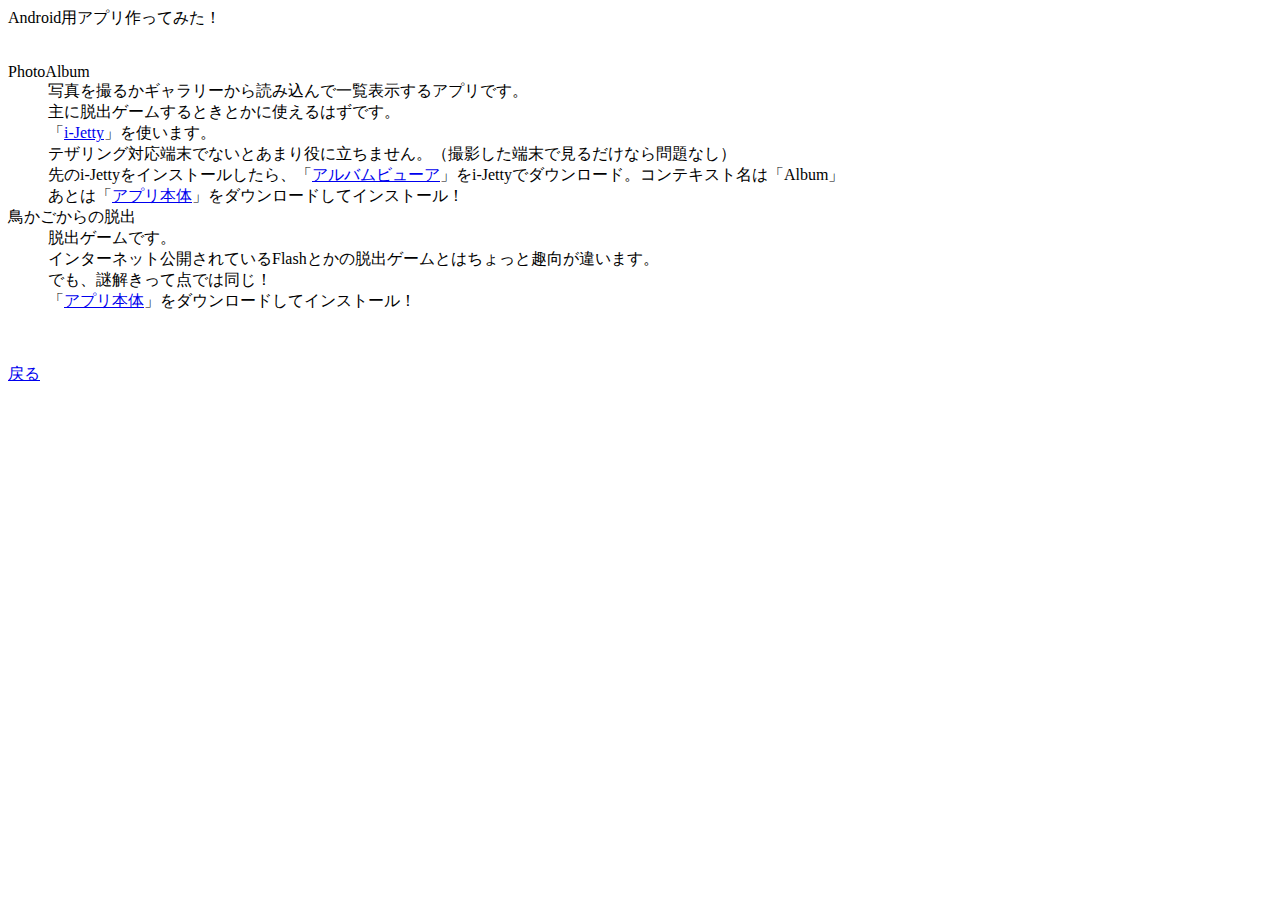
<file: androidapp.html>
<!DOCTYPE html> 
<html lang="ja">
<head>
	<meta charset="utf-8">
	<title>Android用アプリ</title>
	<meta name="viewport" content="width=device-width, initial-scale=1">
</head>
<body>
Android用アプリ作ってみた！<br>
<br>
<dl compact="compact">
	<dt>PhotoAlbum</dt>
	<dd>写真を撮るかギャラリーから読み込んで一覧表示するアプリです。<br>
主に脱出ゲームするときとかに使えるはずです。<br>
「<a href="https://play.google.com/store/apps/details?id=org.mortbay.ijetty&hl=ja">i-Jetty</a>」を使います。<br>
テザリング対応端末でないとあまり役に立ちません。（撮影した端末で見るだけなら問題なし）<br>
先のi-Jettyをインストールしたら、「<a href="AndroidApp/Album.war">アルバムビューア</a>」をi-Jettyでダウンロード。コンテキスト名は「Album」<br>
あとは「<a href="AndroidApp/AlbumCamera.apk">アプリ本体</a>」をダウンロードしてインストール！<br>
</dd>
<dt>鳥かごからの脱出</dt>
<dd>脱出ゲームです。<br>
インターネット公開されているFlashとかの脱出ゲームとはちょっと趣向が違います。<br>
でも、謎解きって点では同じ！<br>
「<a href="AndroidApp/EscapeFromBirdcage.apk">アプリ本体</a>」をダウンロードしてインストール！<br>
</dl>
<br>
<br>
<a href="index.html">戻る</a>
</body>
</html>
</file>
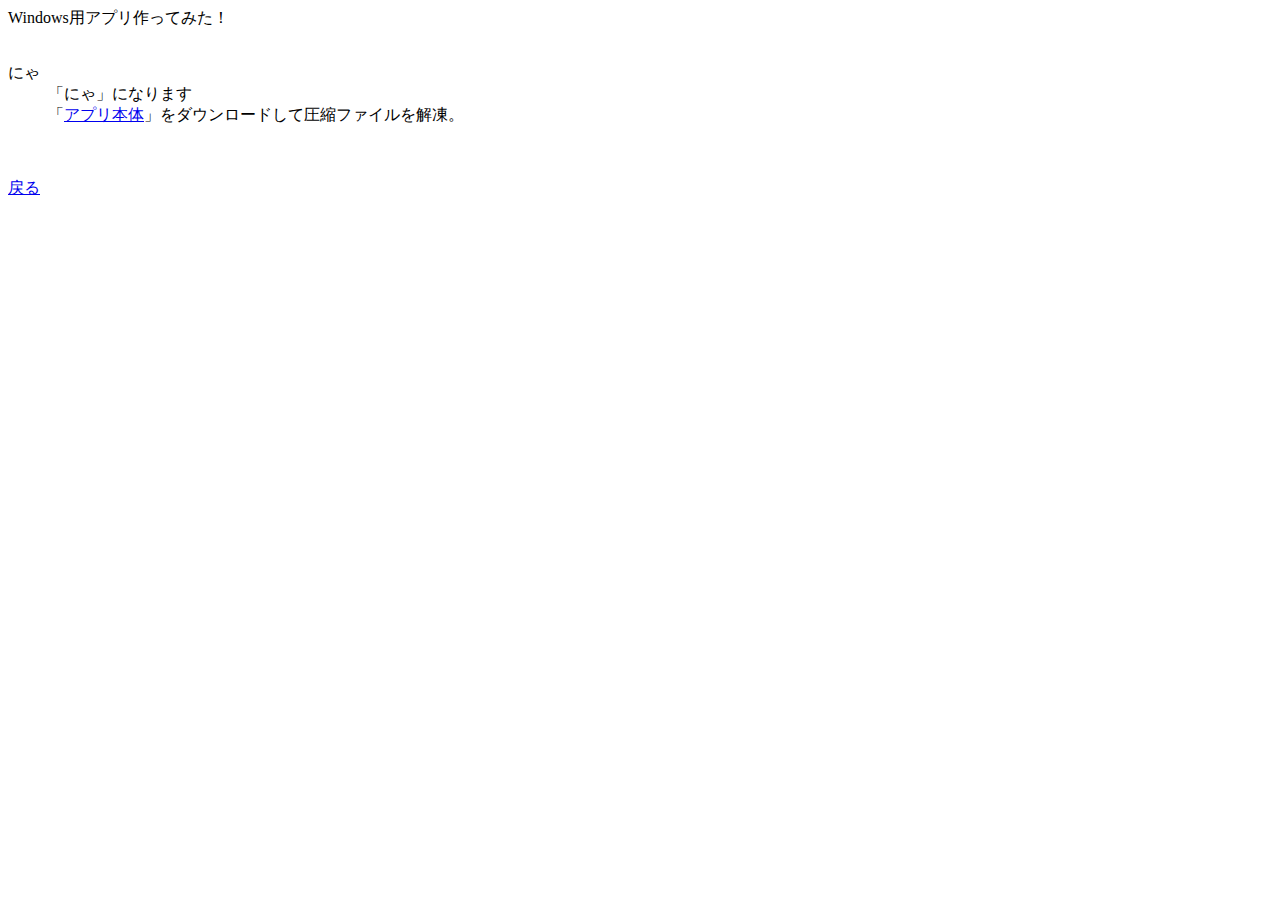
<file: windowsapp.html>
<!DOCTYPE html> 
<html lang="ja">
<head>
	<meta charset="utf-8">
	<title>Windows用アプリ</title>
	<meta name="viewport" content="width=device-width, initial-scale=1">
</head>
<body>
Windows用アプリ作ってみた！<br>
<br>
<dl compact="compact">
	<dt>にゃ</dt>
	<dd>「にゃ」になります<br>
「<a href="WindowsApp/nya.zip">アプリ本体</a>」をダウンロードして圧縮ファイルを解凍。<br>
</dl>
<br>
<br>
<a href="index.html">戻る</a>
</body>
</html>
</file>
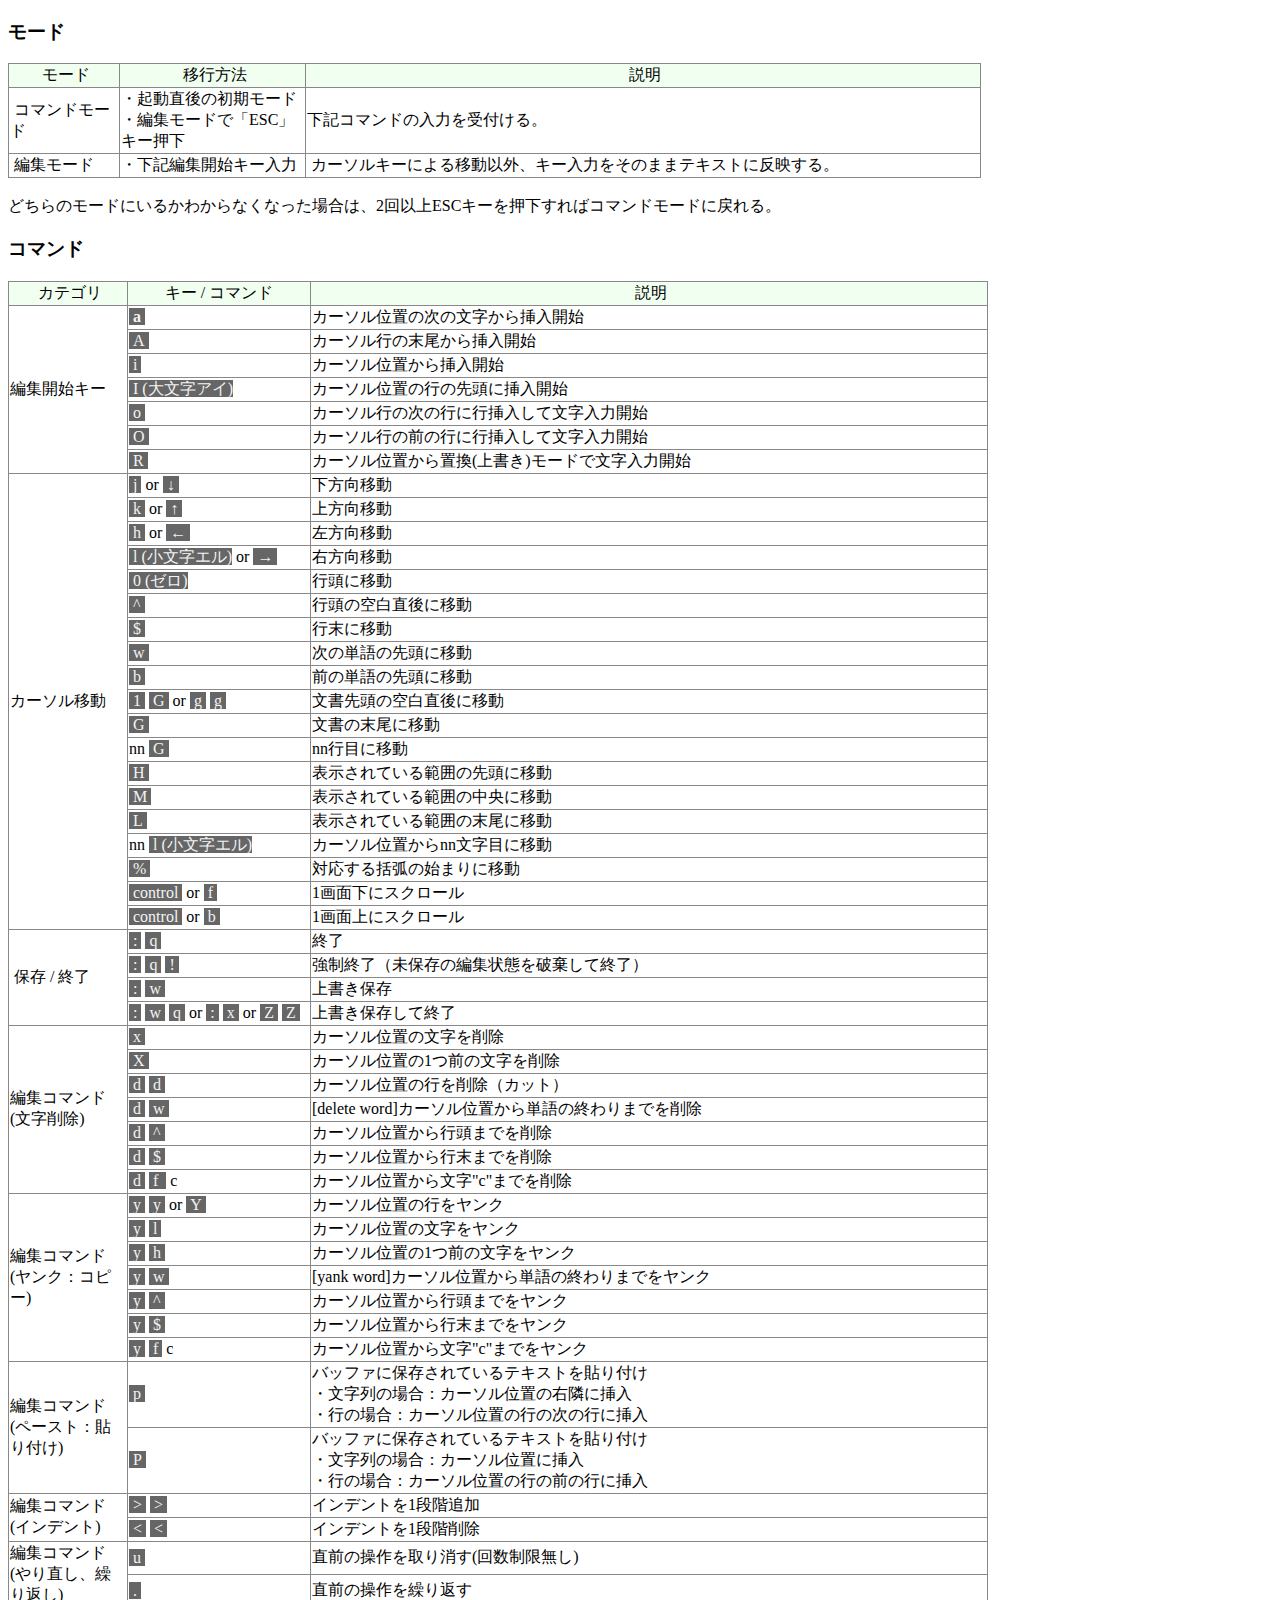
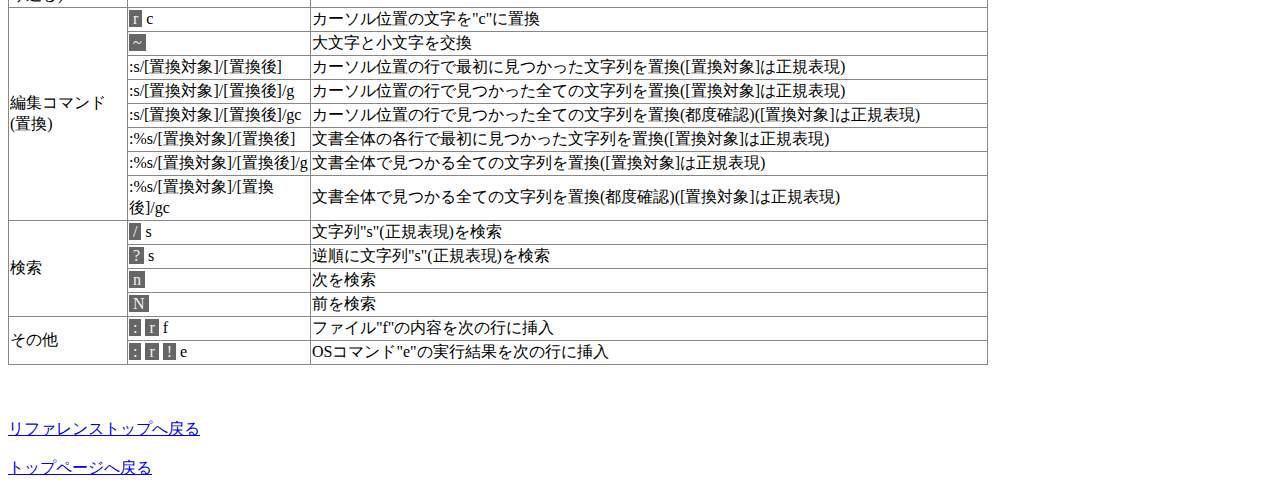
<file: reference/vi.html>
<!DOCTYPE html> 
<html lang="ja">
<head>
	<meta charset="utf-8">
	<title>viリファレンス-へっぽこSEのWebアプリ</title>
	<meta name="viewport" content="width=device-width, initial-scale=1">
</head>
<body>
<div class="sites-layout-tile sites-tile-name-header"><div dir="ltr"><h3><a name="TOC--"></a>モード</h3>
<div>
<table border="1" bordercolor="#888" cellspacing="0" style="border-collapse:collapse;border-color:rgb(136,136,136);border-width:1px">
<tbody>
<tr style="background-color:#f0fff0">
<td style="text-align:center;width:108px;height:15px">&nbsp;モード</td>
<td style="text-align:center;width:183px;height:15px">&nbsp;移行方法</td>
<td style="text-align:center;width:672px;height:15px">&nbsp;説明</td>
</tr>
<tr>
<td style="width:108px;height:31px">&nbsp;コマンドモード</td>
<td style="width:183px;height:31px">・起動直後の初期モード<br>・編集モードで「ESC」キー押下</td><td style="width:672px;height:31px">下記コマンドの入力を受付ける。</td></tr><tr><td style="width:108px;height:15px">&nbsp;編集モード</td>
<td style="width:183px;height:15px">・下記編集開始キー入力</td>
<td style="width:672px;height:15px">&nbsp;カーソルキーによる移動以外、キー入力をそのままテキストに反映する。</td>
</tr>
</tbody>
</table>
<br>
</div><div>どちらのモードにいるかわからなくなった場合は、2回以上ESCキーを押下すればコマンドモードに戻れる。</div></div></div><div class="sites-layout-tile sites-tile-name-content-1"><div dir="ltr"><h3><a name="TOC--1"></a>コマンド</h3>
<div>
<table border="1" bordercolor="#888" cellspacing="0" style="border-collapse:collapse;border-color:rgb(136,136,136);border-width:1px">
<tbody>
<tr style="background-color:#f0fff0">
<td style="text-align:center;width:116px;height:15px">&nbsp;カテゴリ</td>
<td style="text-align:center;width:180px;height:15px">キー / コマンド</td>
<td style="text-align:center;width:674px;height:15px">&nbsp;説明</td>
</tr>
<tr>
<td rowspan="7">編集開始キー</td>
<td style="width:180px;height:15px"><font color="#f3f3f3" style="background-color:rgb(102,102,102)"><b>&nbsp;a&nbsp;</b></font><br>
</td>
<td style="width:674px;height:15px">カーソル位置の次の文字から挿入開始</td>
</tr>
<tr>
<td style="width:180px;height:15px"><font color="#f3f3f3" style="background-color:rgb(102,102,102)">&nbsp;A&nbsp;</font></td>
<td style="width:674px;height:15px">カーソル行の末尾から挿入開始</td>
</tr>
<tr>
<td style="width:180px;height:15px"><font color="#f3f3f3" style="background-color:rgb(102,102,102)">&nbsp;i&nbsp;</font></td>
<td style="width:674px;height:15px">カーソル位置から挿入開始</td>
</tr>
<tr>
<td><font color="#f3f3f3" style="background-color:rgb(102,102,102)">&nbsp;I (大文字アイ)</font></td>
<td>カーソル位置の行の先頭に挿入開始</td>
</tr>
<tr>
<td style="width:180px;height:15px"><font color="#f3f3f3" style="background-color:rgb(102,102,102)">&nbsp;o&nbsp;</font></td>
<td style="width:674px;height:15px">カーソル行の次の行に行挿入して文字入力開始</td>
</tr>
<tr>
<td><font color="#f3f3f3" style="background-color:rgb(102,102,102)">&nbsp;O&nbsp;</font></td>
<td>カーソル行の前の行に行挿入して文字入力開始</td>
</tr>
<tr>
<td><font color="#f3f3f3" style="background-color:rgb(102,102,102)">&nbsp;R&nbsp;</font></td>
<td>カーソル位置から置換(上書き)モードで文字入力開始</td>
</tr>
<tr>
<td rowspan="19">カーソル移動</td>
<td style="width:180px;height:15px"><font color="#f3f3f3" style="background-color:rgb(102,102,102)">&nbsp;j </font>&nbsp;or <font color="#f3f3f3" style="background-color:rgb(102,102,102)">&nbsp;↓&nbsp;</font></td>
<td style="width:674px;height:15px">下方向移動</td>
</tr>
<tr>
<td style="width:180px;height:15px"><span style="background-color:rgb(102,102,102)"><font color="#f3f3f3">&nbsp;k </font></span>&nbsp;or <font color="#f3f3f3" style="background-color:rgb(102,102,102)">&nbsp;↑&nbsp;</font></td>
<td style="width:674px;height:15px">上方向移動</td>
</tr>
<tr>
<td style="width:180px;height:15px"><font color="#f3f3f3" style="background-color:rgb(102,102,102)">&nbsp;h </font>&nbsp;or <font color="#f3f3f3" style="background-color:rgb(102,102,102)">&nbsp;←&nbsp;</font></td>
<td style="width:674px;height:15px">左方向移動</td>
</tr>
<tr>
<td style="width:180px;height:15px"><font color="#f3f3f3" style="background-color:rgb(102,102,102)">&nbsp;l (小文字エル)</font>&nbsp;or <span style="background-color:rgb(102,102,102)"><font color="#f3f3f3">&nbsp;→&nbsp;</font></span></td>
<td style="width:674px;height:15px">右方向移動</td>
</tr>
<tr>
<td><font color="#f3f3f3" style="background-color:rgb(102,102,102)">&nbsp;0 (ゼロ)</font></td>
<td>行頭に移動</td>
</tr>
<tr>
<td><font color="#f3f3f3" style="background-color:rgb(102,102,102)">&nbsp;^&nbsp;</font></td>
<td>行頭の空白直後に移動</td>
</tr>
<tr>
<td><font color="#f3f3f3" style="background-color:rgb(102,102,102)">&nbsp;$&nbsp;</font></td>
<td>行末に移動</td>
</tr>
<tr>
<td><font color="#f3f3f3" style="background-color:rgb(102,102,102)">&nbsp;w&nbsp;</font></td>
<td>次の単語の先頭に移動</td>
</tr>
<tr>
<td><font color="#f3f3f3" style="background-color:rgb(102,102,102)">&nbsp;b&nbsp;</font></td>
<td>前の単語の先頭に移動</td>
</tr>
<tr>
<td><font color="#f3f3f3" style="background-color:rgb(102,102,102)">&nbsp;1&nbsp;</font>&nbsp;<font color="#f3f3f3" style="background-color:rgb(102,102,102)">&nbsp;G </font><font style="background-color:rgb(255,255,255)">&nbsp;or </font><font color="#f3f3f3" style="background-color:rgb(102,102,102)">&nbsp;g </font><font style="background-color:rgb(255,255,255)">&nbsp;</font><font color="#f3f3f3" style="background-color:rgb(102,102,102)"> g&nbsp;</font></td>
<td>文書先頭の空白直後に移動</td>
</tr>
<tr>
<td><font color="#f3f3f3" style="background-color:rgb(102,102,102)">&nbsp;G&nbsp;</font></td>
<td>文書の末尾に移動</td>
</tr>
<tr>
<td><font style="background-color:rgb(255,255,255)">nn </font><font color="#f3f3f3" style="background-color:rgb(102,102,102)">&nbsp;G&nbsp;</font></td>
<td>nn行目に移動</td>
</tr>
<tr>
<td><font color="#f3f3f3" style="background-color:rgb(102,102,102)">&nbsp;H&nbsp;</font></td>
<td>表示されている範囲の先頭に移動</td>
</tr>
<tr>
<td><font color="#f3f3f3" style="background-color:rgb(102,102,102)">&nbsp;M&nbsp;</font></td>
<td>表示されている範囲の中央に移動</td>
</tr>
<tr>
<td><font color="#f3f3f3" style="background-color:rgb(102,102,102)">&nbsp;L&nbsp;</font></td>
<td>表示されている範囲の末尾に移動</td>
</tr>
<tr>
<td>nn&nbsp;<font color="#f3f3f3" style="background-color:rgb(102,102,102)">&nbsp;l (小文字エル)</font></td>
<td>カーソル位置からnn文字目に移動</td>
</tr>
<tr>
<td><font color="#f3f3f3" style="background-color:rgb(102,102,102)">&nbsp;%&nbsp;</font></td>
<td>対応する括弧の始まりに移動</td>
</tr>
<tr>
<td><font color="#f3f3f3" style="background-color:rgb(102,102,102)">&nbsp;control&nbsp;</font>&nbsp;or&nbsp;<font color="#f3f3f3" style="background-color:rgb(102,102,102)">&nbsp;f&nbsp;</font>
</td>
<td>1画面下にスクロール</td>
</tr>
<tr>
<td><font color="#f3f3f3" style="background-color:rgb(102,102,102)">&nbsp;control&nbsp;</font>&nbsp;or&nbsp;<font color="#f3f3f3" style="background-color:rgb(102,102,102)">&nbsp;b&nbsp;</font>
</td>
<td>1画面上にスクロール</td>
</tr>
<tr>
<td rowspan="4">&nbsp;保存 / 終了</td>
<td style="width:180px;height:15px"><span style="background-color:rgb(102,102,102)"><font color="#f3f3f3">&nbsp;: </font></span>&nbsp;<span style="background-color:rgb(102,102,102)"><font color="#f3f3f3">&nbsp;q&nbsp;</font></span></td>
<td style="width:674px;height:15px">終了</td>
</tr>
<tr>
<td style="width:180px;height:15px"><span style="background-color:rgb(102,102,102)"><font color="#f3f3f3">&nbsp;:&nbsp;</font></span>&nbsp;<span style="color:rgb(243,243,243);background-color:rgb(102,102,102)">&nbsp;q </span><span style="background-color:rgb(255,255,255)">&nbsp;</span><span style="color:rgb(243,243,243);background-color:rgb(102,102,102)"> !&nbsp;</span></td>
<td style="width:674px;height:15px">強制終了（未保存の編集状態を破棄して終了）</td>
</tr>
<tr>
<td style="width:180px;height:15px"><span style="background-color:rgb(102,102,102)"><font color="#f3f3f3">&nbsp;:&nbsp;</font></span>&nbsp;<span style="background-color:rgb(102,102,102)"><font color="#f3f3f3">&nbsp;w&nbsp;</font></span>
</td>
<td style="width:674px;height:15px">上書き保存</td>
</tr>
<tr>
<td style="width:180px;height:15px"><span style="background-color:rgb(102,102,102)"><font color="#f3f3f3">&nbsp;:&nbsp;</font></span>&nbsp;<span style="color:rgb(243,243,243);background-color:rgb(102,102,102)">&nbsp;w </span><span style="background-color:rgb(255,255,255)">&nbsp;</span><span style="color:rgb(243,243,243);background-color:rgb(102,102,102)"> q </span><span style="background-color:rgb(255,255,255)">&nbsp;or </span><span style="color:rgb(243,243,243);background-color:rgb(102,102,102)">&nbsp;:&nbsp;</span><span style="background-color:rgb(255,255,255)">&nbsp;</span><span style="color:rgb(243,243,243);background-color:rgb(102,102,102)">&nbsp;x&nbsp;</span><span style="background-color:rgb(255,255,255)">&nbsp;or </span><span style="color:rgb(243,243,243);background-color:rgb(102,102,102)">&nbsp;Z </span><span style="background-color:rgb(255,255,255)">&nbsp;</span><span style="color:rgb(243,243,243);background-color:rgb(102,102,102)"> Z&nbsp;</span></td>
<td style="width:674px;height:15px">上書き保存して終了</td>
</tr>
<tr>
<td rowspan="7">編集コマンド<br>
(文字削除)</td>
<td style="width:180px;height:15px"><font color="#f3f3f3" style="background-color:rgb(102,102,102)">&nbsp;x&nbsp;</font></td>
<td style="width:674px;height:15px">カーソル位置の文字を削除</td>
</tr>
<tr>
<td style="width:180px;height:15px"><font color="#f3f3f3" style="background-color:rgb(102,102,102)">&nbsp;X&nbsp;</font></td>
<td style="width:674px;height:15px">カーソル位置の1つ前の文字を削除</td>
</tr>
<tr>
<td style="width:180px;height:15px"><font color="#f3f3f3" style="background-color:rgb(102,102,102)">&nbsp;d&nbsp;</font>&nbsp;<font color="#f3f3f3" style="background-color:rgb(102,102,102)">&nbsp;d&nbsp;</font>
</td>
<td style="width:674px;height:15px">カーソル位置の行を削除（カット）</td>
</tr>
<tr>
<td style="width:180px;height:15px"><font color="#f3f3f3" style="background-color:rgb(102,102,102)">&nbsp;d&nbsp;</font>&nbsp;<font color="#f3f3f3" style="background-color:rgb(102,102,102)">&nbsp;w&nbsp;</font>
</td>
<td style="width:674px;height:15px">[delete word]カーソル位置から単語の終わりまでを削除</td>
</tr>
<tr>
<td style="width:180px;height:15px"><font color="#f3f3f3" style="background-color:rgb(102,102,102)">&nbsp;d&nbsp;</font>&nbsp;<font color="#f3f3f3" style="background-color:rgb(102,102,102)">&nbsp;^&nbsp;</font>
</td>
<td style="width:674px;height:15px">カーソル位置から行頭までを削除</td>
</tr>
<tr>
<td style="width:180px;height:15px"><font color="#f3f3f3" style="background-color:rgb(102,102,102)">&nbsp;d&nbsp;</font>&nbsp;<font color="#f3f3f3" style="background-color:rgb(102,102,102)">&nbsp;$&nbsp;</font>
</td>
<td style="width:674px;height:15px">カーソル位置から行末までを削除</td>
</tr>
<tr>
<td style="width:180px;height:15px"><font color="#f3f3f3" style="background-color:rgb(102,102,102)">&nbsp;d&nbsp;</font>&nbsp;<font color="#f3f3f3" style="background-color:rgb(102,102,102)">&nbsp;f &nbsp;</font><font style="background-color:rgb(255,255,255)"> c</font></td>
<td style="width:674px;height:15px">カーソル位置から文字"c"までを削除</td>
</tr>
<tr>
<td rowspan="7">編集コマンド<br>
(ヤンク：コピー)</td>
<td><font color="#f3f3f3" style="background-color:rgb(102,102,102)">&nbsp;y&nbsp;</font>&nbsp;<font color="#f3f3f3" style="background-color:rgb(102,102,102)">&nbsp;y </font><font style="background-color:rgb(255,255,255)">&nbsp;or </font><font color="#f3f3f3" style="background-color:rgb(102,102,102)">&nbsp;Y&nbsp;</font></td>
<td>カーソル位置の行をヤンク</td>
</tr>
<tr>
<td><font color="#f3f3f3" style="background-color:rgb(102,102,102)">&nbsp;y&nbsp;</font>&nbsp;<font color="#f3f3f3" style="background-color:rgb(102,102,102)">&nbsp;l&nbsp;</font>
</td>
<td>カーソル位置の文字をヤンク</td>
</tr>
<tr>
<td><font color="#f3f3f3" style="background-color:rgb(102,102,102)">&nbsp;y&nbsp;</font>&nbsp;<font color="#f3f3f3" style="background-color:rgb(102,102,102)">&nbsp;h&nbsp;</font>
</td>
<td>カーソル位置の1つ前の文字をヤンク</td>
</tr>
<tr>
<td><font color="#f3f3f3" style="background-color:rgb(102,102,102)">&nbsp;y&nbsp;</font>&nbsp;<font color="#f3f3f3" style="background-color:rgb(102,102,102)">&nbsp;w&nbsp;</font>
</td>
<td>[yank word]カーソル位置から単語の終わりまでをヤンク</td>
</tr>
<tr>
<td><font color="#f3f3f3" style="background-color:rgb(102,102,102)">&nbsp;y&nbsp;</font>&nbsp;<font color="#f3f3f3" style="background-color:rgb(102,102,102)">&nbsp;^&nbsp;</font></td>
<td>カーソル位置から行頭までをヤンク</td>
</tr>
<tr>
<td><font color="#f3f3f3" style="background-color:rgb(102,102,102)">&nbsp;y&nbsp;</font>&nbsp;<font color="#f3f3f3" style="background-color:rgb(102,102,102)">&nbsp;$&nbsp;</font></td>
<td>カーソル位置から行末までをヤンク</td>
</tr>
<tr>
<td><font color="#f3f3f3" style="background-color:rgb(102,102,102)">&nbsp;y&nbsp;</font>&nbsp;<font color="#f3f3f3" style="background-color:rgb(102,102,102)">&nbsp;f </font><font style="background-color:rgb(255,255,255)">&nbsp;c</font></td>
<td>カーソル位置から文字"c"までをヤンク</td>
</tr>
<tr>
<td rowspan="2">編集コマンド<br>
(ペースト：貼り付け)</td>
<td><font color="#f3f3f3" style="background-color:rgb(102,102,102)">&nbsp;p&nbsp;</font></td>
<td>バッファに保存されているテキストを貼り付け<br>
・文字列の場合：カーソル位置の右隣に挿入<br>
・行の場合：カーソル位置の行の次の行に挿入</td>
</tr>
<tr>
<td><font color="#f3f3f3" style="background-color:rgb(102,102,102)">&nbsp;P&nbsp;</font></td>
<td>バッファに保存されているテキストを貼り付け<br>
・文字列の場合：カーソル位置に挿入<br>
・行の場合：カーソル位置の行の前の行に挿入</td>
</tr>
<tr>
<td rowspan="2">編集コマンド<br>
(インデント)</td>
<td><font color="#f3f3f3" style="background-color:rgb(102,102,102)">&nbsp;&gt;&nbsp;</font>&nbsp;<font color="#f3f3f3" style="background-color:rgb(102,102,102)">&nbsp;&gt;&nbsp;</font>
</td>
<td>インデントを1段階追加</td>
</tr>
<tr>
<td><font color="#f3f3f3" style="background-color:rgb(102,102,102)">&nbsp;&lt;&nbsp;</font>&nbsp;<font color="#f3f3f3" style="background-color:rgb(102,102,102)">&nbsp;&lt;&nbsp;</font>
</td>
<td>インデントを1段階削除</td>
</tr>
<tr>
<td rowspan="2">編集コマンド<br>
(やり直し、繰り返し)</td>
<td><font color="#f3f3f3" style="background-color:rgb(102,102,102)">&nbsp;u&nbsp;</font></td>
<td>直前の操作を取り消す(回数制限無し)</td>
</tr>
<tr>
<td><font color="#f3f3f3" style="background-color:rgb(102,102,102)">&nbsp;.&nbsp;</font></td>
<td>直前の操作を繰り返す</td>
</tr>
<tr>
<td rowspan="8">編集コマンド<br>
(置換)</td>
<td><font color="#f3f3f3" style="background-color:rgb(102,102,102)">&nbsp;r&nbsp;</font>&nbsp;c</td>
<td>カーソル位置の文字を"c"に置換</td>
</tr>
<tr>
<td><font color="#f3f3f3" style="background-color:rgb(102,102,102)">&nbsp;~&nbsp;</font></td>
<td>大文字と小文字を交換</td>
</tr>
<tr>
<td>:s/[置換対象]/[置換後]</td>
<td>カーソル位置の行で最初に見つかった文字列を置換([置換対象]は正規表現)</td>
</tr>
<tr>
<td>:s/[置換対象]/[置換後]/g</td>
<td>カーソル位置の行で見つかった全ての文字列を置換([置換対象]は正規表現)</td>
</tr>
<tr>
<td>:s/[置換対象]/[置換後]/gc</td>
<td>カーソル位置の行で見つかった全ての文字列を置換(都度確認)([置換対象]は正規表現)</td>
</tr>
<tr>
<td>:%s/[置換対象]/[置換後]
</td>
<td>文書全体の各行で最初に見つかった文字列を置換([置換対象]は正規表現)</td>
</tr>
<tr>
<td>:%s/[置換対象]/[置換後]/g</td>
<td>文書全体で見つかる全ての文字列を置換([置換対象]は正規表現)</td>
</tr>
<tr>
<td>:%s/[置換対象]/[置換後]/gc</td>
<td>文書全体で見つかる全ての文字列を置換(都度確認)([置換対象]は正規表現)</td>
</tr>
<tr>
<td rowspan="4">検索</td>
<td><font color="#f3f3f3" style="background-color:rgb(102,102,102)">&nbsp;/&nbsp;</font>&nbsp;s</td>
<td>文字列"s"(正規表現)を検索
</td>
</tr>
<tr>
<td><font color="#f3f3f3" style="background-color:rgb(102,102,102)">&nbsp;?&nbsp;</font>&nbsp;s
</td>
<td>逆順に文字列"s"(正規表現)を検索
</td>
</tr>
<tr>
<td><font color="#f3f3f3" style="background-color:rgb(102,102,102)">&nbsp;n&nbsp;</font></td>
<td>次を検索</td>
</tr>
<tr>
<td><font color="#f3f3f3" style="background-color:rgb(102,102,102)">&nbsp;N&nbsp;</font></td>
<td>前を検索</td>
</tr>
<tr>
<td rowspan="2">その他</td>
<td><font color="#f3f3f3" style="background-color:rgb(102,102,102)">&nbsp;:&nbsp;</font>&nbsp;<font color="#f3f3f3" style="background-color:rgb(102,102,102)">&nbsp;r </font><font style="background-color:rgb(255,255,255)">&nbsp;f</font></td>
<td>ファイル"f"の内容を次の行に挿入</td>
</tr>
<tr>
<td><font color="#f3f3f3" style="background-color:rgb(102,102,102)">&nbsp;:&nbsp;</font>&nbsp;<font color="#f3f3f3" style="background-color:rgb(102,102,102)">&nbsp;r </font><font style="background-color:rgb(255,255,255)">&nbsp;</font><font color="#f3f3f3" style="background-color:rgb(102,102,102)"> ! </font><font style="background-color:rgb(255,255,255)">&nbsp;e</font></td>
<td>OSコマンド"e"の実行結果を次の行に挿入</td>
</tr>
</tbody>
</table>
<br>
</div></div></div>
<br>
<br>
<a href="index.html">リファレンストップへ戻る</a><br>
<br>
<a href="../index.html">トップページへ戻る</a>
</body></html>
</file>
<file: 365/css/application.css>
#warning {
	display: none;
	font-weight: bold;
	color: red;
}
#doneDeposit {
	display: none;
}
#notyetStart {
	display: none;
}
.ui-nullIcon {
	background-image: none;
}
</file>
<file: calc/style/all.css>
* {
	margin: 0;
	padding: 0;
}
body {
	padding-top: 3px;
	background-color:#A9D0F5;
	position: absolute;
}
span {
	display: inline-block;
}
hr.row-spacer {
	border: none;
	height: 10px;
}
#history-wrapper {
	overflow:auto;
	overflow-y:scroll;
	overflow-x:hidden;
	height:calc(100vh - 306px);
	font-size:18px;
	line-height:18px;
	margin:2px 5px;
	margin-bottom:5px;
	padding:2px 5px;
	background-color:white;
	border-radius:5px;
}
#history-wrapper::-webkit-scrollbar{ /* スクロールバー全体 */
    width:10px;
}
#history-wrapper::-webkit-scrollbar-thumb{ /* スクロールバーのある部分 */
    background:#637C92;
    border-radius:5px;
}
.history-list {
	position: relative;
	width:calc(100vw - 40px);
	padding: 8px 5px 8px 5px;
	border-bottom: 1px solid #ccc;
	font-size: 24px;
	line-height: 30px;
	height: 30px;
}
.history-list label {
	width: calc(100vw - 65px);
}
.list-bg {
	width: 100%;
	height: 100%;
	position: absolute;
	top: 0;
	left: 0;
}
.list-back {
	background-color: red;
}
.list-fore {
	background-color: white;
}
#calc-wrapper {
	margin:0 5px;
}
#box-formula {
	background-color:white;
	border-radius:5px;
	font-size:24px;
	margin-bottom:2px;
	padding:2px 5px;
	height: 48px;
	line-height:48px;
}
#calc-formula {
	width: calc(100vw - ((100vw - 28px) / 4) - 47px);
}
#calc-opecode {
	width: 20px;
	height: 20px;
	float: right;
	font-size: 20px;
	line-height: 20px;
	text-align: center;
}
table {
	width:calc(100vw - 10px);
	border-collapse: collapse;
}
tr.table-row-spacer {
	height: 6px;
}
td.table-col-spacer {
	width: 6px;
}
.table-button {
	height: 48px;
	line-height: 48px;
	padding:2px 0;
	width:calc((100vw - 28px) / 4);
	font-size:26px;
	font-weight:bold;
	text-decoration:none;
	text-align:center;
	color:#fff;
	background-color:#49a9d4;
	border-radius:5px;
	box-shadow:2px 2px #1a6ea0;
}
#button-m, #button-c {
	font-size: 20px;
}

/* customized checkbox */
input[type="checkbox"] {
	display: none;
}
label {
	position: relative;
	display: inline-block;
	padding: 3px 3px 3px 22px;
	cursor: pointer;
	-webkit-transition: all .2s;
	transition: all .2s;
}
label::before,
label::after {
	position: absolute;
	content: '';
	-webkit-transition: all .2s;
	transition: all .2s;
}
label::before {
	top: 50%;
	left: 0;
	width: 14px;
	height: 14px;
	margin-top: -8px;
	background: #f4f4f4;
	border: 1px solid #ccc;
	border-radius: 3px;
}
label::after {
	opacity: 0;
	top: 50%;
	left: 3px;
	width: 8px;
	height: 4px;
	margin-top: -4px;
	border-left: 2px solid #3498db;
	border-bottom: 2px solid #3498db;
	-webkit-transform: rotate(-45deg) scale(.5);
	transform: rotate(-45deg) scale(.5);
}
label:hover::before {
	background: #fff;
}
input[type="checkbox"]:checked + label::before {
	background: #fff;
	border: 1px solid #3498db;
}
input[type="checkbox"]:checked + label::after {
	opacity: 1;
	-webkit-transform: rotate(-45deg) scale(1);
	transform: rotate(-45deg) scale(1);
}
</file>
<file: 365/css/themes/365/365.min.css>
/*
* jQuery Mobile Framework 1.1.1 1981b3f5ec22675ae47df8f0bdf9622e7780e90e
* http://jquerymobile.com
*
* Copyright 2012 jQuery Foundation and other contributors
* Dual licensed under the MIT or GPL Version 2 licenses.
* http://jquery.org/license
*
*/.ui-bar-a{border:1px solid #c69c6d ;background:#c69c6d ;color:#000000 ;font-weight:bold;text-shadow:0  1px  1px  #eeeeee ;background-image:-webkit-gradient(linear,left top,left bottom,from( #d9ab77 ),to( #b28c62 )); background-image:-webkit-linear-gradient( #d9ab77,#b28c62 ); background-image:   -moz-linear-gradient( #d9ab77,#b28c62 ); background-image:    -ms-linear-gradient( #d9ab77,#b28c62 ); background-image:     -o-linear-gradient( #d9ab77,#b28c62 ); background-image:        linear-gradient( #d9ab77,#b28c62 );}.ui-bar-a .ui-link-inherit{color:#000000 ;}.ui-bar-a a.ui-link{color:#7cc4e7 ;font-weight:bold;}.ui-bar-a a.ui-link:visited{   color:#2489CE ;}.ui-bar-a a.ui-link:hover{color:#2489CE ;}.ui-bar-a a.ui-link:active{color:#2489CE ;}.ui-bar-a,.ui-bar-a input,.ui-bar-a select,.ui-bar-a textarea,.ui-bar-a button{     font-family:Helvetica,Arial,sans-serif ;}.ui-body-a,.ui-overlay-a{border:1px solid #aaaaaa ;color:#333333 ;text-shadow:0  1px  0  #ffffff ;background:#f9f9f9 ;background-image:-webkit-gradient(linear,left top,left bottom,from( #f9f9f9 ),to( #eeeeee )); background-image:-webkit-linear-gradient( #f9f9f9,#eeeeee ); background-image:   -moz-linear-gradient( #f9f9f9,#eeeeee ); background-image:    -ms-linear-gradient( #f9f9f9,#eeeeee ); background-image:     -o-linear-gradient( #f9f9f9,#eeeeee ); background-image:        linear-gradient( #f9f9f9,#eeeeee );}.ui-overlay-a{background-image:none;border-width:0;}.ui-body-a,.ui-body-a input,.ui-body-a select,.ui-body-a textarea,.ui-body-a button{     font-family:Helvetica,Arial,sans-serif ;}.ui-body-a .ui-link-inherit{color:#333333 ;}.ui-body-a .ui-link{color:#2489CE ;font-weight:bold;}.ui-body-a .ui-link:visited{   color:#2489CE ;}.ui-body-a .ui-link:hover{color:#2489CE ;}.ui-body-a .ui-link:active{color:#2489CE ;}.ui-btn-up-a{border:1px solid #c7b299 ;background:#c7b299 ;font-weight:bold;color:#000000 ;text-shadow:0  1px  0  #eeeeee ;background-image:-webkit-gradient(linear,left top,left bottom,from( #dac3a8 ),to( #b3a089 )); background-image:-webkit-linear-gradient( #dac3a8,#b3a089 ); background-image:   -moz-linear-gradient( #dac3a8,#b3a089 ); background-image:    -ms-linear-gradient( #dac3a8,#b3a089 ); background-image:     -o-linear-gradient( #dac3a8,#b3a089 ); background-image:        linear-gradient( #dac3a8,#b3a089 );}.ui-btn-up-a:visited,.ui-btn-up-a a.ui-link-inherit{color:#000000 ;}.ui-btn-hover-a{border:1px solid #e4ccaf ;background:#e4ccaf ;font-weight:bold;color:#000000 ;text-shadow:0  1px  0  #eeeeee ;background-image:-webkit-gradient(linear,left top,left bottom,from( #fae0c0 ),to( #cdb79d )); background-image:-webkit-linear-gradient( #fae0c0,#cdb79d ); background-image:   -moz-linear-gradient( #fae0c0,#cdb79d ); background-image:    -ms-linear-gradient( #fae0c0,#cdb79d ); background-image:     -o-linear-gradient( #fae0c0,#cdb79d ); background-image:        linear-gradient( #fae0c0,#cdb79d );}.ui-btn-hover-a:visited,.ui-btn-hover-a:hover,.ui-btn-hover-a a.ui-link-inherit{color:#000000 ;}.ui-btn-down-a{border:1px solid #e4ccaf ;background:#e4ccaf ;font-weight:bold;color:#000000 ;text-shadow:0  1px  0  #eeeeee ;background-image:-webkit-gradient(linear,left top,left bottom,from( #cdb79d ),to( #fae0c0 )); background-image:-webkit-linear-gradient( #cdb79d,#fae0c0 ); background-image:   -moz-linear-gradient( #cdb79d,#fae0c0 ); background-image:    -ms-linear-gradient( #cdb79d,#fae0c0 ); background-image:     -o-linear-gradient( #cdb79d,#fae0c0 ); background-image:        linear-gradient( #cdb79d,#fae0c0 );}.ui-btn-down-a:visited,.ui-btn-down-a:hover,.ui-btn-down-a a.ui-link-inherit{color:#000000 ;}.ui-btn-up-a,.ui-btn-hover-a,.ui-btn-down-a{     font-family:Helvetica,Arial,sans-serif ;text-decoration:none;}.ui-bar-b{border:1px solid #f7931e ;background:#f7931e ;color:#260d0d ;font-weight:bold;text-shadow:0  1px  1px  #444444 ;background-image:-webkit-gradient(linear,left top,left bottom,from( #FFa121 ),to( #de841b )); background-image:-webkit-linear-gradient( #FFa121,#de841b ); background-image:   -moz-linear-gradient( #FFa121,#de841b ); background-image:    -ms-linear-gradient( #FFa121,#de841b ); background-image:     -o-linear-gradient( #FFa121,#de841b ); background-image:        linear-gradient( #FFa121,#de841b );}.ui-bar-b .ui-link-inherit{color:#260d0d ;}.ui-bar-b a.ui-link{color:#7cc4e7 ;font-weight:bold;}.ui-bar-b a.ui-link:visited{   color:#2489CE ;}.ui-bar-b a.ui-link:hover{color:#2489CE ;}.ui-bar-b a.ui-link:active{color:#2489CE ;}.ui-bar-b,.ui-bar-b input,.ui-bar-b select,.ui-bar-b textarea,.ui-bar-b button{     font-family:Helvetica,Arial,sans-serif ;}.ui-body-b,.ui-overlay-b{border:1px solid #aaaaaa ;color:#333333 ;text-shadow:0  1px  0  #ffffff ;background:#f9f9f9 ;background-image:-webkit-gradient(linear,left top,left bottom,from( #f9f9f9 ),to( #eeeeee )); background-image:-webkit-linear-gradient( #f9f9f9,#eeeeee ); background-image:   -moz-linear-gradient( #f9f9f9,#eeeeee ); background-image:    -ms-linear-gradient( #f9f9f9,#eeeeee ); background-image:     -o-linear-gradient( #f9f9f9,#eeeeee ); background-image:        linear-gradient( #f9f9f9,#eeeeee );}.ui-overlay-b{background-image:none;border-width:0;}.ui-body-b,.ui-body-b input,.ui-body-b select,.ui-body-b textarea,.ui-body-b button{     font-family:Helvetica,Arial,sans-serif ;}.ui-body-b .ui-link-inherit{color:#333333 ;}.ui-body-b .ui-link{color:#2489CE ;font-weight:bold;}.ui-body-b .ui-link:visited{   color:#2489CE ;}.ui-body-b .ui-link:hover{color:#2489CE ;}.ui-body-b .ui-link:active{color:#2489CE ;}.ui-btn-up-b{border:1px solid #ffcc33 ;background:#ffcc33 ;font-weight:bold;color:#000000 ;text-shadow:0  1px  0  #eeeeee ;background-image:-webkit-gradient(linear,left top,left bottom,from( #FFe038 ),to( #e5b72d )); background-image:-webkit-linear-gradient( #FFe038,#e5b72d ); background-image:   -moz-linear-gradient( #FFe038,#e5b72d ); background-image:    -ms-linear-gradient( #FFe038,#e5b72d ); background-image:     -o-linear-gradient( #FFe038,#e5b72d ); background-image:        linear-gradient( #FFe038,#e5b72d );}.ui-btn-up-b:visited,.ui-btn-up-b a.ui-link-inherit{color:#000000 ;}.ui-btn-hover-b{border:1px solid #FFea3a ;background:#FFea3a ;font-weight:bold;color:#000000 ;text-shadow:0  1px  0  #eeeeee ;background-image:-webkit-gradient(linear,left top,left bottom,from( #FFFF3f ),to( #e5d234 )); background-image:-webkit-linear-gradient( #FFFF3f,#e5d234 ); background-image:   -moz-linear-gradient( #FFFF3f,#e5d234 ); background-image:    -ms-linear-gradient( #FFFF3f,#e5d234 ); background-image:     -o-linear-gradient( #FFFF3f,#e5d234 ); background-image:        linear-gradient( #FFFF3f,#e5d234 );}.ui-btn-hover-b:visited,.ui-btn-hover-b:hover,.ui-btn-hover-b a.ui-link-inherit{color:#000000 ;}.ui-btn-down-b{border:1px solid #FFea3a ;background:#FFea3a ;font-weight:bold;color:#000000 ;text-shadow:0  1px  0  #eeeeee ;background-image:-webkit-gradient(linear,left top,left bottom,from( #e5d234 ),to( #FFFF3f )); background-image:-webkit-linear-gradient( #e5d234,#FFFF3f ); background-image:   -moz-linear-gradient( #e5d234,#FFFF3f ); background-image:    -ms-linear-gradient( #e5d234,#FFFF3f ); background-image:     -o-linear-gradient( #e5d234,#FFFF3f ); background-image:        linear-gradient( #e5d234,#FFFF3f );}.ui-btn-down-b:visited,.ui-btn-down-b:hover,.ui-btn-down-b a.ui-link-inherit{color:#000000 ;}.ui-btn-up-b,.ui-btn-hover-b,.ui-btn-down-b{     font-family:Helvetica,Arial,sans-serif ;text-decoration:none;}.ui-bar-c{border:1px solid #006837 ;background:#006837 ;color:#000000 ;font-weight:bold;text-shadow:0  1px  1px  #444444 ;background-image:-webkit-gradient(linear,left top,left bottom,from( #00723c ),to( #005d31 )); background-image:-webkit-linear-gradient( #00723c,#005d31 ); background-image:   -moz-linear-gradient( #00723c,#005d31 ); background-image:    -ms-linear-gradient( #00723c,#005d31 ); background-image:     -o-linear-gradient( #00723c,#005d31 ); background-image:        linear-gradient( #00723c,#005d31 );}.ui-bar-c .ui-link-inherit{color:#000000 ;}.ui-bar-c a.ui-link{color:#7cc4e7 ;font-weight:bold;}.ui-bar-c a.ui-link:visited{   color:#2489CE ;}.ui-bar-c a.ui-link:hover{color:#2489CE ;}.ui-bar-c a.ui-link:active{color:#2489CE ;}.ui-bar-c,.ui-bar-c input,.ui-bar-c select,.ui-bar-c textarea,.ui-bar-c button{     font-family:Helvetica,Arial,sans-serif ;}.ui-body-c,.ui-overlay-c{border:1px solid #aaaaaa ;color:#333333 ;text-shadow:0  1px  0  #ffffff ;background:#f9f9f9 ;background-image:-webkit-gradient(linear,left top,left bottom,from( #f9f9f9 ),to( #eeeeee )); background-image:-webkit-linear-gradient( #f9f9f9,#eeeeee ); background-image:   -moz-linear-gradient( #f9f9f9,#eeeeee ); background-image:    -ms-linear-gradient( #f9f9f9,#eeeeee ); background-image:     -o-linear-gradient( #f9f9f9,#eeeeee ); background-image:        linear-gradient( #f9f9f9,#eeeeee );}.ui-overlay-c{background-image:none;border-width:0;}.ui-body-c,.ui-body-c input,.ui-body-c select,.ui-body-c textarea,.ui-body-c button{     font-family:Helvetica,Arial,sans-serif ;}.ui-body-c .ui-link-inherit{color:#333333 ;}.ui-body-c .ui-link{color:#2489CE ;font-weight:bold;}.ui-body-c .ui-link:visited{   color:#2489CE ;}.ui-body-c .ui-link:hover{color:#2489CE ;}.ui-body-c .ui-link:active{color:#2489CE ;}.ui-btn-up-c{border:1px solid #8cc63f ;background:#8cc63f ;font-weight:bold;color:#ffffff ;text-shadow:0  1px  0  #444444 ;background-image:-webkit-gradient(linear,left top,left bottom,from( #9ad945 ),to( #7eb238 )); background-image:-webkit-linear-gradient( #9ad945,#7eb238 ); background-image:   -moz-linear-gradient( #9ad945,#7eb238 ); background-image:    -ms-linear-gradient( #9ad945,#7eb238 ); background-image:     -o-linear-gradient( #9ad945,#7eb238 ); background-image:        linear-gradient( #9ad945,#7eb238 );}.ui-btn-up-c:visited,.ui-btn-up-c a.ui-link-inherit{color:#ffffff ;}.ui-btn-hover-c{border:1px solid #a1e348 ;background:#a1e348 ;font-weight:bold;color:#ffffff ;text-shadow:0  1px  0  #444444 ;background-image:-webkit-gradient(linear,left top,left bottom,from( #b1f94f ),to( #90cc40 )); background-image:-webkit-linear-gradient( #b1f94f,#90cc40 ); background-image:   -moz-linear-gradient( #b1f94f,#90cc40 ); background-image:    -ms-linear-gradient( #b1f94f,#90cc40 ); background-image:     -o-linear-gradient( #b1f94f,#90cc40 ); background-image:        linear-gradient( #b1f94f,#90cc40 );}.ui-btn-hover-c:visited,.ui-btn-hover-c:hover,.ui-btn-hover-c a.ui-link-inherit{color:#ffffff ;}.ui-btn-down-c{border:1px solid #a1e348 ;background:#a1e348 ;font-weight:bold;color:#000000 ;text-shadow:0  1px  0  #eeeeee ;background-image:-webkit-gradient(linear,left top,left bottom,from( #90cc40 ),to( #b1f94f )); background-image:-webkit-linear-gradient( #90cc40,#b1f94f ); background-image:   -moz-linear-gradient( #90cc40,#b1f94f ); background-image:    -ms-linear-gradient( #90cc40,#b1f94f ); background-image:     -o-linear-gradient( #90cc40,#b1f94f ); background-image:        linear-gradient( #90cc40,#b1f94f );}.ui-btn-down-c:visited,.ui-btn-down-c:hover,.ui-btn-down-c a.ui-link-inherit{color:#000000 ;}.ui-btn-up-c,.ui-btn-hover-c,.ui-btn-down-c{     font-family:Helvetica,Arial,sans-serif ;text-decoration:none;}a.ui-link-inherit{text-decoration:none !important;}.ui-btn-active{border:1px solid #cccccc ;background:#cccccc ;font-weight:bold;color:#000000 ;cursor:pointer;text-shadow:0  1px  1px  #eeeeee ;text-decoration:none;background-image:-webkit-gradient(linear,left top,left bottom,from( #e0e0e0 ),to( #b7b7b7 )); background-image:-webkit-linear-gradient( #e0e0e0,#b7b7b7 ); background-image:   -moz-linear-gradient( #e0e0e0,#b7b7b7 ); background-image:    -ms-linear-gradient( #e0e0e0,#b7b7b7 ); background-image:     -o-linear-gradient( #e0e0e0,#b7b7b7 ); background-image:        linear-gradient( #e0e0e0,#b7b7b7 );      font-family:Helvetica,Arial,sans-serif ;}.ui-btn-active:visited,.ui-btn-active:hover,.ui-btn-active a.ui-link-inherit{color:#000000 ;}.ui-btn-inner{border-top:1px solid #fff;border-color:rgba(255,255,255,.3);}.ui-corner-tl{-moz-border-radius-topleft:1.5em ;-webkit-border-top-left-radius:1.5em ;border-top-left-radius:1.5em ;}.ui-corner-tr{-moz-border-radius-topright:1.5em ;-webkit-border-top-right-radius:1.5em ;border-top-right-radius:1.5em ;}.ui-corner-bl{-moz-border-radius-bottomleft:1.5em ;-webkit-border-bottom-left-radius:1.5em ;border-bottom-left-radius:1.5em ;}.ui-corner-br{-moz-border-radius-bottomright:1.5em ;-webkit-border-bottom-right-radius:1.5em ;border-bottom-right-radius:1.5em ;}.ui-corner-top{-moz-border-radius-topleft:1.5em ;-webkit-border-top-left-radius:1.5em ;border-top-left-radius:1.5em ;-moz-border-radius-topright:1.5em ;-webkit-border-top-right-radius:1.5em ;border-top-right-radius:1.5em ;}.ui-corner-bottom{-moz-border-radius-bottomleft:1.5em ;-webkit-border-bottom-left-radius:1.5em ;border-bottom-left-radius:1.5em ;-moz-border-radius-bottomright:1.5em ;-webkit-border-bottom-right-radius:1.5em ;border-bottom-right-radius:1.5em ;}.ui-corner-right{-moz-border-radius-topright:1.5em ;-webkit-border-top-right-radius:1.5em ;border-top-right-radius:1.5em ;-moz-border-radius-bottomright:1.5em ;-webkit-border-bottom-right-radius:1.5em ;border-bottom-right-radius:1.5em ;}.ui-corner-left{-moz-border-radius-topleft:1.5em ;-webkit-border-top-left-radius:1.5em ;border-top-left-radius:1.5em ;-moz-border-radius-bottomleft:1.5em ;-webkit-border-bottom-left-radius:1.5em ;border-bottom-left-radius:1.5em ;}.ui-corner-all{-moz-border-radius:1.5em ;-webkit-border-radius:1.5em ;border-radius:1.5em ;}.ui-corner-none{-moz-border-radius:   0;-webkit-border-radius:   0;border-radius:   0;}.ui-br{border-bottom:rgb(130,130,130);border-bottom:rgba(130,130,130,.3);border-bottom-width:1px;border-bottom-style:solid;}.ui-disabled{opacity:.3;}.ui-disabled,.ui-disabled a{cursor:default !important;pointer-events:none;}.ui-disabled .ui-btn-text{-ms-filter:"progid:DXImageTransform.Microsoft.Alpha(opacity=30)";filter:alpha(opacity=30);zoom:1;}.ui-icon,.ui-icon-searchfield:after{background:#FFFFFF ;background:rgba(0,0,0,0.4) ;background-image:url(images/icons-18-white.png) ;background-repeat:no-repeat;-moz-border-radius:9px;-webkit-border-radius:9px;border-radius:9px;}.ui-icon-alt{background:#fff;background:rgba(255,255,255,.3);background-image:url(images/icons-18-black.png);background-repeat:no-repeat;}@media only screen and (-webkit-min-device-pixel-ratio:1.5),      only screen and (min--moz-device-pixel-ratio:1.5),      only screen and (min-resolution:240dpi){.ui-icon-plus,.ui-icon-minus,.ui-icon-delete,.ui-icon-arrow-r,.ui-icon-arrow-l,.ui-icon-arrow-u,.ui-icon-arrow-d,.ui-icon-check,.ui-icon-gear,.ui-icon-refresh,.ui-icon-forward,.ui-icon-back,.ui-icon-grid,.ui-icon-star,.ui-icon-alert,.ui-icon-info,.ui-icon-home,.ui-icon-search,.ui-icon-searchfield:after,.ui-icon-checkbox-off,.ui-icon-checkbox-on,.ui-icon-radio-off,.ui-icon-radio-on{background-image:url(images/icons-36-white.png);-moz-background-size:776px 18px;-o-background-size:776px 18px;-webkit-background-size:776px 18px;background-size:776px 18px;}.ui-icon-alt{background-image:url(images/icons-36-black.png);}}.ui-icon-plus{background-position:-0 50%;}.ui-icon-minus{background-position:-36px 50%;}.ui-icon-delete{background-position:-72px 50%;}.ui-icon-arrow-r{background-position:-108px 50%;}.ui-icon-arrow-l{background-position:-144px 50%;}.ui-icon-arrow-u{background-position:-180px 50%;}.ui-icon-arrow-d{background-position:-216px 50%;}.ui-icon-check{background-position:-252px 50%;}.ui-icon-gear{background-position:-288px 50%;}.ui-icon-refresh{background-position:-324px 50%;}.ui-icon-forward{background-position:-360px 50%;}.ui-icon-back{background-position:-396px 50%;}.ui-icon-grid{background-position:-432px 50%;}.ui-icon-star{background-position:-468px 50%;}.ui-icon-alert{background-position:-504px 50%;}.ui-icon-info{background-position:-540px 50%;}.ui-icon-home{background-position:-576px 50%;}.ui-icon-search,.ui-icon-searchfield:after{background-position:-612px 50%;}.ui-icon-checkbox-off{background-position:-684px 50%;}.ui-icon-checkbox-on{background-position:-648px 50%;}.ui-icon-radio-off{background-position:-756px 50%;}.ui-icon-radio-on{background-position:-720px 50%;}.ui-checkbox .ui-icon{-moz-border-radius:3px;-webkit-border-radius:3px;border-radius:3px;}.ui-icon-checkbox-off,.ui-icon-radio-off{background-color:transparent;}.ui-checkbox-on .ui-icon,.ui-radio-on .ui-icon{background-color:#cccccc ; }.ui-icon-loading{background:url(images/ajax-loader.gif);background-size:46px 46px;}.ui-btn-corner-tl{-moz-border-radius-topleft:1em ;-webkit-border-top-left-radius:1em ;border-top-left-radius:1em ;}.ui-btn-corner-tr{-moz-border-radius-topright:1em ;-webkit-border-top-right-radius:1em ;border-top-right-radius:1em ;}.ui-btn-corner-bl{-moz-border-radius-bottomleft:1em ;-webkit-border-bottom-left-radius:1em ;border-bottom-left-radius:1em ;}.ui-btn-corner-br{-moz-border-radius-bottomright:1em ;-webkit-border-bottom-right-radius:1em ;border-bottom-right-radius:1em ;}.ui-btn-corner-top{-moz-border-radius-topleft:1em ;-webkit-border-top-left-radius:1em ;border-top-left-radius:1em ;-moz-border-radius-topright:1em ;-webkit-border-top-right-radius:1em ;border-top-right-radius:1em ;}.ui-btn-corner-bottom{-moz-border-radius-bottomleft:1em ;-webkit-border-bottom-left-radius:1em ;border-bottom-left-radius:1em ;-moz-border-radius-bottomright:1em ;-webkit-border-bottom-right-radius:1em ;border-bottom-right-radius:1em ;}.ui-btn-corner-right{-moz-border-radius-topright:1em ;-webkit-border-top-right-radius:1em ;border-top-right-radius:1em ;-moz-border-radius-bottomright:1em ;-webkit-border-bottom-right-radius:1em ;border-bottom-right-radius:1em ;}.ui-btn-corner-left{-moz-border-radius-topleft:1em ;-webkit-border-top-left-radius:1em ;border-top-left-radius:1em ;-moz-border-radius-bottomleft:1em ;-webkit-border-bottom-left-radius:1em ;border-bottom-left-radius:1em ;}.ui-btn-corner-all{-moz-border-radius:1em ;-webkit-border-radius:1em ;border-radius:1em ;}.ui-corner-tl,.ui-corner-tr,.ui-corner-bl,.ui-corner-br,.ui-corner-top,.ui-corner-bottom,.ui-corner-right,.ui-corner-left,.ui-corner-all,.ui-btn-corner-tl,.ui-btn-corner-tr,.ui-btn-corner-bl,.ui-btn-corner-br,.ui-btn-corner-top,.ui-btn-corner-bottom,.ui-btn-corner-right,.ui-btn-corner-left,.ui-btn-corner-all{ -webkit-background-clip:padding-box;     -moz-background-clip:padding;          background-clip:padding-box;}.ui-overlay{background:#666;opacity:.5;filter:Alpha(Opacity=50);position:absolute;width:100%;height:100%;}.ui-overlay-shadow{-moz-box-shadow:0px 0px 12px rgba(0,0,0,.6);-webkit-box-shadow:0px 0px 12px rgba(0,0,0,.6);box-shadow:0px 0px 12px rgba(0,0,0,.6);}.ui-shadow{-moz-box-shadow:0px 1px 4px  rgba(77,77,77,0.3) ;-webkit-box-shadow:0px 1px 4px  rgba(77,77,77,0.3) ;box-shadow:0px 1px 4px  rgba(77,77,77,0.3) ;}.ui-bar-a .ui-shadow,.ui-bar-b .ui-shadow,.ui-bar-c .ui-shadow {-moz-box-shadow:0px 1px 0 rgba(255,255,255,.3);-webkit-box-shadow:0px 1px 0 rgba(255,255,255,.3);box-shadow:0px 1px 0 rgba(255,255,255,.3);}.ui-shadow-inset{-moz-box-shadow:inset 0px 1px 4px rgba(0,0,0,.2);-webkit-box-shadow:inset 0px 1px 4px rgba(0,0,0,.2);box-shadow:inset 0px 1px 4px rgba(0,0,0,.2);}.ui-icon-shadow{-moz-box-shadow:0px 1px 0 rgba(255,255,255,.4) ;-webkit-box-shadow:0px 1px 0 rgba(255,255,255,.4) ;box-shadow:0px 1px 0 rgba(255,255,255,.4) ;}.ui-btn:focus,.ui-link-inherit:focus{outline:0;}.ui-btn.ui-focus{z-index:1;}.ui-focus,.ui-btn:focus{-moz-box-shadow:inset 0px 0px 3px #cccccc,0px 0px 9px #cccccc ;-webkit-box-shadow:inset 0px 0px 3px #cccccc,0px 0px 9px #cccccc ;box-shadow:inset 0px 0px 3px #cccccc,0px 0px 9px #cccccc ;}.ui-input-text.ui-focus,.ui-input-search.ui-focus{-moz-box-shadow:0px 0px 12px #cccccc ;-webkit-box-shadow:0px 0px 12px #cccccc ;box-shadow:0px 0px 12px #cccccc ;}.ui-mobile-nosupport-boxshadow *{-moz-box-shadow:none !important;-webkit-box-shadow:none !important;box-shadow:none !important;}.ui-mobile-nosupport-boxshadow .ui-focus,.ui-mobile-nosupport-boxshadow .ui-btn:focus,.ui-mobile-nosupport-boxshadow .ui-link-inherit:focus{outline-width:1px;outline-style:auto;}
</file>
<file: game/EscapeFromBirdcage/themes/colorful.min.css>
/*
* jQuery Mobile 1.3.1
* Git HEAD hash: 74b4bec049fd93e4fe40205e6157de16eb64eb46 <> Date: Mon Apr 8 2013 19:41:28 UTC
* http://jquerymobile.com
*
* Copyright 2010, 2013 jQuery Foundation, Inc. and other contributors
* Released under the MIT license.
* http://jquery.org/license
*
*/

.ui-bar-a{border:1px solid #d93250 ;background:#d93250 ;color:#ffffff ;font-weight:bold;text-shadow:0  0  0  #444444 ;background-image:-webkit-gradient(linear,left top,left bottom,from( #d93250 ),to( #d93250 )); background-image:-webkit-linear-gradient( #d93250,#d93250 ); background-image:   -moz-linear-gradient( #d93250,#d93250 ); background-image:    -ms-linear-gradient( #d93250,#d93250 ); background-image:     -o-linear-gradient( #d93250,#d93250 ); background-image:        linear-gradient( #d93250,#d93250 );}.ui-bar-a .ui-link-inherit{color:#ffffff ;}.ui-bar-a a.ui-link{color:#7cc4e7 ;font-weight:bold;}.ui-bar-a a.ui-link:visited{   color:#2489ce ;}.ui-bar-a a.ui-link:hover{color:#2489ce ;}.ui-bar-a a.ui-link:active{color:#2489ce ;}.ui-bar-a,.ui-bar-a input,.ui-bar-a select,.ui-bar-a textarea,.ui-bar-a button{font-family:Helvetica,Arial,sans-serif ;}.ui-body-a,.ui-overlay-a{border:1px solid #8b7f7f ;color:#000000 ;text-shadow:0  0  0  #eeeeee ;background:#fde7e8 ;background-image:-webkit-gradient(linear,left top,left bottom,from( #fdeded ),to( #fad6d8 )); background-image:-webkit-linear-gradient( #fdeded,#fad6d8 ); background-image:   -moz-linear-gradient( #fdeded,#fad6d8 ); background-image:    -ms-linear-gradient( #fdeded,#fad6d8 ); background-image:     -o-linear-gradient( #fdeded,#fad6d8 ); background-image:        linear-gradient( #fdeded,#fad6d8 );}.ui-overlay-a{background-image:none;border-width:0;}.ui-body-a,.ui-body-a input,.ui-body-a select,.ui-body-a textarea,.ui-body-a button{font-family:Helvetica,Arial,sans-serif ;}.ui-body-a .ui-link-inherit{color:#000000 ;}.ui-body-a .ui-link{color:#2489ce ;font-weight:bold;}.ui-body-a .ui-link:visited{   color:#2489ce ;}.ui-body-a .ui-link:hover{color:#2489ce ;}.ui-body-a .ui-link:active{color:#2489ce ;}.ui-btn-up-a{border:1px solid #d93250 ;background:#d93250 ;font-weight:bold;color:#ffffff ;text-shadow:0  0  0  #444444 ;background-image:-webkit-gradient(linear,left top,left bottom,from( #ee3758 ),to( #c32d48 )); background-image:-webkit-linear-gradient( #ee3758,#c32d48 ); background-image:   -moz-linear-gradient( #ee3758,#c32d48 ); background-image:    -ms-linear-gradient( #ee3758,#c32d48 ); background-image:     -o-linear-gradient( #ee3758,#c32d48 ); background-image:        linear-gradient( #ee3758,#c32d48 );}.ui-btn-up-a:visited,.ui-btn-up-a a.ui-link-inherit{color:#ffffff ;}.ui-btn-hover-a{border:1px solid #f9395c ;background:#f9395c ;font-weight:bold;color:#ffffff ;text-shadow:0  0  0  #444444 ;background-image:-webkit-gradient(linear,left top,left bottom,from( #FF3e65 ),to( #e03352 )); background-image:-webkit-linear-gradient( #FF3e65,#e03352 ); background-image:   -moz-linear-gradient( #FF3e65,#e03352 ); background-image:    -ms-linear-gradient( #FF3e65,#e03352 ); background-image:     -o-linear-gradient( #FF3e65,#e03352 ); background-image:        linear-gradient( #FF3e65,#e03352 );}.ui-btn-hover-a:visited,.ui-btn-hover-a:hover,.ui-btn-hover-a a.ui-link-inherit{color:#ffffff ;}.ui-btn-down-a{border:1px solid #f9395c ;background:#f9395c ;font-weight:bold;color:#ffffff ;text-shadow:0  0  0  #444444 ;background-image:-webkit-gradient(linear,left top,left bottom,from( #e03352 ),to( #FF3e65 )); background-image:-webkit-linear-gradient( #e03352,#FF3e65 ); background-image:   -moz-linear-gradient( #e03352,#FF3e65 ); background-image:    -ms-linear-gradient( #e03352,#FF3e65 ); background-image:     -o-linear-gradient( #e03352,#FF3e65 ); background-image:        linear-gradient( #e03352,#FF3e65 );}.ui-btn-down-a:visited,.ui-btn-down-a:hover,.ui-btn-down-a a.ui-link-inherit{color:#ffffff ;}.ui-btn-up-a,.ui-btn-hover-a,.ui-btn-down-a{font-family:Helvetica,Arial,sans-serif ;text-decoration:none;}.ui-bar-b{border:1px solid #3ca688 ;background:#3ca688 ;color:#ffffff ;font-weight:bold;text-shadow:0  0  0  #444444 ;background-image:-webkit-gradient(linear,left top,left bottom,from( #3ca688 ),to( #3ca688 )); background-image:-webkit-linear-gradient( #3ca688,#3ca688 ); background-image:   -moz-linear-gradient( #3ca688,#3ca688 ); background-image:    -ms-linear-gradient( #3ca688,#3ca688 ); background-image:     -o-linear-gradient( #3ca688,#3ca688 ); background-image:        linear-gradient( #3ca688,#3ca688 );}.ui-bar-b .ui-link-inherit{color:#ffffff ;}.ui-bar-b a.ui-link{color:#ddf0f8 ;font-weight:bold;}.ui-bar-b a.ui-link:visited{   color:#ddf0f8 ;}.ui-bar-b a.ui-link:hover{color:#ddf0f8 ;}.ui-bar-b a.ui-link:active{color:#ddf0f8 ;}.ui-bar-b,.ui-bar-b input,.ui-bar-b select,.ui-bar-b textarea,.ui-bar-b button{font-family:Helvetica,Arial,sans-serif ;}.ui-body-b,.ui-overlay-b{border:1px solid #798883 ;color:#000000 ;text-shadow:0  0  0  #eeeeee ;background:#dcf9e6 ;background-image:-webkit-gradient(linear,left top,left bottom,from( #e9fcf0 ),to( #d0f5dd )); background-image:-webkit-linear-gradient( #e9fcf0,#d0f5dd ); background-image:   -moz-linear-gradient( #e9fcf0,#d0f5dd ); background-image:    -ms-linear-gradient( #e9fcf0,#d0f5dd ); background-image:     -o-linear-gradient( #e9fcf0,#d0f5dd ); background-image:        linear-gradient( #e9fcf0,#d0f5dd );}.ui-overlay-b{background-image:none;border-width:0;}.ui-body-b,.ui-body-b input,.ui-body-b select,.ui-body-b textarea,.ui-body-b button{font-family:Helvetica,Arial,sans-serif ;}.ui-body-b .ui-link-inherit{color:#000000 ;}.ui-body-b .ui-link{color:#2489ce ;font-weight:bold;}.ui-body-b .ui-link:visited{   color:#2489ce ;}.ui-body-b .ui-link:hover{color:#2489ce ;}.ui-body-b .ui-link:active{color:#2489ce ;}.ui-btn-up-b{border:1px solid #3ca688 ;background:#3ca688 ;font-weight:bold;color:#ffffff ;text-shadow:0  0  0  #444444 ;background-image:-webkit-gradient(linear,left top,left bottom,from( #42b695 ),to( #36957a )); background-image:-webkit-linear-gradient( #42b695,#36957a ); background-image:   -moz-linear-gradient( #42b695,#36957a ); background-image:    -ms-linear-gradient( #42b695,#36957a ); background-image:     -o-linear-gradient( #42b695,#36957a ); background-image:        linear-gradient( #42b695,#36957a );}.ui-btn-up-b:visited,.ui-btn-up-b a.ui-link-inherit{color:#ffffff ;}.ui-btn-hover-b{border:1px solid #45be9c ;background:#45be9c ;font-weight:bold;color:#ffffff ;text-shadow:0  0  0  #444444 ;background-image:-webkit-gradient(linear,left top,left bottom,from( #4bd1ab ),to( #3eab8c )); background-image:-webkit-linear-gradient( #4bd1ab,#3eab8c ); background-image:   -moz-linear-gradient( #4bd1ab,#3eab8c ); background-image:    -ms-linear-gradient( #4bd1ab,#3eab8c ); background-image:     -o-linear-gradient( #4bd1ab,#3eab8c ); background-image:        linear-gradient( #4bd1ab,#3eab8c );}.ui-btn-hover-b:visited,.ui-btn-hover-b:hover,.ui-btn-hover-b a.ui-link-inherit{color:#ffffff ;}.ui-btn-down-b{border:1px solid #45be9c ;background:#45be9c ;font-weight:bold;color:#ffffff ;text-shadow:0  0  0  #444444 ;background-image:-webkit-gradient(linear,left top,left bottom,from( #3eab8c ),to( #4bd1ab )); background-image:-webkit-linear-gradient( #3eab8c,#4bd1ab ); background-image:   -moz-linear-gradient( #3eab8c,#4bd1ab ); background-image:    -ms-linear-gradient( #3eab8c,#4bd1ab ); background-image:     -o-linear-gradient( #3eab8c,#4bd1ab ); background-image:        linear-gradient( #3eab8c,#4bd1ab );}.ui-btn-down-b:visited,.ui-btn-down-b:hover,.ui-btn-down-b a.ui-link-inherit{color:#ffffff ;}.ui-btn-up-b,.ui-btn-hover-b,.ui-btn-down-b{font-family:Helvetica,Arial,sans-serif ;text-decoration:none;}.ui-bar-c{border:1px solid #bf7eb4 ;background:#bf7eb4 ;color:#000000 ;font-weight:bold;text-shadow:0  0  0  #eeeeee ;background-image:-webkit-gradient(linear,left top,left bottom,from( #bf7eb4 ),to( #bf7eb4 )); background-image:-webkit-linear-gradient( #bf7eb4,#bf7eb4 ); background-image:   -moz-linear-gradient( #bf7eb4,#bf7eb4 ); background-image:    -ms-linear-gradient( #bf7eb4,#bf7eb4 ); background-image:     -o-linear-gradient( #bf7eb4,#bf7eb4 ); background-image:        linear-gradient( #bf7eb4,#bf7eb4 );}.ui-bar-c .ui-link-inherit{color:#000000 ;}.ui-bar-c a.ui-link{color:#7cc4e7 ;font-weight:bold;}.ui-bar-c a.ui-link:visited{   color:#2489ce ;}.ui-bar-c a.ui-link:hover{color:#2489ce ;}.ui-bar-c a.ui-link:active{color:#2489ce ;}.ui-bar-c,.ui-bar-c input,.ui-bar-c select,.ui-bar-c textarea,.ui-bar-c button{font-family:Helvetica,Arial,sans-serif ;}.ui-body-c,.ui-overlay-c{border:1px solid #867982 ;color:#000000 ;text-shadow:0  0  0  #eeeeee ;background:#f4dcee ;background-image:-webkit-gradient(linear,left top,left bottom,from( #f8e8f4 ),to( #eed3e7 )); background-image:-webkit-linear-gradient( #f8e8f4,#eed3e7 ); background-image:   -moz-linear-gradient( #f8e8f4,#eed3e7 ); background-image:    -ms-linear-gradient( #f8e8f4,#eed3e7 ); background-image:     -o-linear-gradient( #f8e8f4,#eed3e7 ); background-image:        linear-gradient( #f8e8f4,#eed3e7 );}.ui-overlay-c{background-image:none;border-width:0;}.ui-body-c,.ui-body-c input,.ui-body-c select,.ui-body-c textarea,.ui-body-c button{font-family:Helvetica,Arial,sans-serif ;}.ui-body-c .ui-link-inherit{color:#000000 ;}.ui-body-c .ui-link{color:#2489ce ;font-weight:bold;}.ui-body-c .ui-link:visited{   color:#2489ce ;}.ui-body-c .ui-link:hover{color:#2489ce ;}.ui-body-c .ui-link:active{color:#2489ce ;}.ui-btn-up-c{border:1px solid #bf7eb4 ;background:#bf7eb4 ;font-weight:bold;color:#000000 ;text-shadow:0  0  0  #eeeeee ;background-image:-webkit-gradient(linear,left top,left bottom,from( #d28ac6 ),to( #ab71a2 )); background-image:-webkit-linear-gradient( #d28ac6,#ab71a2 ); background-image:   -moz-linear-gradient( #d28ac6,#ab71a2 ); background-image:    -ms-linear-gradient( #d28ac6,#ab71a2 ); background-image:     -o-linear-gradient( #d28ac6,#ab71a2 ); background-image:        linear-gradient( #d28ac6,#ab71a2 );}.ui-btn-up-c:visited,.ui-btn-up-c a.ui-link-inherit{color:#000000 ;}.ui-btn-hover-c{border:1px solid #db90ce ;background:#db90ce ;font-weight:bold;color:#000000 ;text-shadow:0  0  0  #eeeeee ;background-image:-webkit-gradient(linear,left top,left bottom,from( #f09ee2 ),to( #c581b9 )); background-image:-webkit-linear-gradient( #f09ee2,#c581b9 ); background-image:   -moz-linear-gradient( #f09ee2,#c581b9 ); background-image:    -ms-linear-gradient( #f09ee2,#c581b9 ); background-image:     -o-linear-gradient( #f09ee2,#c581b9 ); background-image:        linear-gradient( #f09ee2,#c581b9 );}.ui-btn-hover-c:visited,.ui-btn-hover-c:hover,.ui-btn-hover-c a.ui-link-inherit{color:#000000 ;}.ui-btn-down-c{border:1px solid #db90ce ;background:#db90ce ;font-weight:bold;color:#000000 ;text-shadow:0  0  0  #eeeeee ;background-image:-webkit-gradient(linear,left top,left bottom,from( #c581b9 ),to( #f09ee2 )); background-image:-webkit-linear-gradient( #c581b9,#f09ee2 ); background-image:   -moz-linear-gradient( #c581b9,#f09ee2 ); background-image:    -ms-linear-gradient( #c581b9,#f09ee2 ); background-image:     -o-linear-gradient( #c581b9,#f09ee2 ); background-image:        linear-gradient( #c581b9,#f09ee2 );}.ui-btn-down-c:visited,.ui-btn-down-c:hover,.ui-btn-down-c a.ui-link-inherit{color:#000000 ;}.ui-btn-up-c,.ui-btn-hover-c,.ui-btn-down-c{font-family:Helvetica,Arial,sans-serif ;text-decoration:none;}.ui-bar-d{border:1px solid #ffcb6a ;background:#ffcb6a ;color:#000000 ;font-weight:bold;text-shadow:0  0  0  #eeeeee ;background-image:-webkit-gradient(linear,left top,left bottom,from( #ffcb6a ),to( #ffcb6a )); background-image:-webkit-linear-gradient( #ffcb6a,#ffcb6a ); background-image:   -moz-linear-gradient( #ffcb6a,#ffcb6a ); background-image:    -ms-linear-gradient( #ffcb6a,#ffcb6a ); background-image:     -o-linear-gradient( #ffcb6a,#ffcb6a ); background-image:        linear-gradient( #ffcb6a,#ffcb6a );}.ui-bar-d .ui-link-inherit{color:#000000 ;}.ui-bar-d a.ui-link{color:#2489ce ;font-weight:bold;}.ui-bar-d a.ui-link:visited{   color:#2489ce ;}.ui-bar-d a.ui-link:hover{color:#2489ce ;}.ui-bar-d a.ui-link:active{color:#2489ce ;}.ui-bar-d,.ui-bar-d input,.ui-bar-d select,.ui-bar-d textarea,.ui-bar-d button{font-family:Helvetica,Arial,sans-serif ;}.ui-body-d,.ui-overlay-d{border:1px solid #8c8b7b ;color:#000000 ;text-shadow:0  0  0  #eeeeee ;background:#fffde0 ;background-image:-webkit-gradient(linear,left top,left bottom,from( #fffeeb ),to( #fefbcd )); background-image:-webkit-linear-gradient( #fffeeb,#fefbcd ); background-image:   -moz-linear-gradient( #fffeeb,#fefbcd ); background-image:    -ms-linear-gradient( #fffeeb,#fefbcd ); background-image:     -o-linear-gradient( #fffeeb,#fefbcd ); background-image:        linear-gradient( #fffeeb,#fefbcd );}.ui-overlay-d{background-image:none;border-width:0;}.ui-body-d,.ui-body-d input,.ui-body-d select,.ui-body-d textarea,.ui-body-d button{font-family:Helvetica,Arial,sans-serif ;}.ui-body-d .ui-link-inherit{color:#000000 ;}.ui-body-d .ui-link{color:#2489ce ;font-weight:bold;}.ui-body-d .ui-link:visited{   color:#2489ce ;}.ui-body-d .ui-link:hover{color:#2489ce ;}.ui-body-d .ui-link:active{color:#2489ce ;}.ui-btn-up-d{border:1px solid #ffcb6a ;background:#ffcb6a ;font-weight:bold;color:#000000 ;text-shadow:0  0  0  #eeeeee ;background-image:-webkit-gradient(linear,left top,left bottom,from( #FFdf74 ),to( #e5b65f )); background-image:-webkit-linear-gradient( #FFdf74,#e5b65f ); background-image:   -moz-linear-gradient( #FFdf74,#e5b65f ); background-image:    -ms-linear-gradient( #FFdf74,#e5b65f ); background-image:     -o-linear-gradient( #FFdf74,#e5b65f ); background-image:        linear-gradient( #FFdf74,#e5b65f );}.ui-btn-up-d:visited,.ui-btn-up-d a.ui-link-inherit{color:#000000 ;}.ui-btn-hover-d{border:1px solid #FFe979 ;background:#FFe979 ;font-weight:bold;color:#000000 ;text-shadow:0  0  0  #eeeeee ;background-image:-webkit-gradient(linear,left top,left bottom,from( #FFFF85 ),to( #e5d16c )); background-image:-webkit-linear-gradient( #FFFF85,#e5d16c ); background-image:   -moz-linear-gradient( #FFFF85,#e5d16c ); background-image:    -ms-linear-gradient( #FFFF85,#e5d16c ); background-image:     -o-linear-gradient( #FFFF85,#e5d16c ); background-image:        linear-gradient( #FFFF85,#e5d16c );}.ui-btn-hover-d:visited,.ui-btn-hover-d:hover,.ui-btn-hover-d a.ui-link-inherit{color:#000000 ;}.ui-btn-down-d{border:1px solid #FFe979 ;background:#FFe979 ;font-weight:bold;color:#000000 ;text-shadow:0  0  0  #eeeeee ;background-image:-webkit-gradient(linear,left top,left bottom,from( #e5d16c ),to( #FFFF85 )); background-image:-webkit-linear-gradient( #e5d16c,#FFFF85 ); background-image:   -moz-linear-gradient( #e5d16c,#FFFF85 ); background-image:    -ms-linear-gradient( #e5d16c,#FFFF85 ); background-image:     -o-linear-gradient( #e5d16c,#FFFF85 ); background-image:        linear-gradient( #e5d16c,#FFFF85 );}.ui-btn-down-d:visited,.ui-btn-down-d:hover,.ui-btn-down-d a.ui-link-inherit{color:#000000 ;}.ui-btn-up-d,.ui-btn-hover-d,.ui-btn-down-d{font-family:Helvetica,Arial,sans-serif ;text-decoration:none;}.ui-bar-e{border:1px solid #517596 ;background:#517596 ;color:#ffffff ;font-weight:bold;text-shadow:0  0  0  #444444 ;background-image:-webkit-gradient(linear,left top,left bottom,from( #517596 ),to( #517596 )); background-image:-webkit-linear-gradient( #517596,#517596 ); background-image:   -moz-linear-gradient( #517596,#517596 ); background-image:    -ms-linear-gradient( #517596,#517596 ); background-image:     -o-linear-gradient( #517596,#517596 ); background-image:        linear-gradient( #517596,#517596 );}.ui-bar-e .ui-link-inherit{color:#ffffff ;}.ui-bar-e a.ui-link{color:#2489ce ;font-weight:bold;}.ui-bar-e a.ui-link:visited{   color:#2489ce ;}.ui-bar-e a.ui-link:hover{color:#2489ce ;}.ui-bar-e a.ui-link:active{color:#2489ce ;}.ui-bar-e,.ui-bar-e input,.ui-bar-e select,.ui-bar-e textarea,.ui-bar-e button{font-family:Helvetica,Arial,sans-serif ;}.ui-body-e,.ui-overlay-e{border:1px solid #8c8c8c ;color:#000000 ;text-shadow:0  0  0  #eeeeee ;background:#dae9f6 ;background-image:-webkit-gradient(linear,left top,left bottom,from( #e6f0f9 ),to( #c7ddf0 )); background-image:-webkit-linear-gradient( #e6f0f9,#c7ddf0 ); background-image:   -moz-linear-gradient( #e6f0f9,#c7ddf0 ); background-image:    -ms-linear-gradient( #e6f0f9,#c7ddf0 ); background-image:     -o-linear-gradient( #e6f0f9,#c7ddf0 ); background-image:        linear-gradient( #e6f0f9,#c7ddf0 );}.ui-overlay-e{background-image:none;border-width:0;}.ui-body-e,.ui-body-e input,.ui-body-e select,.ui-body-e textarea,.ui-body-e button{font-family:Helvetica,Arial,sans-serif ;}.ui-body-e .ui-link-inherit{color:#000000 ;}.ui-body-e .ui-link{color:#2489ce ;font-weight:bold;}.ui-body-e .ui-link:visited{   color:#2489ce ;}.ui-body-e .ui-link:hover{color:#2489ce ;}.ui-body-e .ui-link:active{color:#2489ce ;}.ui-btn-up-e{border:1px solid #517596 ;background:#517596 ;font-weight:bold;color:#ffffff ;text-shadow:0  0  0  #444444 ;background-image:-webkit-gradient(linear,left top,left bottom,from( #5980a5 ),to( #486987 )); background-image:-webkit-linear-gradient( #5980a5,#486987 ); background-image:   -moz-linear-gradient( #5980a5,#486987 ); background-image:    -ms-linear-gradient( #5980a5,#486987 ); background-image:     -o-linear-gradient( #5980a5,#486987 ); background-image:        linear-gradient( #5980a5,#486987 );}.ui-btn-up-e:visited,.ui-btn-up-e a.ui-link-inherit{color:#ffffff ;}.ui-btn-hover-e{border:1px solid #5d86ac ;background:#5d86ac ;font-weight:bold;color:#ffffff ;text-shadow:0  0  0  #444444 ;background-image:-webkit-gradient(linear,left top,left bottom,from( #6693bd ),to( #53789a )); background-image:-webkit-linear-gradient( #6693bd,#53789a ); background-image:   -moz-linear-gradient( #6693bd,#53789a ); background-image:    -ms-linear-gradient( #6693bd,#53789a ); background-image:     -o-linear-gradient( #6693bd,#53789a ); background-image:        linear-gradient( #6693bd,#53789a );}.ui-btn-hover-e:visited,.ui-btn-hover-e:hover,.ui-btn-hover-e a.ui-link-inherit{color:#ffffff ;}.ui-btn-down-e{border:1px solid #5d86ac ;background:#5d86ac ;font-weight:bold;color:#ffffff ;text-shadow:0  0  0  #444444 ;background-image:-webkit-gradient(linear,left top,left bottom,from( #53789a ),to( #6693bd )); background-image:-webkit-linear-gradient( #53789a,#6693bd ); background-image:   -moz-linear-gradient( #53789a,#6693bd ); background-image:    -ms-linear-gradient( #53789a,#6693bd ); background-image:     -o-linear-gradient( #53789a,#6693bd ); background-image:        linear-gradient( #53789a,#6693bd );}.ui-btn-down-e:visited,.ui-btn-down-e:hover,.ui-btn-down-e a.ui-link-inherit{color:#ffffff ;}.ui-btn-up-e,.ui-btn-hover-e,.ui-btn-down-e{font-family:Helvetica,Arial,sans-serif ;text-decoration:none;}.ui-bar-f{border:1px solid #f2f2f2 ;background:#f2f2f2 ;color:#000000 ;font-weight:bold;text-shadow:0  0  0  #eeeeee ;background-image:-webkit-gradient(linear,left top,left bottom,from( #FFFFFF ),to( #d9d9d9 )); background-image:-webkit-linear-gradient( #FFFFFF,#d9d9d9 ); background-image:   -moz-linear-gradient( #FFFFFF,#d9d9d9 ); background-image:    -ms-linear-gradient( #FFFFFF,#d9d9d9 ); background-image:     -o-linear-gradient( #FFFFFF,#d9d9d9 ); background-image:        linear-gradient( #FFFFFF,#d9d9d9 );}.ui-bar-f .ui-link-inherit{color:#000000 ;}.ui-bar-f a.ui-link{color:#7cc4e7 ;font-weight:bold;}.ui-bar-f a.ui-link:visited{   color:#2489ce ;}.ui-bar-f a.ui-link:hover{color:#2489ce ;}.ui-bar-f a.ui-link:active{color:#2489ce ;}.ui-bar-f,.ui-bar-f input,.ui-bar-f select,.ui-bar-f textarea,.ui-bar-f button{font-family:Helvetica,Arial,sans-serif ;}.ui-body-f,.ui-overlay-f{border:1px solid #8c8c8c ;color:#000000 ;text-shadow:0  0  0  #eeeeee ;background:#ffffff ;background-image:-webkit-gradient(linear,left top,left bottom,from( #FFFFFF ),to( #e5e5e5 )); background-image:-webkit-linear-gradient( #FFFFFF,#e5e5e5 ); background-image:   -moz-linear-gradient( #FFFFFF,#e5e5e5 ); background-image:    -ms-linear-gradient( #FFFFFF,#e5e5e5 ); background-image:     -o-linear-gradient( #FFFFFF,#e5e5e5 ); background-image:        linear-gradient( #FFFFFF,#e5e5e5 );}.ui-overlay-f{background-image:none;border-width:0;}.ui-body-f,.ui-body-f input,.ui-body-f select,.ui-body-f textarea,.ui-body-f button{font-family:Helvetica,Arial,sans-serif ;}.ui-body-f .ui-link-inherit{color:#000000 ;}.ui-body-f .ui-link{color:#2489ce ;font-weight:bold;}.ui-body-f .ui-link:visited{   color:#2489ce ;}.ui-body-f .ui-link:hover{color:#2489ce ;}.ui-body-f .ui-link:active{color:#2489ce ;}.ui-btn-up-f{border:1px solid #bfbfbf ;background:#ffffff ;font-weight:bold;color:#000000 ;text-shadow:0  0  0  #eeeeee ;background-image:-webkit-gradient(linear,left top,left bottom,from( #FFFFFF ),to( #e5e5e5 )); background-image:-webkit-linear-gradient( #FFFFFF,#e5e5e5 ); background-image:   -moz-linear-gradient( #FFFFFF,#e5e5e5 ); background-image:    -ms-linear-gradient( #FFFFFF,#e5e5e5 ); background-image:     -o-linear-gradient( #FFFFFF,#e5e5e5 ); background-image:        linear-gradient( #FFFFFF,#e5e5e5 );}.ui-btn-up-f:visited,.ui-btn-up-f a.ui-link-inherit{color:#000000 ;}.ui-btn-hover-f{border:1px solid #FFFFFF ;background:#FFFFFF ;font-weight:bold;color:#000000 ;text-shadow:0  0  0  #eeeeee ;background-image:-webkit-gradient(linear,left top,left bottom,from( #FFFFFF ),to( #e5e5e5 )); background-image:-webkit-linear-gradient( #FFFFFF,#e5e5e5 ); background-image:   -moz-linear-gradient( #FFFFFF,#e5e5e5 ); background-image:    -ms-linear-gradient( #FFFFFF,#e5e5e5 ); background-image:     -o-linear-gradient( #FFFFFF,#e5e5e5 ); background-image:        linear-gradient( #FFFFFF,#e5e5e5 );}.ui-btn-hover-f:visited,.ui-btn-hover-f:hover,.ui-btn-hover-f a.ui-link-inherit{color:#000000 ;}.ui-btn-down-f{border:1px solid #FFFFFF ;background:#FFFFFF ;font-weight:bold;color:#000000 ;text-shadow:0  0  0  #eeeeee ;background-image:-webkit-gradient(linear,left top,left bottom,from( #e5e5e5 ),to( #FFFFFF )); background-image:-webkit-linear-gradient( #e5e5e5,#FFFFFF ); background-image:   -moz-linear-gradient( #e5e5e5,#FFFFFF ); background-image:    -ms-linear-gradient( #e5e5e5,#FFFFFF ); background-image:     -o-linear-gradient( #e5e5e5,#FFFFFF ); background-image:        linear-gradient( #e5e5e5,#FFFFFF );}.ui-btn-down-f:visited,.ui-btn-down-f:hover,.ui-btn-down-f a.ui-link-inherit{color:#000000 ;}.ui-btn-up-f,.ui-btn-hover-f,.ui-btn-down-f{font-family:Helvetica,Arial,sans-serif ;text-decoration:none;}a.ui-link-inherit{text-decoration:none !important;}.ui-btn-active{border:1px solid #696969 ;background:#707070 ;font-weight:bold;color:#ffffff ;cursor:pointer;text-shadow:0  0  0  #444444 ;text-decoration:none;background-image:-webkit-gradient(linear,left top,left bottom,from( #7b7b7b ),to( #646464 )); background-image:-webkit-linear-gradient( #7b7b7b,#646464 ); background-image:   -moz-linear-gradient( #7b7b7b,#646464 ); background-image:    -ms-linear-gradient( #7b7b7b,#646464 ); background-image:     -o-linear-gradient( #7b7b7b,#646464 ); background-image:        linear-gradient( #7b7b7b,#646464 ); font-family:Helvetica,Arial,sans-serif ;}.ui-btn-active:visited,.ui-btn-active:hover,.ui-btn-active a.ui-link-inherit{color:#ffffff ;}.ui-btn-inner{border-top:1px solid #fff;border-color:rgba(255,255,255,.3);}.ui-corner-all{-webkit-border-radius:.6em ;border-radius:.6em ;}.ui-br{border-color:rgb(130,130,130);border-color:rgba(130,130,130,.3);border-style:solid;}.ui-disabled{filter:Alpha(Opacity=30);opacity:.3;zoom:1;}.ui-disabled,.ui-disabled a{cursor:default !important;pointer-events:none;}.ui-icon,.ui-icon-searchfield:after{background-color:#444444 ;background-color:rgba(68,68,68,0.4) ;background-image:url(images/icons-18-white.png) ;background-repeat:no-repeat;-webkit-border-radius:9px;border-radius:9px;}.ui-icon-alt .ui-icon,.ui-icon-alt .ui-icon-searchfield:after{background-color:#fff;background-color:rgba(255,255,255,.3);background-image:url(images/icons-18-black.png);background-repeat:no-repeat;}.ui-icon-nodisc .ui-icon,.ui-icon-nodisc .ui-icon-searchfield:after,.ui-icon-nodisc .ui-icon-alt .ui-icon,.ui-icon-nodisc .ui-icon-alt .ui-icon-searchfield:after{background-color:transparent;}.ui-icon-plus{background-position:-1px -1px;}.ui-icon-minus{background-position:-37px -1px;}.ui-icon-delete{background-position:-73px -1px;}.ui-icon-arrow-r{background-position:-108px -1px;}.ui-icon-arrow-l{background-position:-144px -1px;}.ui-icon-arrow-u{background-position:-180px -1px;}.ui-icon-arrow-d{background-position:-216px -1px;}.ui-icon-check{background-position:-252px -1px;}.ui-icon-gear{background-position:-288px -1px;}.ui-icon-refresh{background-position:-323px -1px;}.ui-icon-forward{background-position:-360px -1px;}.ui-icon-back{background-position:-396px -1px;}.ui-icon-grid{background-position:-432px -1px;}.ui-icon-star{background-position:-467px -1px;}.ui-icon-alert{background-position:-503px -1px;}.ui-icon-info{background-position:-539px -1px;}.ui-icon-home{background-position:-575px -1px;}.ui-icon-search,.ui-icon-searchfield:after{background-position:-611px -1px;}.ui-icon-checkbox-on{background-position:-647px -1px;}.ui-icon-checkbox-off{background-position:-683px -1px;}.ui-icon-radio-on{background-position:-718px -1px;}.ui-icon-radio-off{background-position:-754px -1px;}.ui-icon-bars{background-position:-788px -1px;}.ui-icon-edit{background-position:-824px -1px;}@media only screen and (-webkit-min-device-pixel-ratio:1.3),      only screen and (min--moz-device-pixel-ratio:1.3),      only screen and (min-resolution:200dpi){.ui-icon-plus,.ui-icon-minus,.ui-icon-delete,.ui-icon-arrow-r,.ui-icon-arrow-l,.ui-icon-arrow-u,.ui-icon-arrow-d,.ui-icon-check,.ui-icon-gear,.ui-icon-refresh,.ui-icon-forward,.ui-icon-back,.ui-icon-grid,.ui-icon-star,.ui-icon-alert,.ui-icon-info,.ui-icon-home,.ui-icon-bars,.ui-icon-edit,.ui-icon-search,.ui-icon-searchfield:after,.ui-icon-checkbox-off,.ui-icon-checkbox-on,.ui-icon-radio-off,.ui-icon-radio-on{background-image:url(images/icons-36-white.png);-moz-background-size:864px 18px;-o-background-size:864px 18px;-webkit-background-size:864px 18px;background-size:864px 18px;}.ui-icon-alt .ui-icon{background-image:url(images/icons-36-black.png);}.ui-icon-plus{background-position:0 50%;}.ui-icon-minus{background-position:-36px 50%;}.ui-icon-delete{background-position:-72px 50%;}.ui-icon-arrow-r{background-position:-108px 50%;}.ui-icon-arrow-l{background-position:-144px 50%;}.ui-icon-arrow-u{background-position:-179px 50%;}.ui-icon-arrow-d{background-position:-215px 50%;}.ui-icon-check{background-position:-252px 50%;}.ui-icon-gear{background-position:-287px 50%;}.ui-icon-refresh{background-position:-323px 50%;}.ui-icon-forward{background-position:-360px 50%;}.ui-icon-back{background-position:-395px 50%;}.ui-icon-grid{background-position:-431px 50%;}.ui-icon-star{background-position:-467px 50%;}.ui-icon-alert{background-position:-503px 50%;}.ui-icon-info{background-position:-538px 50%;}.ui-icon-home{background-position:-575px 50%;}.ui-icon-search,.ui-icon-searchfield:after{background-position:-611px 50%;}.ui-icon-checkbox-on{background-position:-647px 50%;}.ui-icon-checkbox-off{background-position:-683px 50%;}.ui-icon-radio-on{background-position:-718px 50%;}.ui-icon-radio-off{background-position:-754px 50%;}.ui-icon-bars{background-position:-788px 50%;}.ui-icon-edit{background-position:-824px 50%;}}.ui-checkbox .ui-icon,.ui-selectmenu-list .ui-icon{-webkit-border-radius:3px;border-radius:3px;}.ui-icon-checkbox-off,.ui-icon-radio-off{background-color:transparent;}.ui-checkbox-on .ui-icon,.ui-radio-on .ui-icon{background-color:#707070 ; }.ui-icon-loading{background:url(images/ajax-loader.gif);background-size:46px 46px;}.ui-btn-corner-all{-webkit-border-radius:1em ;border-radius:1em ;}.ui-corner-all,.ui-btn-corner-all{-webkit-background-clip:padding;background-clip:padding-box;}.ui-overlay{background:#666;filter:Alpha(Opacity=50);opacity:.5;position:absolute;width:100%;height:100%;}.ui-overlay-shadow{-moz-box-shadow:0 0 12px rgba(0,0,0,.6);-webkit-box-shadow:0 0 12px rgba(0,0,0,.6);box-shadow:0 0 12px rgba(0,0,0,.6);}.ui-shadow{-moz-box-shadow:0 1px 0  rgba(0,0,0,0.2) ;-webkit-box-shadow:0 1px 0  rgba(0,0,0,0.2) ;box-shadow:0 1px 0  rgba(0,0,0,0.2) }.ui-bar-a .ui-shadow,.ui-bar-b .ui-shadow,.ui-bar-c .ui-shadow {-moz-box-shadow:0 1px 0 rgba(255,255,255,.3);-webkit-box-shadow:0 1px 0 rgba(255,255,255,.3);box-shadow:0 1px 0 rgba(255,255,255,.3);}.ui-shadow-inset{-moz-box-shadow:inset 0 1px 4px rgba(0,0,0,.2);-webkit-box-shadow:inset 0 1px 4px rgba(0,0,0,.2);box-shadow:inset 0 1px 4px rgba(0,0,0,.2);}.ui-icon-shadow{-moz-box-shadow:0 1px 0 rgba(255,255,255,.4) ;-webkit-box-shadow:0 1px 0 rgba(255,255,255,.4) ;box-shadow:0 1px 0 rgba(255,255,255,.4) ;}.ui-btn:focus,.ui-link-inherit:focus{outline:0;}.ui-btn.ui-focus{z-index:1;}.ui-focus,.ui-btn:focus{-moz-box-shadow:inset 0 0 3px #707070,0 0 9px #707070 ;-webkit-box-shadow:inset 0 0 3px #707070,0 0 9px #707070 ;box-shadow:inset 0 0 3px #707070,0 0 9px #707070 ;}.ui-input-text.ui-focus,.ui-input-search.ui-focus{-moz-box-shadow:0 0 12px #707070 ;-webkit-box-shadow:0 0 12px #707070 ;box-shadow:0 0 12px #707070 ;}.ui-mobile-nosupport-boxshadow *{-moz-box-shadow:none !important;-webkit-box-shadow:none !important;box-shadow:none !important;}.ui-mobile-nosupport-boxshadow .ui-focus,.ui-mobile-nosupport-boxshadow .ui-btn:focus,.ui-mobile-nosupport-boxshadow .ui-link-inherit:focus{outline-width:1px;outline-style:auto;}
</file>
<file: game/EscapeFromBirdcage/css/app.css>
/* タグリセット */
a {
	text-decoration: none;
}
/* /タグリセット */

/* ヘッダー（jQuery Mobile リセット含む） */
.ui-header .ui-title {
	overflow: visible;
	white-space: normal;
	margin: .2em;
	font-size: 26px;
	color: #222;
}
.logo img {
	height: 48px;
}
/* /ヘッダー（jQuery Mobile リセット含む） */

/* リスト（jQuery Mobile リセット含む） */
.ol-subcontent {
	text-indent: 0!important;
	margin-top: .5em;
	padding-left: 1.55em;
}
.ui-li-desc {
	overflow: visible;
	white-space: normal;
}
/* /リスト（jQuery Mobile リセット含む） */

.puzzleImage {
	width: 100%;
}

.crosswordHint {
	font-size: 12px;
	font-weight: normal;
}

.center {
	text-align: center;
}
.hide {
	display: none;
}

.color-dark {
	color: #222!important;
}

#story_body {
	background: url("../images/witch_bg.png") right bottom no-repeat;
}

.resultbg {
	background-position-x: center;
	background-position-y: top;
	background-repeat: no-repeat;
}
#clearbg {
	background-image: url("../images/citybg.png");
}

.endcomment {
	text-shadow: 1px 1px 2px #000000;
	font-weight: bold;
	font-size: 30pt;
	text-align: center;
}


/* ナビバー用 */
div.app-navbar li {
	border-left: solid 2px #f17188;
}
.ui-navbar li .ui-btn .ui-btn-inner {
	padding-top: .2em!important;
	padding-bottom: .2em!important;
}
#remain-wrap {
	background-color: salmon;
}
</file>
